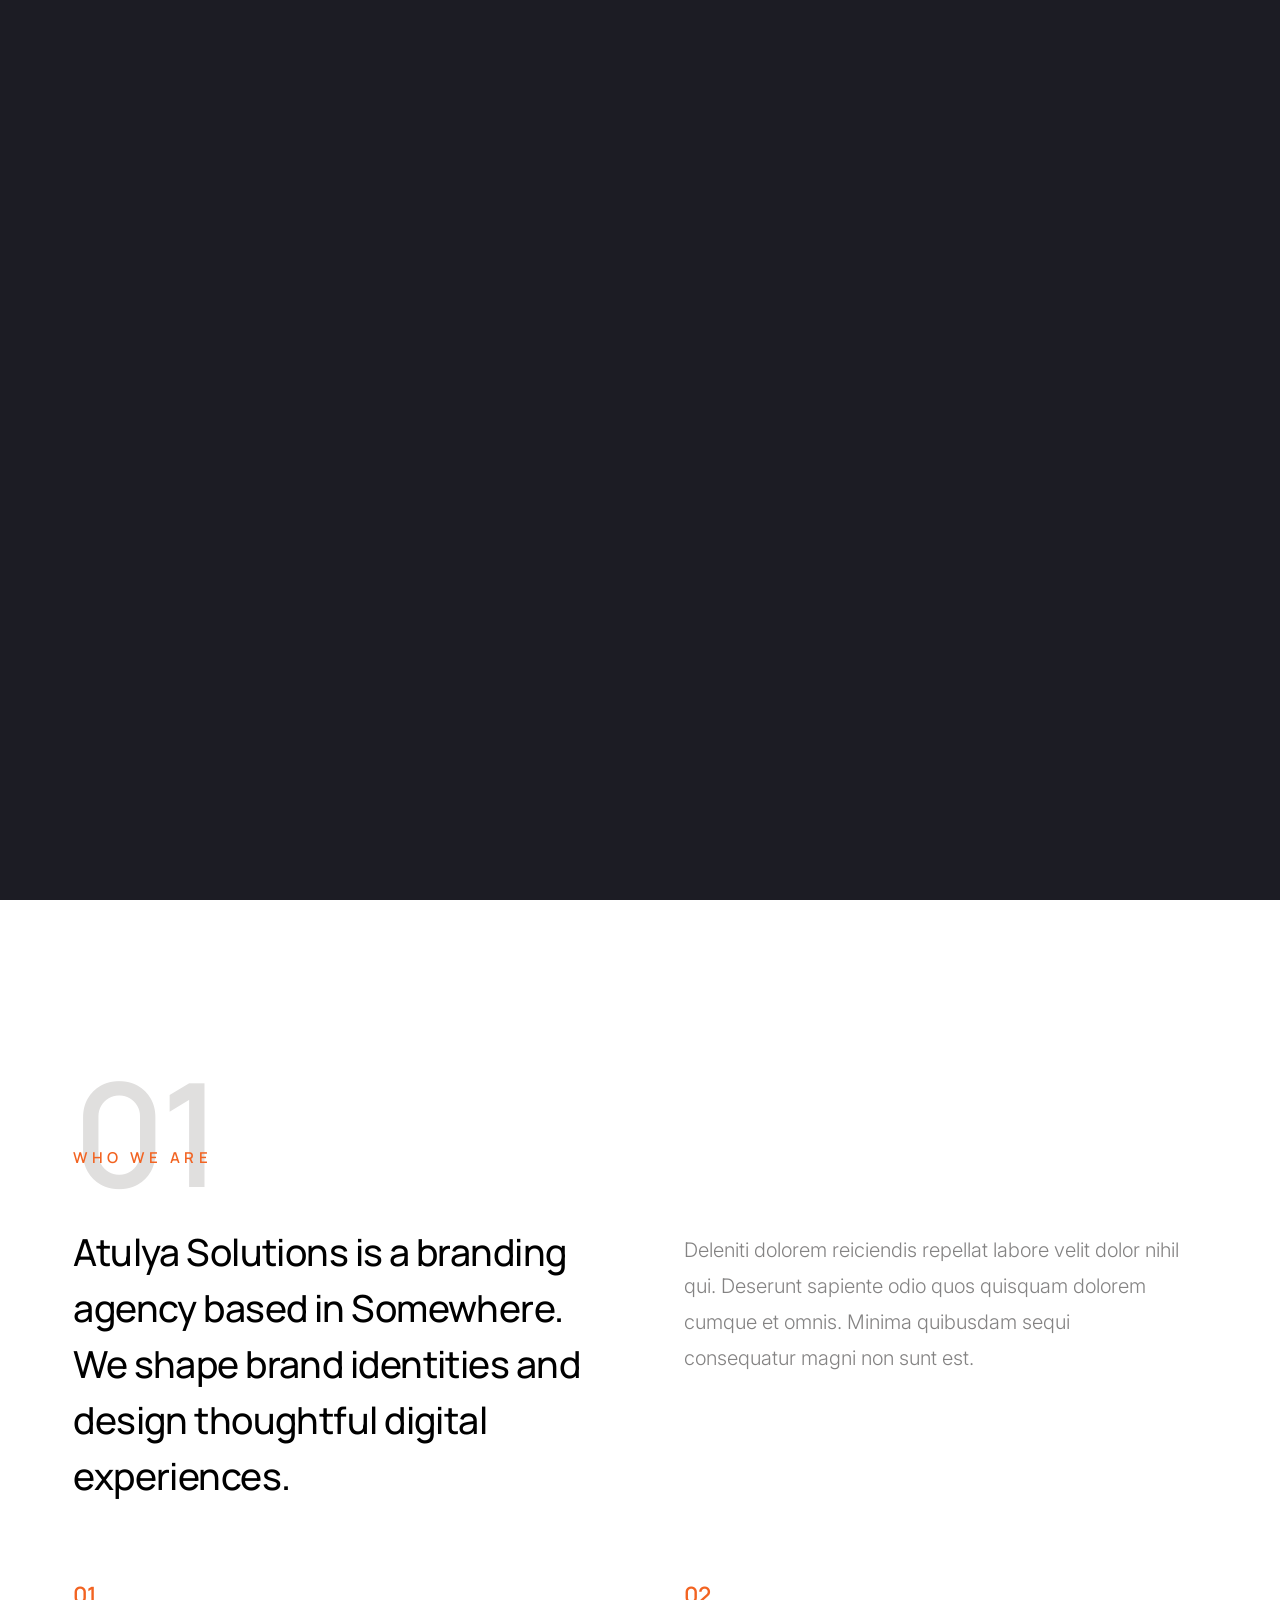
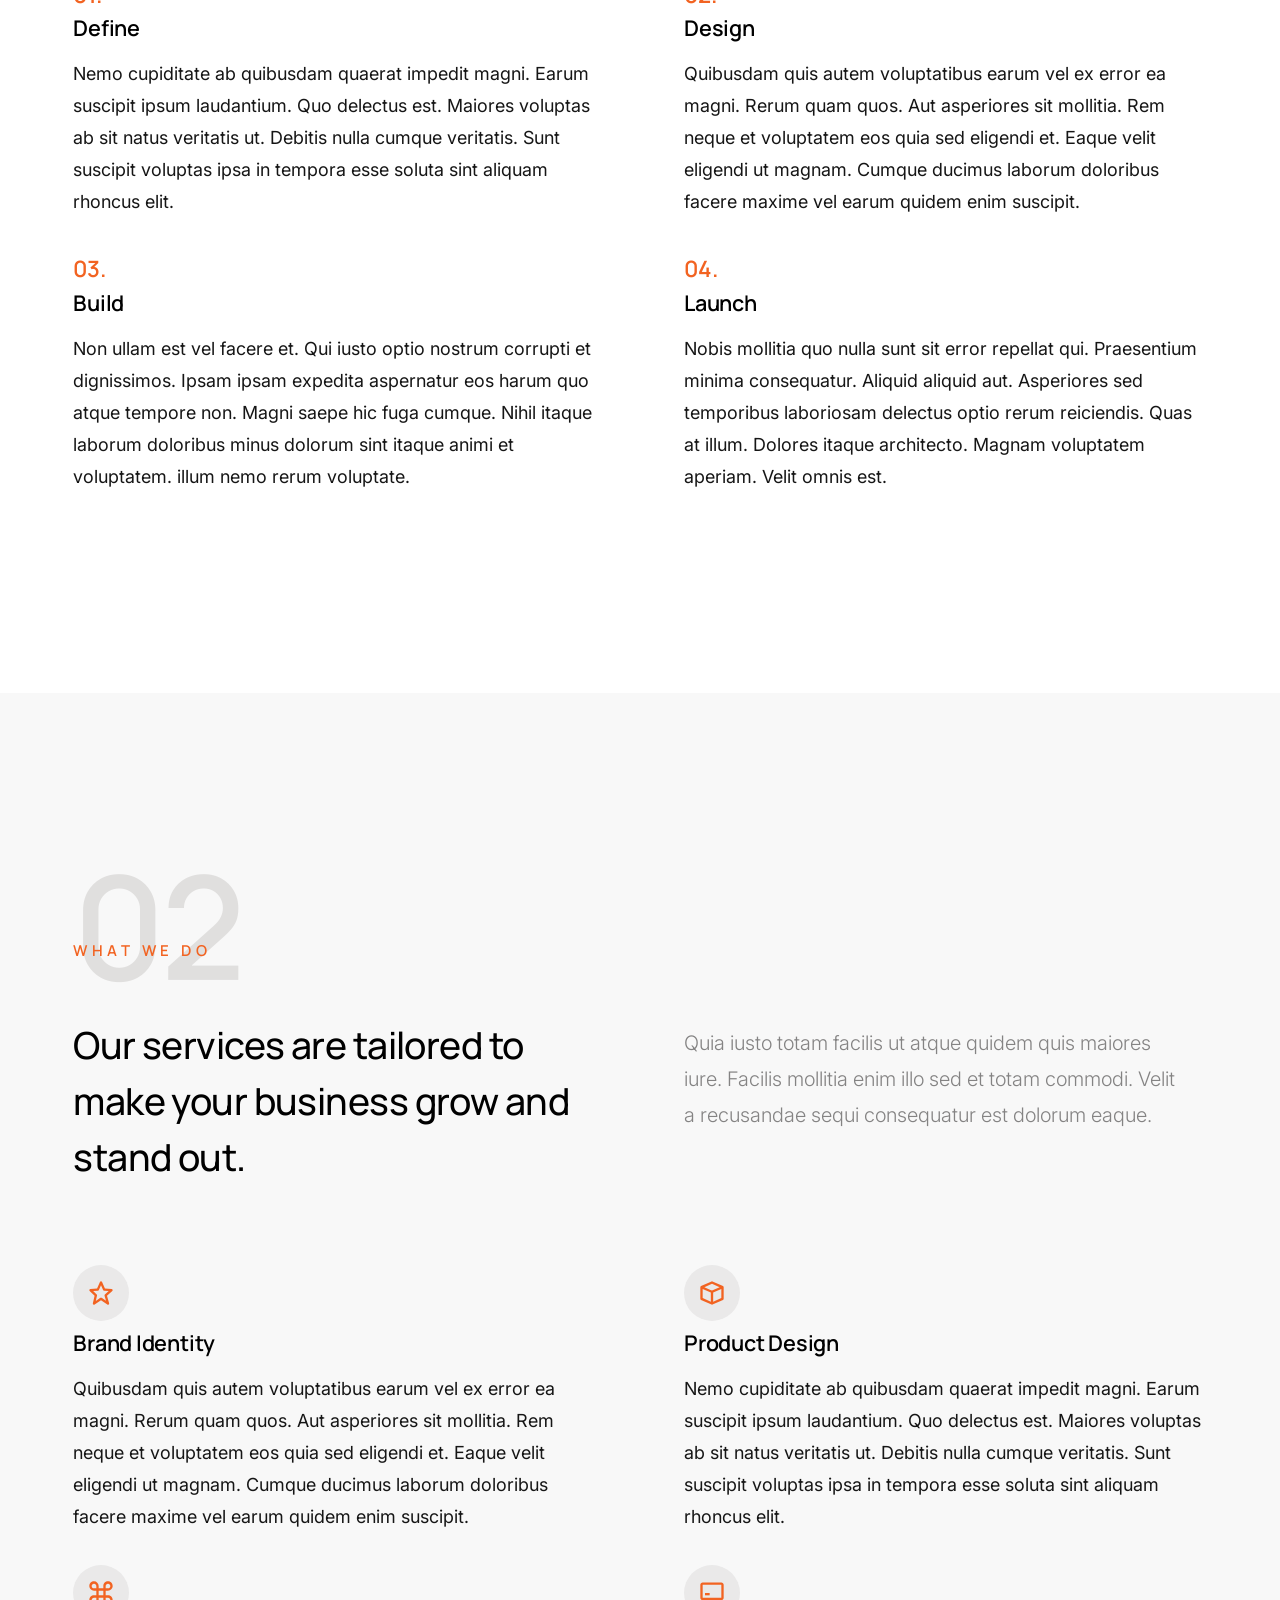
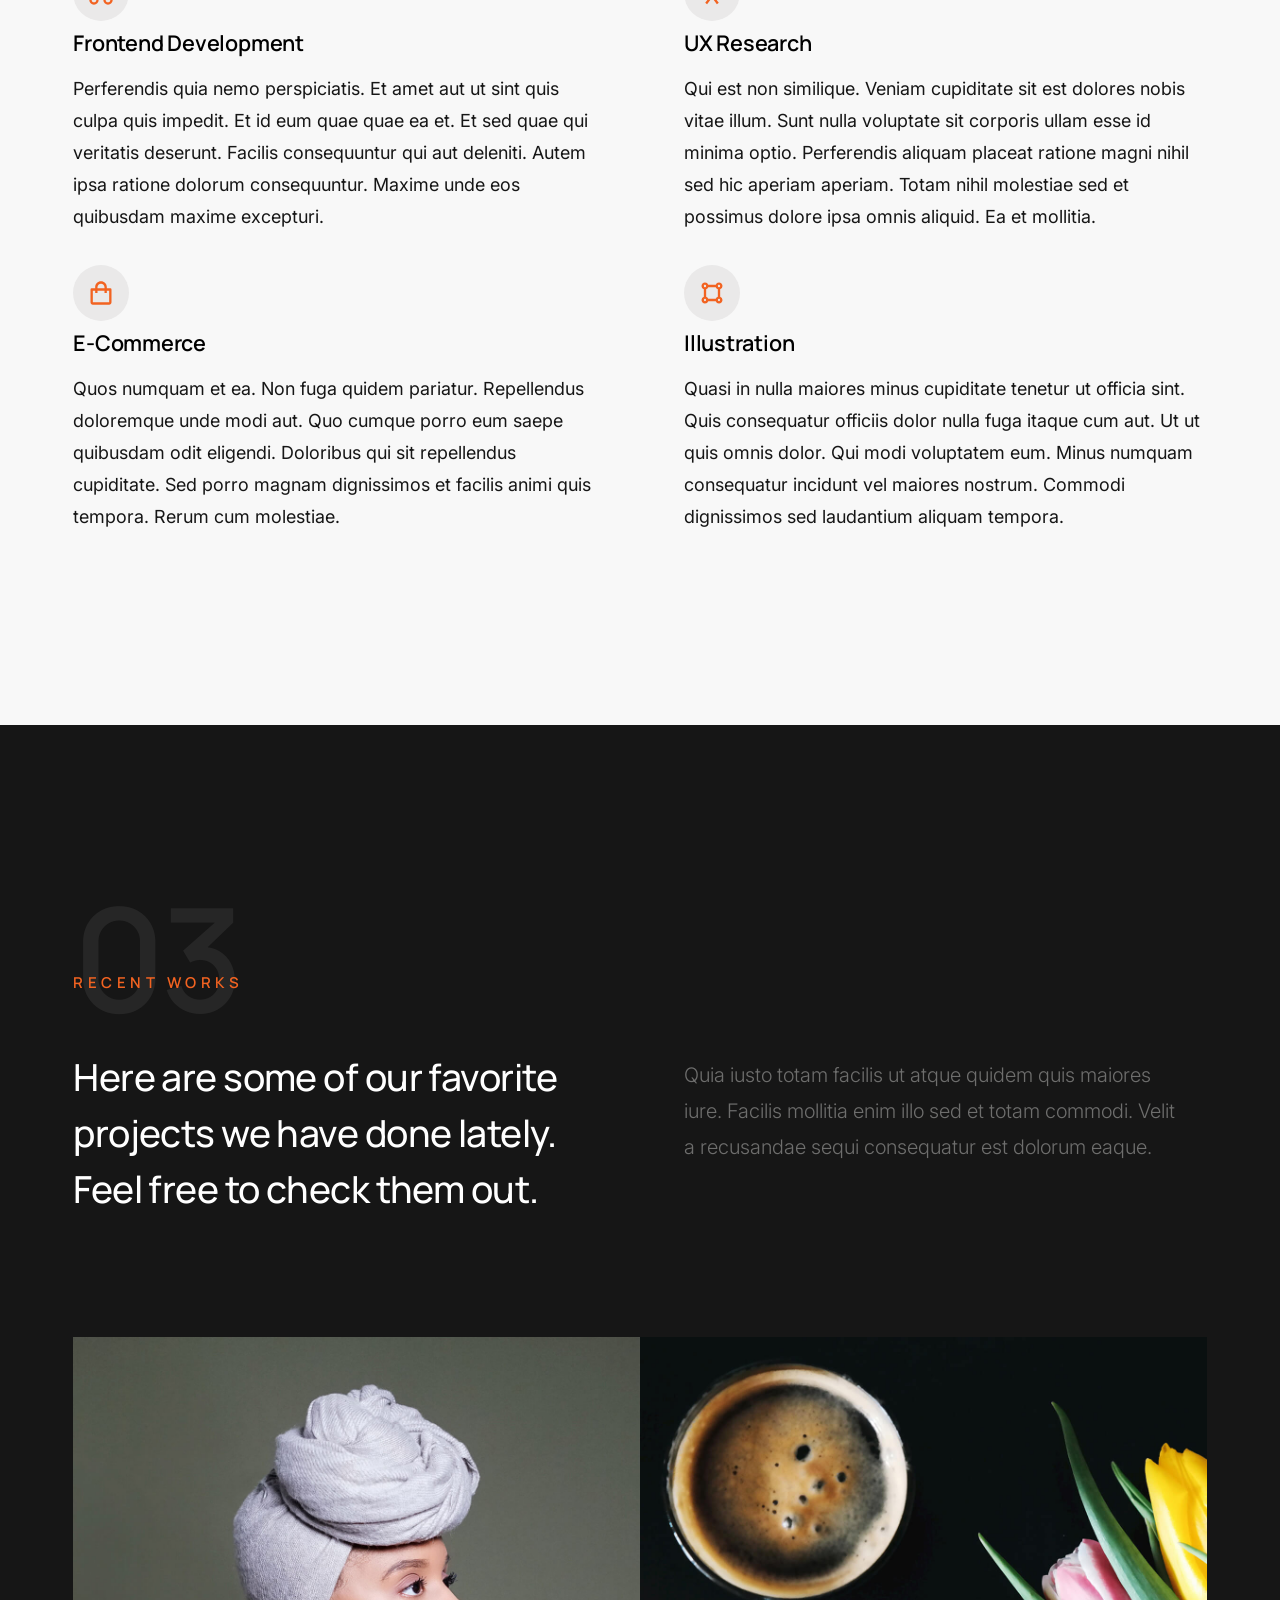
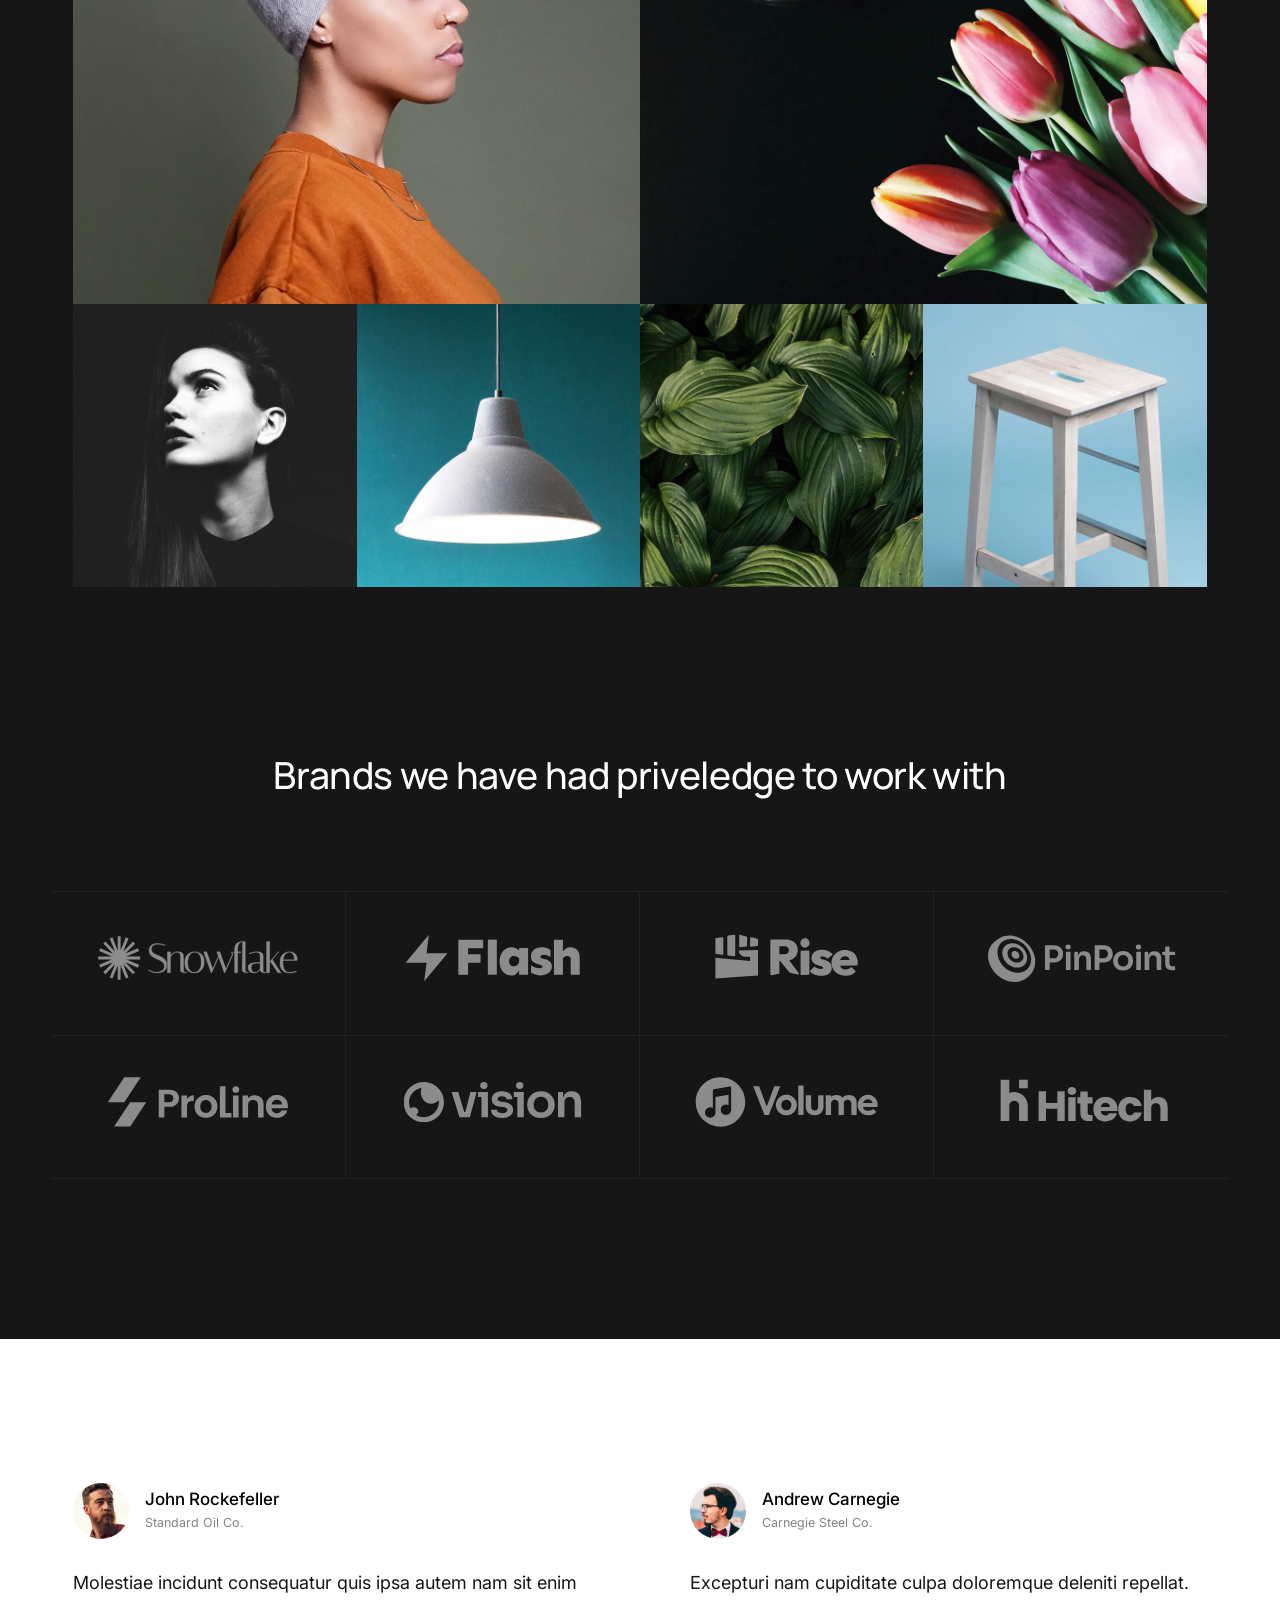
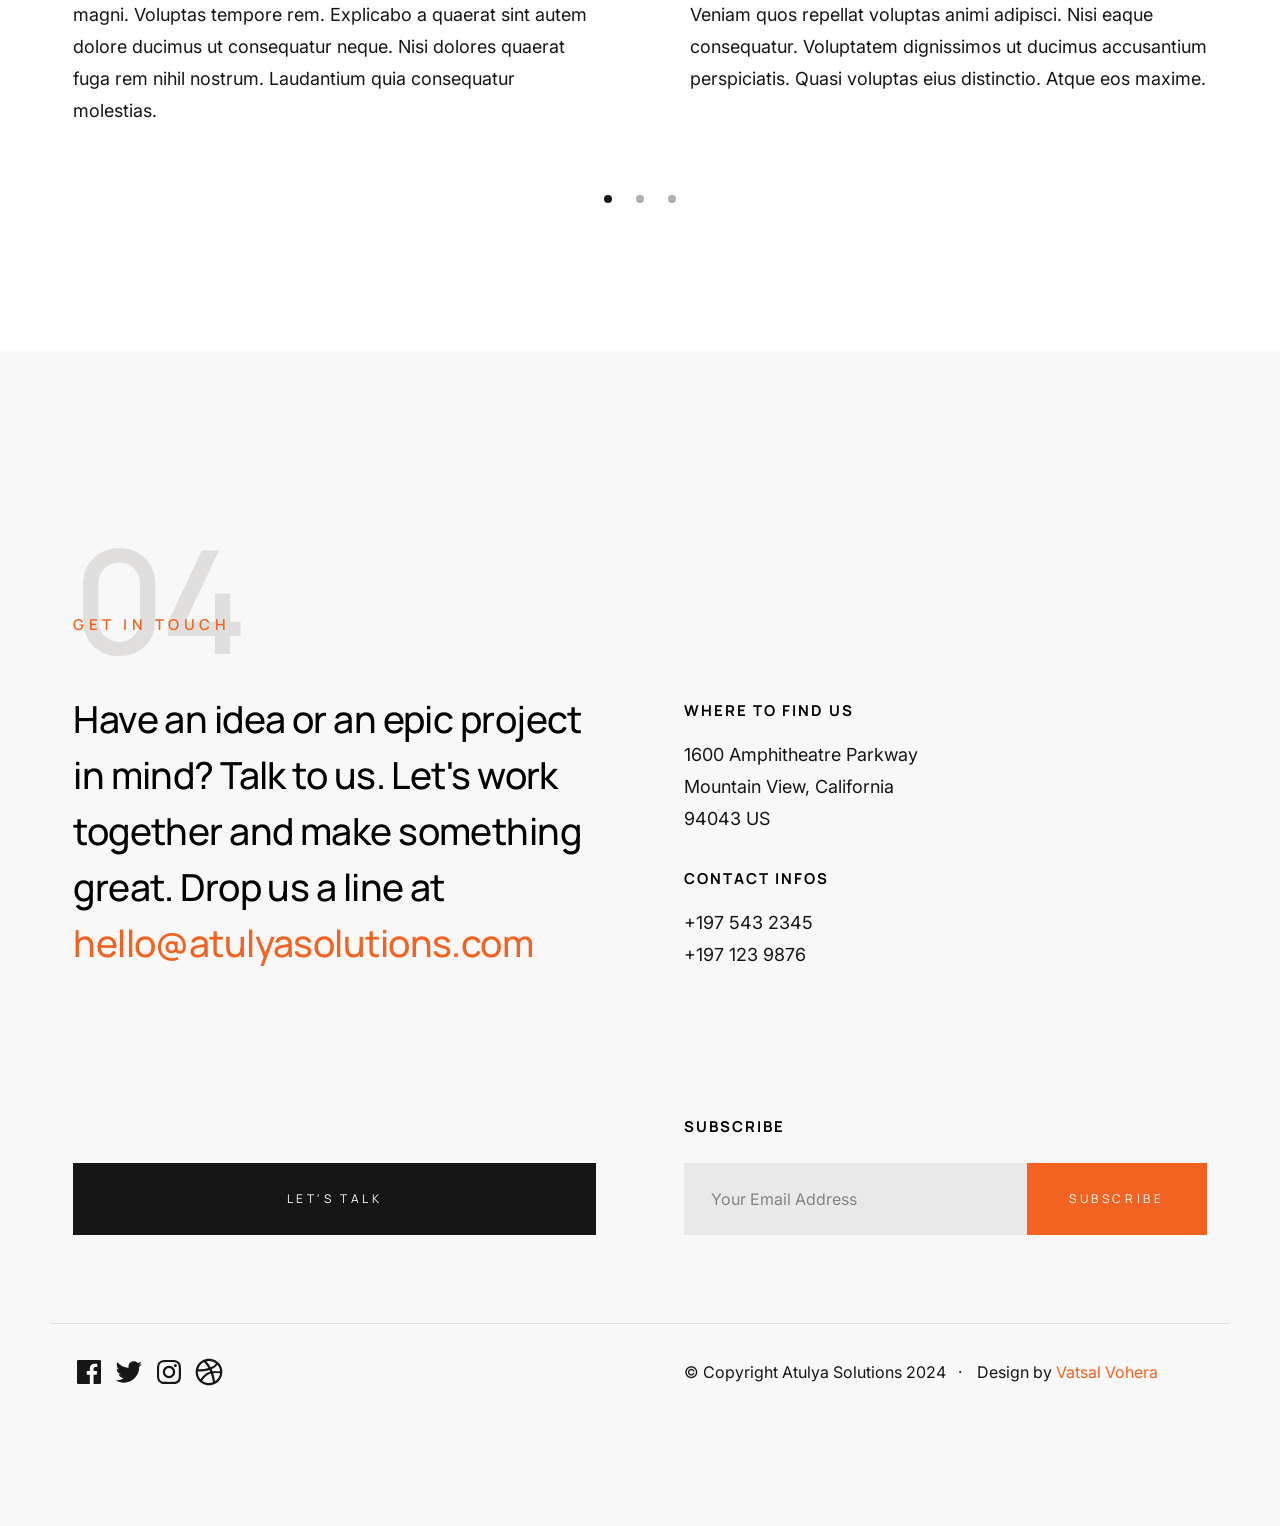
<file: index.html>
<!DOCTYPE html>
<html lang="en" class="no-js" >
<head>

    <!--- basic page needs
    ================================================== -->
    <meta charset="utf-8">
    <meta name="viewport" content="width=device-width, initial-scale=1">
    <title>Atulya Solutions</title>

    <script>
        document.documentElement.classList.remove('no-js');
        document.documentElement.classList.add('js');
    </script>

    <!-- CSS
    ================================================== -->
    <link rel="stylesheet" href="css/vendor.css">
    <link rel="stylesheet" href="css/styles.css">

    <!-- favicons
    ================================================== -->
    <link rel="apple-touch-icon" sizes="180x180" href="apple-touch-icon.png">
    <link rel="icon" type="image/png" sizes="32x32" href="favicon-32x32.png">
    <link rel="icon" type="image/png" sizes="16x16" href="favicon-16x16.png">
    <link rel="manifest" href="site.webmanifest">

</head>


<body id="top">


    <!-- preloader
    ================================================== -->
    <div id="preloader">
        <div id="loader"></div>
    </div>


    <!-- page wrap
    ================================================== -->
    <div id="page" class="s-pagewrap">


        <!-- # site header 
        ================================================== -->
        <header class="s-header">

            <div class="row s-header__inner">

                <div class="s-header__block">
                    <div class="s-header__logo">
                        <a class="logo" href="index.html">
                            <img src="images/logo.svg" alt="Homepage">
                        </a>
                    </div>

                    <a class="s-header__menu-toggle" href="#0"><span>Menu</span></a>
                </div> <!-- end s-header__block -->

                <nav class="s-header__nav">
    
                    <ul class="s-header__menu-links">
                        <li class="current"><a href="#intro" class="smoothscroll">Intro</a></li>
                        <li><a href="#about" class="smoothscroll">About</a></li>
                        <li><a href="#services" class="smoothscroll">Services</a></li>
                        <li><a href="#folio" class="smoothscroll">Work</a></li>
                        <li><a href="#footer" class="smoothscroll">Contact</a></li>
                    </ul> <!-- s-header__menu-links -->

                    <ul class="s-header__social">
                        <li>
                            <a href="">
                                <svg xmlns="http://www.w3.org/2000/svg" width="24" height="24" viewBox="0 0 24 24" style="fill:rgba(0, 0, 0, 1);transform:;-ms-filter:"><path d="M20,3H4C3.447,3,3,3.448,3,4v16c0,0.552,0.447,1,1,1h8.615v-6.96h-2.338v-2.725h2.338v-2c0-2.325,1.42-3.592,3.5-3.592 c0.699-0.002,1.399,0.034,2.095,0.107v2.42h-1.435c-1.128,0-1.348,0.538-1.348,1.325v1.735h2.697l-0.35,2.725h-2.348V21H20 c0.553,0,1-0.448,1-1V4C21,3.448,20.553,3,20,3z"></path></svg>
                                <span class="u-screen-reader-text">Facebook</span>
                            </a>
                        </li>
                        <li>
                            <a href="">
                                <svg xmlns="http://www.w3.org/2000/svg" width="24" height="24" viewBox="0 0 24 24" style="fill:rgba(0, 0, 0, 1);transform:;-ms-filter:"><path d="M19.633,7.997c0.013,0.175,0.013,0.349,0.013,0.523c0,5.325-4.053,11.461-11.46,11.461c-2.282,0-4.402-0.661-6.186-1.809 c0.324,0.037,0.636,0.05,0.973,0.05c1.883,0,3.616-0.636,5.001-1.721c-1.771-0.037-3.255-1.197-3.767-2.793 c0.249,0.037,0.499,0.062,0.761,0.062c0.361,0,0.724-0.05,1.061-0.137c-1.847-0.374-3.23-1.995-3.23-3.953v-0.05 c0.537,0.299,1.16,0.486,1.82,0.511C3.534,9.419,2.823,8.184,2.823,6.787c0-0.748,0.199-1.434,0.548-2.032 c1.983,2.443,4.964,4.04,8.306,4.215c-0.062-0.3-0.1-0.611-0.1-0.923c0-2.22,1.796-4.028,4.028-4.028 c1.16,0,2.207,0.486,2.943,1.272c0.91-0.175,1.782-0.512,2.556-0.973c-0.299,0.935-0.936,1.721-1.771,2.22 c0.811-0.088,1.597-0.312,2.319-0.624C21.104,6.712,20.419,7.423,19.633,7.997z"></path></svg>
                                <span class="u-screen-reader-text">Twitter</span>
                            </a>
                        </li>
                        <li>
                            <a href="">
                                <svg xmlns="http://www.w3.org/2000/svg" width="24" height="24" viewBox="0 0 24 24" style="fill:rgba(0, 0, 0, 1);transform:;-ms-filter:"><path d="M11.999,7.377c-2.554,0-4.623,2.07-4.623,4.623c0,2.554,2.069,4.624,4.623,4.624c2.552,0,4.623-2.07,4.623-4.624 C16.622,9.447,14.551,7.377,11.999,7.377L11.999,7.377z M11.999,15.004c-1.659,0-3.004-1.345-3.004-3.003 c0-1.659,1.345-3.003,3.004-3.003s3.002,1.344,3.002,3.003C15.001,13.659,13.658,15.004,11.999,15.004L11.999,15.004z"></path><circle cx="16.806" cy="7.207" r="1.078"></circle><path d="M20.533,6.111c-0.469-1.209-1.424-2.165-2.633-2.632c-0.699-0.263-1.438-0.404-2.186-0.42 c-0.963-0.042-1.268-0.054-3.71-0.054s-2.755,0-3.71,0.054C7.548,3.074,6.809,3.215,6.11,3.479C4.9,3.946,3.945,4.902,3.477,6.111 c-0.263,0.7-0.404,1.438-0.419,2.186c-0.043,0.962-0.056,1.267-0.056,3.71c0,2.442,0,2.753,0.056,3.71 c0.015,0.748,0.156,1.486,0.419,2.187c0.469,1.208,1.424,2.164,2.634,2.632c0.696,0.272,1.435,0.426,2.185,0.45 c0.963,0.042,1.268,0.055,3.71,0.055s2.755,0,3.71-0.055c0.747-0.015,1.486-0.157,2.186-0.419c1.209-0.469,2.164-1.424,2.633-2.633 c0.263-0.7,0.404-1.438,0.419-2.186c0.043-0.962,0.056-1.267,0.056-3.71s0-2.753-0.056-3.71C20.941,7.57,20.801,6.819,20.533,6.111z M19.315,15.643c-0.007,0.576-0.111,1.147-0.311,1.688c-0.305,0.787-0.926,1.409-1.712,1.711c-0.535,0.199-1.099,0.303-1.67,0.311 c-0.95,0.044-1.218,0.055-3.654,0.055c-2.438,0-2.687,0-3.655-0.055c-0.569-0.007-1.135-0.112-1.669-0.311 c-0.789-0.301-1.414-0.923-1.719-1.711c-0.196-0.534-0.302-1.099-0.311-1.669c-0.043-0.95-0.053-1.218-0.053-3.654 c0-2.437,0-2.686,0.053-3.655c0.007-0.576,0.111-1.146,0.311-1.687c0.305-0.789,0.93-1.41,1.719-1.712 c0.534-0.198,1.1-0.303,1.669-0.311c0.951-0.043,1.218-0.055,3.655-0.055c2.437,0,2.687,0,3.654,0.055 c0.571,0.007,1.135,0.112,1.67,0.311c0.786,0.303,1.407,0.925,1.712,1.712c0.196,0.534,0.302,1.099,0.311,1.669 c0.043,0.951,0.054,1.218,0.054,3.655c0,2.436,0,2.698-0.043,3.654H19.315z"></path></svg>
                                <span class="u-screen-reader-text">Instagram</span>
                            </a>
                        </li>
                        <li>
                            <a href="">
                                <svg xmlns="http://www.w3.org/2000/svg" width="24" height="24" viewBox="0 0 24 24" style="fill: rgba(0, 0, 0, 1);transform: ;msFilter:;"><path d="M20.66 6.98a9.932 9.932 0 0 0-3.641-3.64C15.486 2.447 13.813 2 12 2s-3.486.447-5.02 1.34c-1.533.893-2.747 2.107-3.64 3.64S2 10.187 2 12s.446 3.487 1.34 5.02a9.924 9.924 0 0 0 3.641 3.64C8.514 21.553 10.187 22 12 22s3.486-.447 5.02-1.34a9.932 9.932 0 0 0 3.641-3.64C21.554 15.487 22 13.813 22 12s-.446-3.487-1.34-5.02zM12 3.66c2 0 3.772.64 5.32 1.919-.92 1.174-2.286 2.14-4.1 2.9-1.002-1.813-2.088-3.327-3.261-4.54A7.715 7.715 0 0 1 12 3.66zM5.51 6.8a8.116 8.116 0 0 1 2.711-2.22c1.212 1.201 2.325 2.7 3.34 4.5-2 .6-4.114.9-6.341.9-.573 0-1.006-.013-1.3-.04A8.549 8.549 0 0 1 5.51 6.8zM3.66 12c0-.054.003-.12.01-.2.007-.08.01-.146.01-.2.254.014.641.02 1.161.02 2.666 0 5.146-.367 7.439-1.1.187.373.381.793.58 1.26-1.32.293-2.674 1.006-4.061 2.14S6.4 16.247 5.76 17.5c-1.4-1.587-2.1-3.42-2.1-5.5zM12 20.34c-1.894 0-3.594-.587-5.101-1.759.601-1.187 1.524-2.322 2.771-3.401 1.246-1.08 2.483-1.753 3.71-2.02a29.441 29.441 0 0 1 1.56 6.62 8.166 8.166 0 0 1-2.94.56zm7.08-3.96a8.351 8.351 0 0 1-2.58 2.621c-.24-2.08-.7-4.107-1.379-6.081.932-.066 1.765-.1 2.5-.1.799 0 1.686.034 2.659.1a8.098 8.098 0 0 1-1.2 3.46zm-1.24-5c-1.16 0-2.233.047-3.22.14a27.053 27.053 0 0 0-.68-1.62c2.066-.906 3.532-2.006 4.399-3.3 1.2 1.414 1.854 3.027 1.96 4.84-.812-.04-1.632-.06-2.459-.06z"></path></svg>
                                <span class="u-screen-reader-text">Dribbble</span>
                            </a>
                        </li>
                    </ul> <!-- s-header__social -->
    
                </nav> <!-- end s-header__nav -->

            </div> <!-- end s-header__inner -->

        </header> <!-- end s-header -->


        <!-- # site-content
        ================================================== -->
        <section id="content" class="s-content">


            <!-- intro
            ----------------------------------------------- -->
            <section id="intro" class="s-intro target-section">

                <div class="s-intro__bg"></div>

                <div class="row s-intro__content">

                    <div class="s-intro__content-bg"></div>

                    <div class="column lg-12 s-intro__content-inner">
                        
                        <h1 class="s-intro__content-title">
                        We provide creative <br>
                        solutions to turn your <br>
                        ideas into digital reality.
                        </h1>

                        <div class="s-intro__content-buttons">
                            <a href="#download" class="btn btn--stroke s-intro__content-btn smoothscroll">More About Us</a>
                            <!-- <a href="https://player.vimeo.com/video/14592941?color=f26522&title=0&byline=0&portrait=0" class="s-intro__content-video-btn">
                                <svg xmlns="http://www.w3.org/2000/svg" width="24" height="24" viewBox="0 0 24 24" style="fill: rgba(0, 0, 0, 1);transform: ;msFilter:;"><path d="M7 6v12l10-6z"></path></svg>
                            </a> -->
                        </div>
                        
                    </div> <!-- s-intro__content-inner -->

                </div>

            </section> <!-- end s-intro -->


            <!-- about
            ----------------------------------------------- -->
            <section id="about" class="s-about target-section">

                <div class="row section-header" data-num="01">
                    <h3 class="column lg-12 section-header__pretitle pretitle text-pretitle">Who We Are</h3>
                    <div class="column lg-6 stack-on-1100 section-header__primary">
                        <h2 class="title text-display-1">
                        Atulya Solutions is a branding agency based in Somewhere. 
                        We shape brand identities and design thoughtful 
                        digital experiences.
                        </h2>
                    </div>
                    <div class="column lg-6 stack-on-1100 section-header__secondary">
                        <p class="desc">
                        Deleniti dolorem reiciendis repellat labore velit dolor nihil qui. 
                        Deserunt sapiente odio quos quisquam dolorem cumque et omnis. 
                        Minima quibusdam sequi consequatur magni non sunt est.
                        </p>
                    </div>
                </div> <!-- end section-header -->

                <div class="row process-list list-block show-ctr block-lg-one-half block-tab-whole">
    
                    <div class="column list-block__item">
                        <div class="list-block__title">
                            <h3 class="h5">Define</h3>
                        </div>
                        <div class="list-block__text">
                            <p>
                            Nemo cupiditate ab quibusdam quaerat impedit magni. Earum suscipit ipsum laudantium. 
                            Quo delectus est. Maiores voluptas ab sit natus veritatis ut. Debitis nulla cumque veritatis.
                            Sunt suscipit voluptas ipsa in tempora esse soluta sint aliquam rhoncus elit.
                            </p>
                        </div>
                    </div> <!-- end list-block__item -->

                    <div class="column list-block__item">
                        <div class="list-block__title">
                            <h3 class="h5">Design</h3>
                        </div>
                        <div class="list-block__text">
                            <p>
                            Quibusdam quis autem voluptatibus earum vel ex error ea magni. Rerum quam quos. Aut asperiores 
                            sit mollitia. Rem neque et voluptatem eos quia sed eligendi et. Eaque velit eligendi ut 
                            magnam. Cumque ducimus laborum doloribus facere maxime vel earum quidem enim suscipit.
                            </p>
                        </div>
                    </div> <!-- end list-block__item -->
        
                    <div class="column list-block__item">
                        <div class="list-block__title">
                            <h3 class="h5">Build</h3>
                        </div>
                        <div class="list-block__text">
                            <p>
                            Non ullam est vel facere et. Qui iusto optio nostrum corrupti et dignissimos. Ipsam ipsam 
                            expedita aspernatur eos harum quo atque tempore non. Magni saepe hic fuga cumque. Nihil 
                            itaque laborum doloribus minus dolorum sint itaque animi et voluptatem.
                            illum nemo rerum voluptate. 
                            </p>
                        </div>
                    </div> <!-- end list-block__item -->
        
                    <div class="column list-block__item">
                        <div class="list-block__title">
                            <h3 class="h5">Launch</h3>
                        </div>
                        <div class="list-block__text">
                            <p>
                            Nobis mollitia quo nulla sunt sit error repellat qui. Praesentium minima consequatur. 
                            Aliquid aliquid aut. Asperiores sed temporibus laboriosam delectus optio rerum reiciendis.
                            Quas at illum. Dolores itaque architecto. Magnam voluptatem aperiam. Velit omnis est.
                            </p>
                        </div>
                    </div> <!-- end list-block__item -->

                </div> <!-- end process-list -->

            </section> <!-- end s-about -->


            <!-- services
            ----------------------------------------------- -->
            <section id="services" class="s-services target-section">

                <div class="row section-header" data-num="02">
                    <h3 class="column lg-12 section-header__pretitle text-pretitle">What We Do</h3>
                    <div class="column lg-6 stack-on-1100 section-header__primary">
                        <h2 class="title text-display-1">
                            Our services are tailored to make your business grow and stand out.
                        </h2>
                    </div>
                    <div class="column lg-6 stack-on-1100 section-header__secondary">
                        <p class="desc">
                        Quia iusto totam facilis ut atque quidem quis maiores iure. 
                        Facilis mollitia enim illo sed et totam commodi. Velit a 
                        recusandae sequi consequatur est dolorum eaque.
                        </p>
                    </div>
                </div> <!-- end section-header -->

                <div class="row services-list list-block block-lg-one-half block-tab-whole">
    
                    <div class="column list-block__item">
                        <div class="list-block__title">
                            <div class="list-block__icon">
                                <svg xmlns="http://www.w3.org/2000/svg" width="24" height="24" viewBox="0 0 24 24" style="fill: rgba(0, 0, 0, 1);transform: ;msFilter:;"><path d="m6.516 14.323-1.49 6.452a.998.998 0 0 0 1.529 1.057L12 18.202l5.445 3.63a1.001 1.001 0 0 0 1.517-1.106l-1.829-6.4 4.536-4.082a1 1 0 0 0-.59-1.74l-5.701-.454-2.467-5.461a.998.998 0 0 0-1.822 0L8.622 8.05l-5.701.453a1 1 0 0 0-.619 1.713l4.214 4.107zm2.853-4.326a.998.998 0 0 0 .832-.586L12 5.43l1.799 3.981a.998.998 0 0 0 .832.586l3.972.315-3.271 2.944c-.284.256-.397.65-.293 1.018l1.253 4.385-3.736-2.491a.995.995 0 0 0-1.109 0l-3.904 2.603 1.05-4.546a1 1 0 0 0-.276-.94l-3.038-2.962 4.09-.326z"></path></svg>
                            </div>
                            <h3 class="h5">Brand Identity</h3>
                        </div>
                        <div class="list-block__text">
                            <p>
                            Quibusdam quis autem voluptatibus earum vel ex error ea magni. Rerum quam quos. Aut asperiores 
                            sit mollitia. Rem neque et voluptatem eos quia sed eligendi et. Eaque velit eligendi ut 
                            magnam. Cumque ducimus laborum doloribus facere maxime vel earum quidem enim suscipit.
                            </p>
                        </div>
                    </div> <!-- end list-block__item -->
        
                    <div class="column list-block__item">
                        <div class="list-block__title">
                            <div class="list-block__icon">
                                <svg xmlns="http://www.w3.org/2000/svg" width="24" height="24" viewBox="0 0 24 24" style="fill: rgba(0, 0, 0, 1);transform: ;msFilter:;"><path d="m21.406 6.086-9-4a1.001 1.001 0 0 0-.813 0l-9 4c-.02.009-.034.024-.054.035-.028.014-.058.023-.084.04-.022.015-.039.034-.06.05a.87.87 0 0 0-.19.194c-.02.028-.041.053-.059.081a1.119 1.119 0 0 0-.076.165c-.009.027-.023.052-.031.079A1.013 1.013 0 0 0 2 7v10c0 .396.232.753.594.914l9 4c.13.058.268.086.406.086a.997.997 0 0 0 .402-.096l.004.01 9-4A.999.999 0 0 0 22 17V7a.999.999 0 0 0-.594-.914zM12 4.095 18.538 7 12 9.905l-1.308-.581L5.463 7 12 4.095zM4 16.351V8.539l7 3.111v7.811l-7-3.11zm9 3.11V11.65l7-3.111v7.812l-7 3.11z"></path></svg>
                            </div>
                            <h3 class="h5">Product Design</h3>
                        </div>
                        <div class="list-block__text">
                            <p>
                            Nemo cupiditate ab quibusdam quaerat impedit magni. Earum suscipit ipsum laudantium. 
                            Quo delectus est. Maiores voluptas ab sit natus veritatis ut. Debitis nulla cumque veritatis.
                            Sunt suscipit voluptas ipsa in tempora esse soluta sint aliquam rhoncus elit.
                            </p>
                        </div>
                    </div> <!-- end list-block__item -->
        
                    <div class="column list-block__item">
                        <div class="list-block__title">
                            <div class="list-block__icon">
                                <svg xmlns="http://www.w3.org/2000/svg" width="24" height="24" viewBox="0 0 24 24" style="fill: rgba(0, 0, 0, 1);transform: ;msFilter:;"><path d="M6 14c-2.206 0-4 1.794-4 4s1.794 4 4 4a4.003 4.003 0 0 0 3.998-3.98H10V16h4v2.039h.004A4.002 4.002 0 0 0 18 22c2.206 0 4-1.794 4-4s-1.794-4-4-4h-2v-4h2c2.206 0 4-1.794 4-4s-1.794-4-4-4-4 1.794-4 4v2h-4V5.98h-.002A4.003 4.003 0 0 0 6 2C3.794 2 2 3.794 2 6s1.794 4 4 4h2v4H6zm2 4c0 1.122-.879 2-2 2s-2-.878-2-2 .879-2 2-2h2v2zm10-2c1.121 0 2 .878 2 2s-.879 2-2 2-2-.878-2-2v-2h2zM16 6c0-1.122.879-2 2-2s2 .878 2 2-.879 2-2 2h-2V6zM6 8c-1.121 0-2-.878-2-2s.879-2 2-2 2 .878 2 2v2H6zm4 2h4v4h-4v-4z"></path></svg>
                            </div>
                            <h3 class="h5">Frontend Development</h3>
                        </div>
                        <div class="list-block__text">
                            <p>
                            Perferendis quia nemo perspiciatis. Et amet aut ut sint quis culpa quis impedit. 
                            Et id eum quae quae ea et. Et sed quae qui veritatis deserunt. Facilis consequuntur 
                            qui aut deleniti. Autem ipsa ratione dolorum consequuntur. Maxime unde eos quibusdam 
                            maxime excepturi.
                            </p>
                        </div>
                    </div> <!-- end list-block__item -->
        
                    <div class="column list-block__item">
                        <div class="list-block__title">
                            <div class="list-block__icon">
                                <svg xmlns="http://www.w3.org/2000/svg" width="24" height="24" viewBox="0 0 24 24" style="fill: rgba(0, 0, 0, 1);transform: ;msFilter:;"><path d="M20 3H4c-1.103 0-2 .897-2 2v11c0 1.103.897 2 2 2h4l-1.8 2.4 1.6 1.2 2.7-3.6h3l2.7 3.6 1.6-1.2L16 18h4c1.103 0 2-.897 2-2V5c0-1.103-.897-2-2-2zM4 16V5h16l.001 11H4z"></path><path d="M6 12h4v2H6z"></path></svg>
                            </div>
                            <h3 class="h5">UX Research</h3>
                        </div>
                        <div class="list-block__text">
                            <p>
                            Qui est non similique. Veniam cupiditate sit est dolores nobis vitae illum. 
                            Sunt nulla voluptate sit corporis ullam esse id minima optio. Perferendis aliquam placeat 
                            ratione magni nihil sed hic aperiam aperiam. Totam nihil molestiae sed et possimus 
                            dolore ipsa omnis aliquid. Ea et mollitia. 
                            </p>
                        </div>
                    </div> <!-- end list-block__item -->

                    <div class="column list-block__item">
                        <div class="list-block__title">
                            <div class="list-block__icon">
                                <svg xmlns="http://www.w3.org/2000/svg" width="24" height="24" viewBox="0 0 24 24" style="fill: rgba(0, 0, 0, 1);transform: ;msFilter:;"><path d="M5 22h14c1.103 0 2-.897 2-2V9a1 1 0 0 0-1-1h-3V7c0-2.757-2.243-5-5-5S7 4.243 7 7v1H4a1 1 0 0 0-1 1v11c0 1.103.897 2 2 2zM9 7c0-1.654 1.346-3 3-3s3 1.346 3 3v1H9V7zm-4 3h2v2h2v-2h6v2h2v-2h2l.002 10H5V10z"></path></svg>
                            </div>
                            <h3 class="h5">E-Commerce</h3>
                        </div>
                        <div class="list-block__text">
                            <p>
                            Quos numquam et ea. Non fuga quidem pariatur. Repellendus doloremque unde modi aut. 
                            Quo cumque porro eum saepe quibusdam odit eligendi. Doloribus qui sit repellendus cupiditate. 
                            Sed porro magnam dignissimos et facilis animi quis tempora. Rerum cum molestiae. 
                            </p>
                        </div>
                    </div> <!-- end list-block__item -->
        
                    <div class="column list-block__item">
                        <div class="list-block__title">
                            <div class="list-block__icon">
                                <svg xmlns="http://www.w3.org/2000/svg" width="24" height="24" viewBox="0 0 24 24" style="fill: rgba(0, 0, 0, 1);transform: ;msFilter:;"><path d="M21 6c0-1.654-1.346-3-3-3a2.993 2.993 0 0 0-2.815 2h-6.37A2.993 2.993 0 0 0 6 3C4.346 3 3 4.346 3 6c0 1.302.839 2.401 2 2.815v6.369A2.997 2.997 0 0 0 3 18c0 1.654 1.346 3 3 3a2.993 2.993 0 0 0 2.815-2h6.369a2.994 2.994 0 0 0 2.815 2c1.654 0 3-1.346 3-3a2.997 2.997 0 0 0-2-2.816V8.816A2.996 2.996 0 0 0 21 6zm-3-1a1.001 1.001 0 1 1-1 1c0-.551.448-1 1-1zm-2.815 12h-6.37A2.99 2.99 0 0 0 7 15.184V8.816A2.99 2.99 0 0 0 8.815 7h6.369A2.99 2.99 0 0 0 17 8.815v6.369A2.99 2.99 0 0 0 15.185 17zM6 5a1.001 1.001 0 1 1-1 1c0-.551.448-1 1-1zm0 14a1.001 1.001 0 0 1 0-2 1.001 1.001 0 0 1 0 2zm12 0a1.001 1.001 0 0 1 0-2 1.001 1.001 0 0 1 0 2z"></path></svg>
                            </div>
                            <h3 class="h5">Illustration</h3>
                        </div>
                        <div class="list-block__text">
                            <p>
                            Quasi in nulla maiores minus cupiditate tenetur ut officia sint. Quis consequatur 
                            officiis dolor nulla fuga itaque cum aut. Ut ut quis omnis dolor. Qui modi voluptatem eum.
                            Minus numquam consequatur incidunt vel maiores nostrum. Commodi dignissimos sed 
                            laudantium aliquam tempora.
                            </p>
                        </div>
                    </div> <!-- end list-block__item -->
        
                </div> <!-- end process-list -->

            </section> <!-- end s-services -->


            <!-- portfolio
            ----------------------------------------------- -->
            <section id="folio" class="s-folio target-section">

                <div class="row section-header light-on-dark" data-num="03">
                    <h3 class="column lg-12 section-header__pretitle text-pretitle">Recent Works</h3>
                    <div class="column lg-6 stack-on-1100 section-header__primary">
                        <h2 class="title text-display-1">
                            Here are some of our favorite projects we have done lately. Feel free to check them out.
                        </h2>
                    </div>
                    <div class="column lg-6 stack-on-1100 section-header__secondary">
                        <p class="desc">
                        Quia iusto totam facilis ut atque quidem quis maiores iure. 
                        Facilis mollitia enim illo sed et totam commodi. Velit a 
                        recusandae sequi consequatur est dolorum eaque.
                        </p>
                    </div>
                </div> <!-- end section-header -->

                <div id="bricks" class="row bricks">
                    <div class="column lg-12 masonry">
                        <div class="bricks-wrapper">

                            <div class="grid-sizer"></div>

                            <article class="brick brick--double entry">
                                <a href="#modal-01" class="entry__link">
                                    <div class="entry__thumb">
                                        <img src="images/folio/white_turban@2x.jpg" alt="">
                                    </div>
                                    <div class="entry__info">
                                        <div class="entry__cat">Frontend Design</div>
                                        <h4 class="entry__title">White Turban</h4>
                                    </div>
                                </a>
                            </article> <!-- entry -->

                            <article class="brick brick--double entry">
                                <a href="#modal-02" class="entry__link">
                                    <div class="entry__thumb">
                                        <img src="images/folio/caffeine_and_tulips@2x.jpg" alt="">
                                    </div>
                                    <div class="entry__info">
                                        <div class="entry__cat">Brand Identity</div>
                                        <h4 class="entry__title">Caffeine & Tulips</h4>
                                    </div>
                                </a>
                            </article> <!-- entry -->

                            <article class="brick entry">
                                <a href="#modal-03" class="entry__link">
                                    <div class="entry__thumb">
                                        <img src="images/folio/grayscale@2x.jpg" alt="">
                                    </div>
                                    <div class="entry__info">
                                        <div class="entry__cat">Product Design</div>
                                        <h4 class="entry__title">Grayscale</h4>
                                    </div>
                                </a>
                            </article> <!-- entry -->

                            <article class="brick entry">
                                <a href="#modal-04" class="entry__link">
                                    <div class="entry__thumb">
                                        <img src="images/folio/lamp@2x.jpg" alt="">
                                    </div>
                                    <div class="entry__info">
                                        <div class="entry__cat">E-Commerce</div>
                                        <h4 class="entry__title">Lamp</h4>
                                    </div>
                                </a>
                            </article> <!-- entry -->

                            <article class="brick entry">
                                <a href="#modal-05" class="entry__link">
                                    <div class="entry__thumb">
                                        <img src="images/folio/tropical@2x.jpg" alt="">
                                    </div>
                                    <div class="entry__info">
                                        <div class="entry__cat">Frontend Design</div>
                                        <h4 class="entry__title">Tropical</h4>
                                    </div>
                                </a>
                            </article> <!-- entry -->

                            <article class="brick entry">
                                <a href="#modal-06" class="entry__link">
                                    <div class="entry__thumb">
                                        <img src="images/folio/woodcraft@2x.jpg" alt="">
                                    </div>
                                    <div class="entry__info">
                                        <div class="entry__cat">E-Commerce</div>
                                        <h4 class="entry__title">Woodcraft</h4>
                                    </div>
                                </a>
                            </article> <!-- entry -->

                        </div> <!-- end bricks-wrapper -->
                    </div> <!-- end masonry -->
                </div> <!-- end bricks -->


                <!-- modal templates popup
                -------------------------------------------- -->
                <div id="modal-01" hidden>
                    <div class="modal-popup">
                        <img src="images/folio/gallery/g-turban.jpg" alt="">
            
                        <div class="modal-popup__desc">
                            <h5>White Turban</h5>
                            <p>Odio soluta enim quos sit asperiores rerum rerum repudiandae cum. Vel voluptatem alias qui assumenda iure et expedita voluptatem. Ratione officiis quae.</p>
                            <ul class="modal-popup__cat">
                                <li>UX Research</li>
                                <li>Frontend Design</li>
                            </ul>
                        </div>
            
                        <a href="https://www.behance.net/" class="modal-popup__details">Project link</a>
                    </div>
                </div> <!-- end modal -->

                <div id="modal-02" hidden>
                    <div class="modal-popup">
                        <img src="images/folio/gallery/g-tulips.jpg" alt="">
            
                        <div class="modal-popup__desc">
                            <h5>Caffeine & Tulips</h5>
                            <p>Proin gravida nibh vel velit auctor aliquet. Aenean sollicitudin, lorem quis bibendum auctor, nisi elit consequat ipsum, nec sagittis sem nibh id elit.</p>
                            <ul class="modal-popup__cat">
                                <li>Brand Identity</li>
                            </ul>
                        </div>
            
                        <a href="https://www.behance.net/" class="modal-popup__details">Project link</a>
                    </div>
                </div> <!-- end modal -->

                <div id="modal-03" hidden>
                    <div class="modal-popup">
                        <img src="images/folio/gallery/g-grayscale.jpg" alt="">
            
                        <div class="modal-popup__desc">
                            <h5>Grayscale</h5>
                            <p>Exercitationem reprehenderit quod explicabo consequatur aliquid ut magni ut. Deleniti quo corrupti illum velit eveniet ratione necessitatibus ipsam mollitia.</p>
                            <ul class="modal-popup__cat">
                                <li>Product Design</li>
                            </ul>
                        </div>
            
                        <a href="https://www.behance.net/" class="modal-popup__details">Project link</a>
                    </div>
                </div> <!-- end modal -->

                <div id="modal-04" hidden>
                    <div class="modal-popup">
                        <img src="images/folio/gallery/g-lamp.jpg" alt="">
            
                        <div class="modal-popup__desc">
                            <h5>The Lamp</h5>
                            <p>Dolores velit qui quos nobis. Aliquam delectus voluptas quos possimus non voluptatem voluptas voluptas. Est doloribus eligendi porro doloribus voluptatum.</p>
                            <ul class="modal-popup__cat">
                                <li>E-Commerce</li>
                            </ul>
                        </div>
            
                        <a href="https://www.behance.net/" class="modal-popup__details">Project link</a>
                    </div>
                </div> <!-- end modal -->

                <div id="modal-05" hidden>
                    <div class="modal-popup">

                        <img src="images/folio/gallery/g-tropical.jpg" alt="">
            
                        <div class="modal-popup__desc">
                            <h5>Tropical</h5>
                            <p>Proin gravida nibh vel velit auctor aliquet. Aenean sollicitudin, lorem quis bibendum auctor, nisi elit consequat ipsum, nec sagittis sem nibh id elit.</p>
                            <ul class="modal-popup__cat">
                                <li>Frontend Design</li>
                            </ul>
                        </div>
            
                        <a href="https://www.behance.net/" class="modal-popup__details">Project link</a>
                    </div>
                </div> <!-- end modal -->

                <div id="modal-06" hidden>
                    <div class="modal-popup">
                        <img src="images/folio/gallery/g-woodcraft.jpg" alt="">
            
                        <div class="modal-popup__desc">
                            <h5>Woodcraft</h5>
                            <p>Quisquam vel libero consequuntur autem voluptas. Qui aut vero. Omnis fugit mollitia cupiditate voluptas. Aenean sollicitudin, lorem quis bibendum auctor.</p>
                            <ul class="modal-popup__cat">
                                <li>E-Commerce</li>
                                <li>Product Design</li>
                            </ul>
                        </div>
            
                        <a href="https://www.behance.net/" class="modal-popup__details">Project link</a>
                    </div>
                </div> <!-- end modal -->


                <!-- clients
                -------------------------------------------- -->
                <div class="s-clients row">
                    <div class="column lg-12">

                        <div class="row section-header">
                            <div class="column lg-12">
                                <h3 class="title text-display-1">Brands we have had priveledge to work with</h3>
                            </div>
                        </div> <!-- end section-header -->
    
                        <div class="row clients-list block-lg-one-fourth block-md-one-third block-tab-one-half block-stack">
    
                            <div class="column clients-list__item">
                                <a href="#0">
                                    <img src="images/clients/snowflake.svg" alt="">
                                </a>
                            </div>
                            <div class="column clients-list__item">
                                <a href="#0">
                                    <img src="images/clients/flash.svg" alt="">
                                </a>
                            </div>
                            <div class="column clients-list__item">
                                <a href="#0">
                                    <img src="images/clients/rise.svg" alt="">
                                </a>
                            </div>
                            <div class="column clients-list__item">
                                <a href="#0">
                                    <img src="images/clients/pinpoint.svg" alt="">
                                </a>
                            </div>
                            <div class="column clients-list__item">
                                <a href="#0">
                                    <img src="images/clients/proline.svg" alt="">
                                </a>
                            </div>
                            <div class="column clients-list__item">
                                <a href="#0">
                                    <img src="images/clients/vision.svg" alt="">
                                </a>
                            </div>
                            <div class="column clients-list__item">
                                <a href="#0">
                                    <img src="images/clients/volume.svg" alt="">
                                </a>
                            </div>
                            <div class="column clients-list__item">
                                <a href="#0">
                                    <img src="images/clients/hitech.svg" alt="">
                                </a>
                            </div>

                        </div> <!-- clients-list -->
                    </div> <!-- end column lg-12 -->
                </div> <!-- end s-clients -->

            </section> <!-- end s-folio -->


            <!-- testimonials
            ----------------------------------------------- -->
            <section id="testimonials" class="s-testimonials">

                <div class="row s-testimonials__content">
                    <div class="column lg-12">
        
                        <div class="swiper-container s-testimonials__slider">
        
                            <div class="swiper-wrapper">
    
                                <div class="s-testimonials__slide swiper-slide">
                                    <div class="s-testimonials__author">
                                        <img src="images/avatars/user-02.jpg" alt="Author image" class="s-testimonials__avatar">
                                        <cite class="s-testimonials__cite">
                                            <strong>John Rockefeller</strong>
                                            <span>Standard Oil Co.</span>
                                        </cite>
                                    </div>
                                    <p>
                                    Molestiae incidunt consequatur quis ipsa autem nam sit enim magni. Voluptas tempore rem. 
                                    Explicabo a quaerat sint autem dolore ducimus ut consequatur neque. Nisi dolores quaerat fuga rem nihil nostrum.
                                    Laudantium quia consequatur molestias.
                                    </p>
                                </div> <!-- end s-testimonials__slide -->
                
                                <div class="s-testimonials__slide swiper-slide">
                                    <div class="s-testimonials__author">
                                        <img src="images/avatars/user-03.jpg" alt="Author image" class="s-testimonials__avatar">
                                        <cite class="s-testimonials__cite">
                                            <strong>Andrew Carnegie</strong>
                                            <span>Carnegie Steel Co.</span>
                                        </cite>
                                    </div>
                                    <p>
                                    Excepturi nam cupiditate culpa doloremque deleniti repellat. Veniam quos repellat voluptas animi adipisci.
                                    Nisi eaque consequatur. Voluptatem dignissimos ut ducimus accusantium perspiciatis.
                                    Quasi voluptas eius distinctio. Atque eos maxime.
                                    </p>
                                </div> <!-- end s-testimonials__slide -->
                
                                <div class="s-testimonials__slide swiper-slide">
                                    <div class="s-testimonials__author">
                                        <img src="images/avatars/user-01.jpg" alt="Author image" class="s-testimonials__avatar">
                                        <cite class="s-testimonials__cite">
                                            <strong>John Morgan</strong>
                                            <span>JP Morgan & Co.</span>
                                        </cite>
                                    </div>
                                    <p>
                                    Repellat dignissimos libero. Qui sed at corrupti expedita voluptas odit. Nihil ea quia nesciunt. Ducimus aut sed ipsam.  
                                    Autem eaque officia cum exercitationem sunt voluptatum accusamus. Quasi voluptas eius distinctio.
                                    Voluptatem dignissimos ut.
                                    </p>
                                </div> <!-- end s-testimonials__slide -->
        
                                <div class="s-testimonials__slide swiper-slide">
                                    <div class="s-testimonials__author">
                                        <img src="images/avatars/user-06.jpg" alt="Author image" class="s-testimonials__avatar">
                                        <cite class="s-testimonials__cite">
                                            <strong>Henry Ford</strong>
                                            <span>Ford Motor Co.</span>
                                        </cite>
                                    </div>
                                    <p>
                                    Nunc interdum lacus sit amet orci. Vestibulum dapibus nunc ac augue. Fusce vel dui. In ac felis 
                                    quis tortor malesuada pretium. Curabitur vestibulum aliquam leo. Qui sed at corrupti expedita voluptas odit. 
                                    Nihil ea quia nesciunt. Ducimus aut sed ipsam.
                                    </p>
                                </div> <!-- end s-testimonials__slide -->
            
                            </div> <!-- end swiper-wrapper -->
        
                            <div class="swiper-pagination"></div>
        
                        </div> <!-- end swiper-container -->
        
                    </div> <!-- end column -->
                </div> <!-- end s-testimonials__content -->

            </section> <!-- end testimonials -->

        </section>  <!-- end content -->


        <!-- # site-footer
        ================================================== -->
        <footer id="footer" class="s-footer target-section">

            <div class="row section-header" data-num="04">
                <h3 class="column lg-12 section-header__pretitle text-pretitle">Get In Touch</h3>
                <div class="column lg-6 stack-on-1100 section-header__primary">
                    <h2 class="title text-display-1">
                    Have an idea or an epic project in mind? Talk to us. 
                    Let's work together and make something great. 
                    Drop us a line at <a href="mailto:#0" title="">hello@atulyasolutions.com</a>
                    </h2>
                </div>    
                <div class="column lg-6 stack-on-1100 section-header__secondary">
                    
                    <div class="contact-block">
                        <h6>Where To Find Us</h6>
                        <p>
                        1600 Amphitheatre Parkway <br>
                        Mountain View, California <br>
                        94043  US
                        </p>
                    </div>

                    <div class="contact-block">
                        <h6>Contact Infos</h6>
                        <ul class="contact-list">
                            <li><a href="tel:197-543-2345">+197 543 2345</a></li>
                            <li><a href="tel:197-123-9876">+197 123 9876</a></li>
                        </ul>
                    </div>

                </div>
            </div> <!-- end section-header -->

            <div class="row list-block block-lg-one-half block-tab-whole block-stack-on-1000 s-footer__btns">
                <div class="column list-block__item">
                    <div class="s-footer__contact-btn">
                        <a href="mailto:#0" class="btn btn--primary u-fullwidth">
                            Let's Talk 
                        </a>
                    </div>
                </div>
                <div class="column list-block__item">
                    <div class="subscribe-form s-footer__subscribe">
                        <h6>Subscribe</h6>
                        <form id="mc-form" class="mc-form">
                            <input type="email" name="EMAIL" id="mce-EMAIL" class="u-fullwidth text-center" placeholder="Your Email Address" title="The domain portion of the email address is invalid (the portion after the @)." pattern="^([^\x00-\x20\x22\x28\x29\x2c\x2e\x3a-\x3c\x3e\x40\x5b-\x5d\x7f-\xff]+|\x22([^\x0d\x22\x5c\x80-\xff]|\x5c[\x00-\x7f])*\x22)(\x2e([^\x00-\x20\x22\x28\x29\x2c\x2e\x3a-\x3c\x3e\x40\x5b-\x5d\x7f-\xff]+|\x22([^\x0d\x22\x5c\x80-\xff]|\x5c[\x00-\x7f])*\x22))*\x40([^\x00-\x20\x22\x28\x29\x2c\x2e\x3a-\x3c\x3e\x40\x5b-\x5d\x7f-\xff]+|\x5b([^\x0d\x5b-\x5d\x80-\xff]|\x5c[\x00-\x7f])*\x5d)(\x2e([^\x00-\x20\x22\x28\x29\x2c\x2e\x3a-\x3c\x3e\x40\x5b-\x5d\x7f-\xff]+|\x5b([^\x0d\x5b-\x5d\x80-\xff]|\x5c[\x00-\x7f])*\x5d))*(\.\w{2,})+$" required>
                            <input type="submit" name="subscribe" value="Subscribe" class="btn btn--primary u-fullwidth">
                            <!-- <div style="position: absolute; left: -5000px;" aria-hidden="true"><input type="text" name="b_cdb7b577e41181934ed6a6a44_9a91cfe7b3" tabindex="-1" value=""></div> -->
                            <div class="mc-status"></div>
                        </form>
                    </div>
                </div>
            </div> <!-- end s-footer__btns -->

            <div class="row s-footer__bottom">

                <div class="column lg-6 tab-12 s-footer__bottom-left">
                    <ul class="s-footer__social">
                        <li>
                            <a href="">
                                <svg xmlns="http://www.w3.org/2000/svg" width="24" height="24" viewBox="0 0 24 24" style="fill:rgba(0, 0, 0, 1);transform:;-ms-filter:"><path d="M20,3H4C3.447,3,3,3.448,3,4v16c0,0.552,0.447,1,1,1h8.615v-6.96h-2.338v-2.725h2.338v-2c0-2.325,1.42-3.592,3.5-3.592 c0.699-0.002,1.399,0.034,2.095,0.107v2.42h-1.435c-1.128,0-1.348,0.538-1.348,1.325v1.735h2.697l-0.35,2.725h-2.348V21H20 c0.553,0,1-0.448,1-1V4C21,3.448,20.553,3,20,3z"></path></svg>
                                <span class="u-screen-reader-text">Facebook</span>
                            </a>
                        </li>
                        <li>
                            <a href="">
                                <svg xmlns="http://www.w3.org/2000/svg" width="24" height="24" viewBox="0 0 24 24" style="fill:rgba(0, 0, 0, 1);transform:;-ms-filter:"><path d="M19.633,7.997c0.013,0.175,0.013,0.349,0.013,0.523c0,5.325-4.053,11.461-11.46,11.461c-2.282,0-4.402-0.661-6.186-1.809 c0.324,0.037,0.636,0.05,0.973,0.05c1.883,0,3.616-0.636,5.001-1.721c-1.771-0.037-3.255-1.197-3.767-2.793 c0.249,0.037,0.499,0.062,0.761,0.062c0.361,0,0.724-0.05,1.061-0.137c-1.847-0.374-3.23-1.995-3.23-3.953v-0.05 c0.537,0.299,1.16,0.486,1.82,0.511C3.534,9.419,2.823,8.184,2.823,6.787c0-0.748,0.199-1.434,0.548-2.032 c1.983,2.443,4.964,4.04,8.306,4.215c-0.062-0.3-0.1-0.611-0.1-0.923c0-2.22,1.796-4.028,4.028-4.028 c1.16,0,2.207,0.486,2.943,1.272c0.91-0.175,1.782-0.512,2.556-0.973c-0.299,0.935-0.936,1.721-1.771,2.22 c0.811-0.088,1.597-0.312,2.319-0.624C21.104,6.712,20.419,7.423,19.633,7.997z"></path></svg>
                                <span class="u-screen-reader-text">Twitter</span>
                            </a>
                        </li>
                        <li>
                            <a href="">
                                <svg xmlns="http://www.w3.org/2000/svg" width="24" height="24" viewBox="0 0 24 24" style="fill:rgba(0, 0, 0, 1);transform:;-ms-filter:"><path d="M11.999,7.377c-2.554,0-4.623,2.07-4.623,4.623c0,2.554,2.069,4.624,4.623,4.624c2.552,0,4.623-2.07,4.623-4.624 C16.622,9.447,14.551,7.377,11.999,7.377L11.999,7.377z M11.999,15.004c-1.659,0-3.004-1.345-3.004-3.003 c0-1.659,1.345-3.003,3.004-3.003s3.002,1.344,3.002,3.003C15.001,13.659,13.658,15.004,11.999,15.004L11.999,15.004z"></path><circle cx="16.806" cy="7.207" r="1.078"></circle><path d="M20.533,6.111c-0.469-1.209-1.424-2.165-2.633-2.632c-0.699-0.263-1.438-0.404-2.186-0.42 c-0.963-0.042-1.268-0.054-3.71-0.054s-2.755,0-3.71,0.054C7.548,3.074,6.809,3.215,6.11,3.479C4.9,3.946,3.945,4.902,3.477,6.111 c-0.263,0.7-0.404,1.438-0.419,2.186c-0.043,0.962-0.056,1.267-0.056,3.71c0,2.442,0,2.753,0.056,3.71 c0.015,0.748,0.156,1.486,0.419,2.187c0.469,1.208,1.424,2.164,2.634,2.632c0.696,0.272,1.435,0.426,2.185,0.45 c0.963,0.042,1.268,0.055,3.71,0.055s2.755,0,3.71-0.055c0.747-0.015,1.486-0.157,2.186-0.419c1.209-0.469,2.164-1.424,2.633-2.633 c0.263-0.7,0.404-1.438,0.419-2.186c0.043-0.962,0.056-1.267,0.056-3.71s0-2.753-0.056-3.71C20.941,7.57,20.801,6.819,20.533,6.111z M19.315,15.643c-0.007,0.576-0.111,1.147-0.311,1.688c-0.305,0.787-0.926,1.409-1.712,1.711c-0.535,0.199-1.099,0.303-1.67,0.311 c-0.95,0.044-1.218,0.055-3.654,0.055c-2.438,0-2.687,0-3.655-0.055c-0.569-0.007-1.135-0.112-1.669-0.311 c-0.789-0.301-1.414-0.923-1.719-1.711c-0.196-0.534-0.302-1.099-0.311-1.669c-0.043-0.95-0.053-1.218-0.053-3.654 c0-2.437,0-2.686,0.053-3.655c0.007-0.576,0.111-1.146,0.311-1.687c0.305-0.789,0.93-1.41,1.719-1.712 c0.534-0.198,1.1-0.303,1.669-0.311c0.951-0.043,1.218-0.055,3.655-0.055c2.437,0,2.687,0,3.654,0.055 c0.571,0.007,1.135,0.112,1.67,0.311c0.786,0.303,1.407,0.925,1.712,1.712c0.196,0.534,0.302,1.099,0.311,1.669 c0.043,0.951,0.054,1.218,0.054,3.655c0,2.436,0,2.698-0.043,3.654H19.315z"></path></svg>
                                <span class="u-screen-reader-text">Instagram</span>
                            </a>
                        </li>
                        <li>
                            <a href="">
                                <svg xmlns="http://www.w3.org/2000/svg" width="24" height="24" viewBox="0 0 24 24" style="fill: rgba(0, 0, 0, 1);transform: ;msFilter:;"><path d="M20.66 6.98a9.932 9.932 0 0 0-3.641-3.64C15.486 2.447 13.813 2 12 2s-3.486.447-5.02 1.34c-1.533.893-2.747 2.107-3.64 3.64S2 10.187 2 12s.446 3.487 1.34 5.02a9.924 9.924 0 0 0 3.641 3.64C8.514 21.553 10.187 22 12 22s3.486-.447 5.02-1.34a9.932 9.932 0 0 0 3.641-3.64C21.554 15.487 22 13.813 22 12s-.446-3.487-1.34-5.02zM12 3.66c2 0 3.772.64 5.32 1.919-.92 1.174-2.286 2.14-4.1 2.9-1.002-1.813-2.088-3.327-3.261-4.54A7.715 7.715 0 0 1 12 3.66zM5.51 6.8a8.116 8.116 0 0 1 2.711-2.22c1.212 1.201 2.325 2.7 3.34 4.5-2 .6-4.114.9-6.341.9-.573 0-1.006-.013-1.3-.04A8.549 8.549 0 0 1 5.51 6.8zM3.66 12c0-.054.003-.12.01-.2.007-.08.01-.146.01-.2.254.014.641.02 1.161.02 2.666 0 5.146-.367 7.439-1.1.187.373.381.793.58 1.26-1.32.293-2.674 1.006-4.061 2.14S6.4 16.247 5.76 17.5c-1.4-1.587-2.1-3.42-2.1-5.5zM12 20.34c-1.894 0-3.594-.587-5.101-1.759.601-1.187 1.524-2.322 2.771-3.401 1.246-1.08 2.483-1.753 3.71-2.02a29.441 29.441 0 0 1 1.56 6.62 8.166 8.166 0 0 1-2.94.56zm7.08-3.96a8.351 8.351 0 0 1-2.58 2.621c-.24-2.08-.7-4.107-1.379-6.081.932-.066 1.765-.1 2.5-.1.799 0 1.686.034 2.659.1a8.098 8.098 0 0 1-1.2 3.46zm-1.24-5c-1.16 0-2.233.047-3.22.14a27.053 27.053 0 0 0-.68-1.62c2.066-.906 3.532-2.006 4.399-3.3 1.2 1.414 1.854 3.027 1.96 4.84-.812-.04-1.632-.06-2.459-.06z"></path></svg>
                                <span class="u-screen-reader-text">Dribbble</span>
                            </a>
                        </li>
                    </ul>
                </div>

                <div class="column lg-6 tab-12 s-footer__bottom-right">
                    <div class="ss-copyright">
                        <span>© Copyright Atulya Solutions 2024</span> 
                        <span>Design by <a href="https://www.vatsalvohera.in/">Vatsal Vohera</a>
                    </div>
                </div>

            </div> <!-- s-footer__bottom -->
    
            <div class="ss-go-top">
                <a class="smoothscroll" title="Back to Top" href="#top">
                    <svg xmlns="http://www.w3.org/2000/svg" width="24" height="24" viewBox="0 0 24 24" style="fill: rgba(0, 0, 0, 1);transform: ;msFilter:;"><path d="M6 4h12v2H6zm5 10v6h2v-6h5l-6-6-6 6z"></path></svg>
                </a>
            </div> <!-- end ss-go-top -->
    
        </footer> <!-- end footer -->


    <!-- Java Script
    ================================================== -->
    <script src="js/plugins.js"></script>
    <script src="js/main.js"></script>

</body>
</html>
</file>
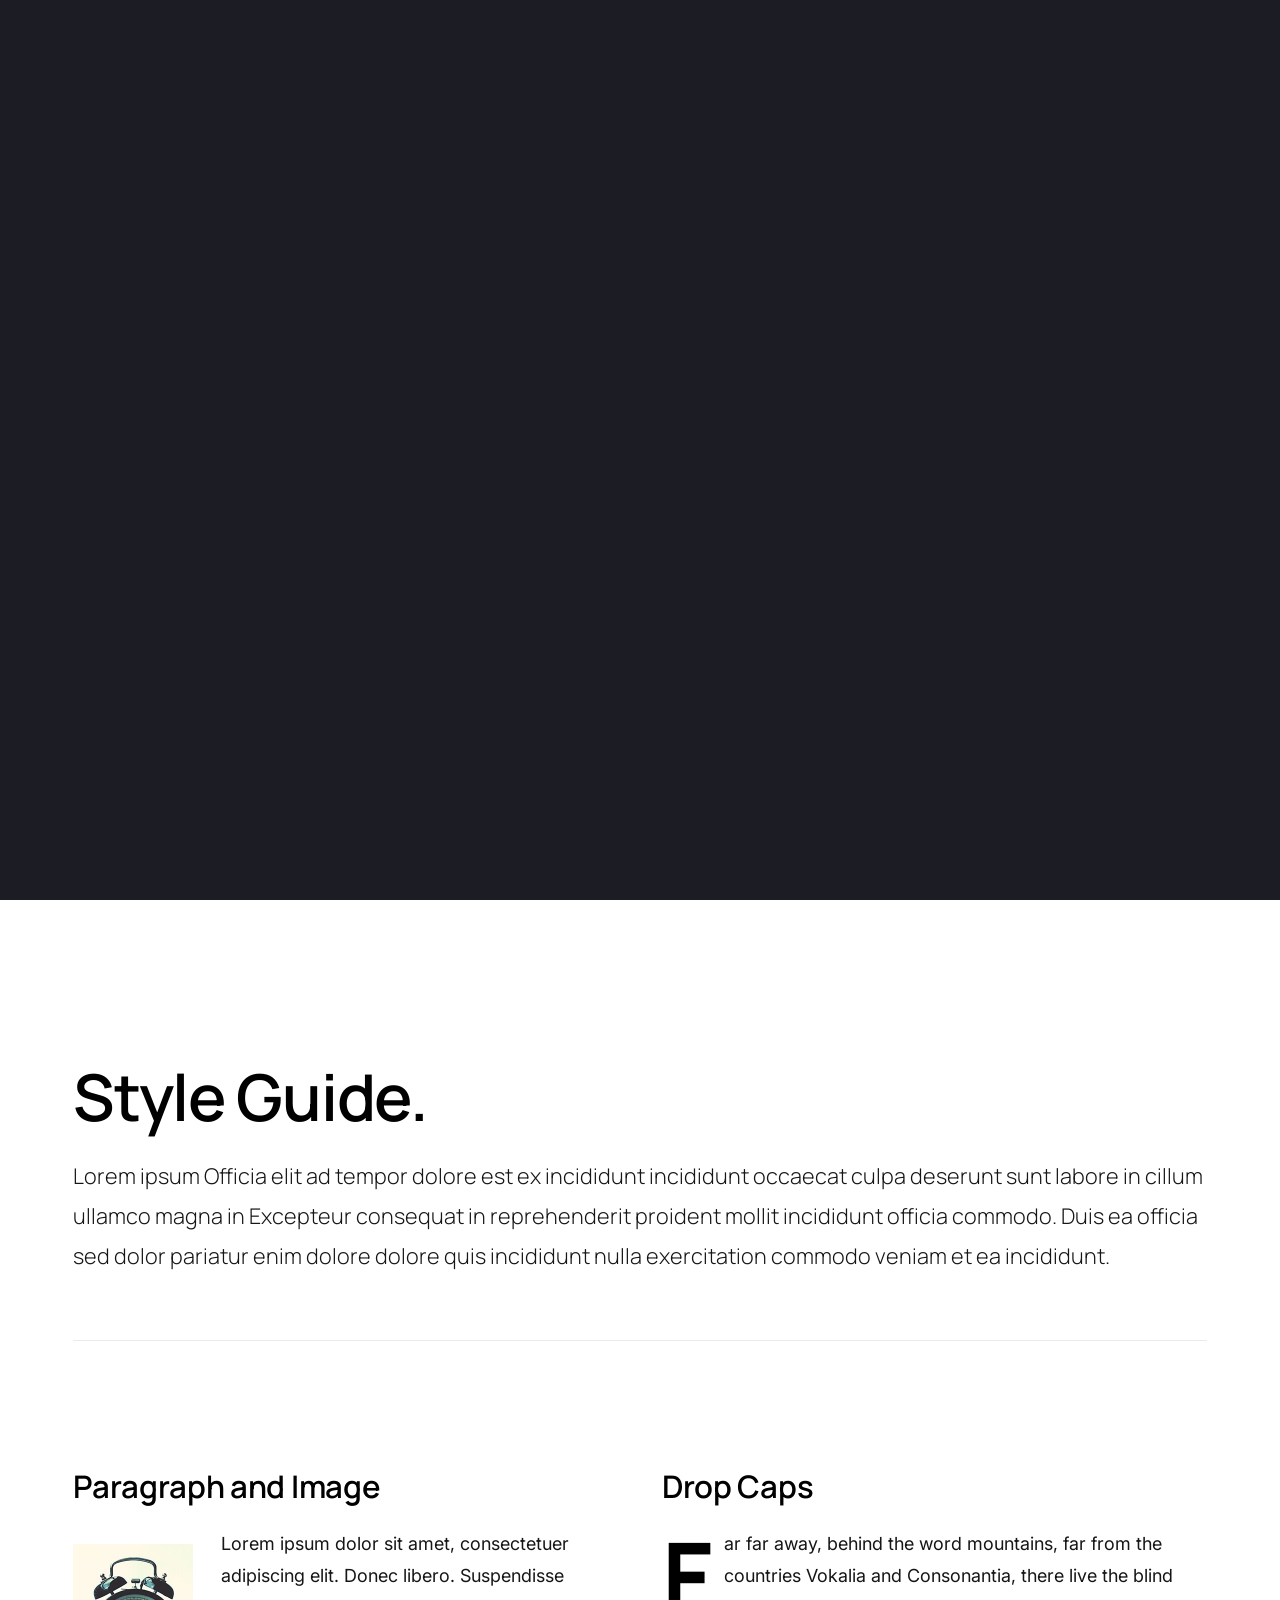
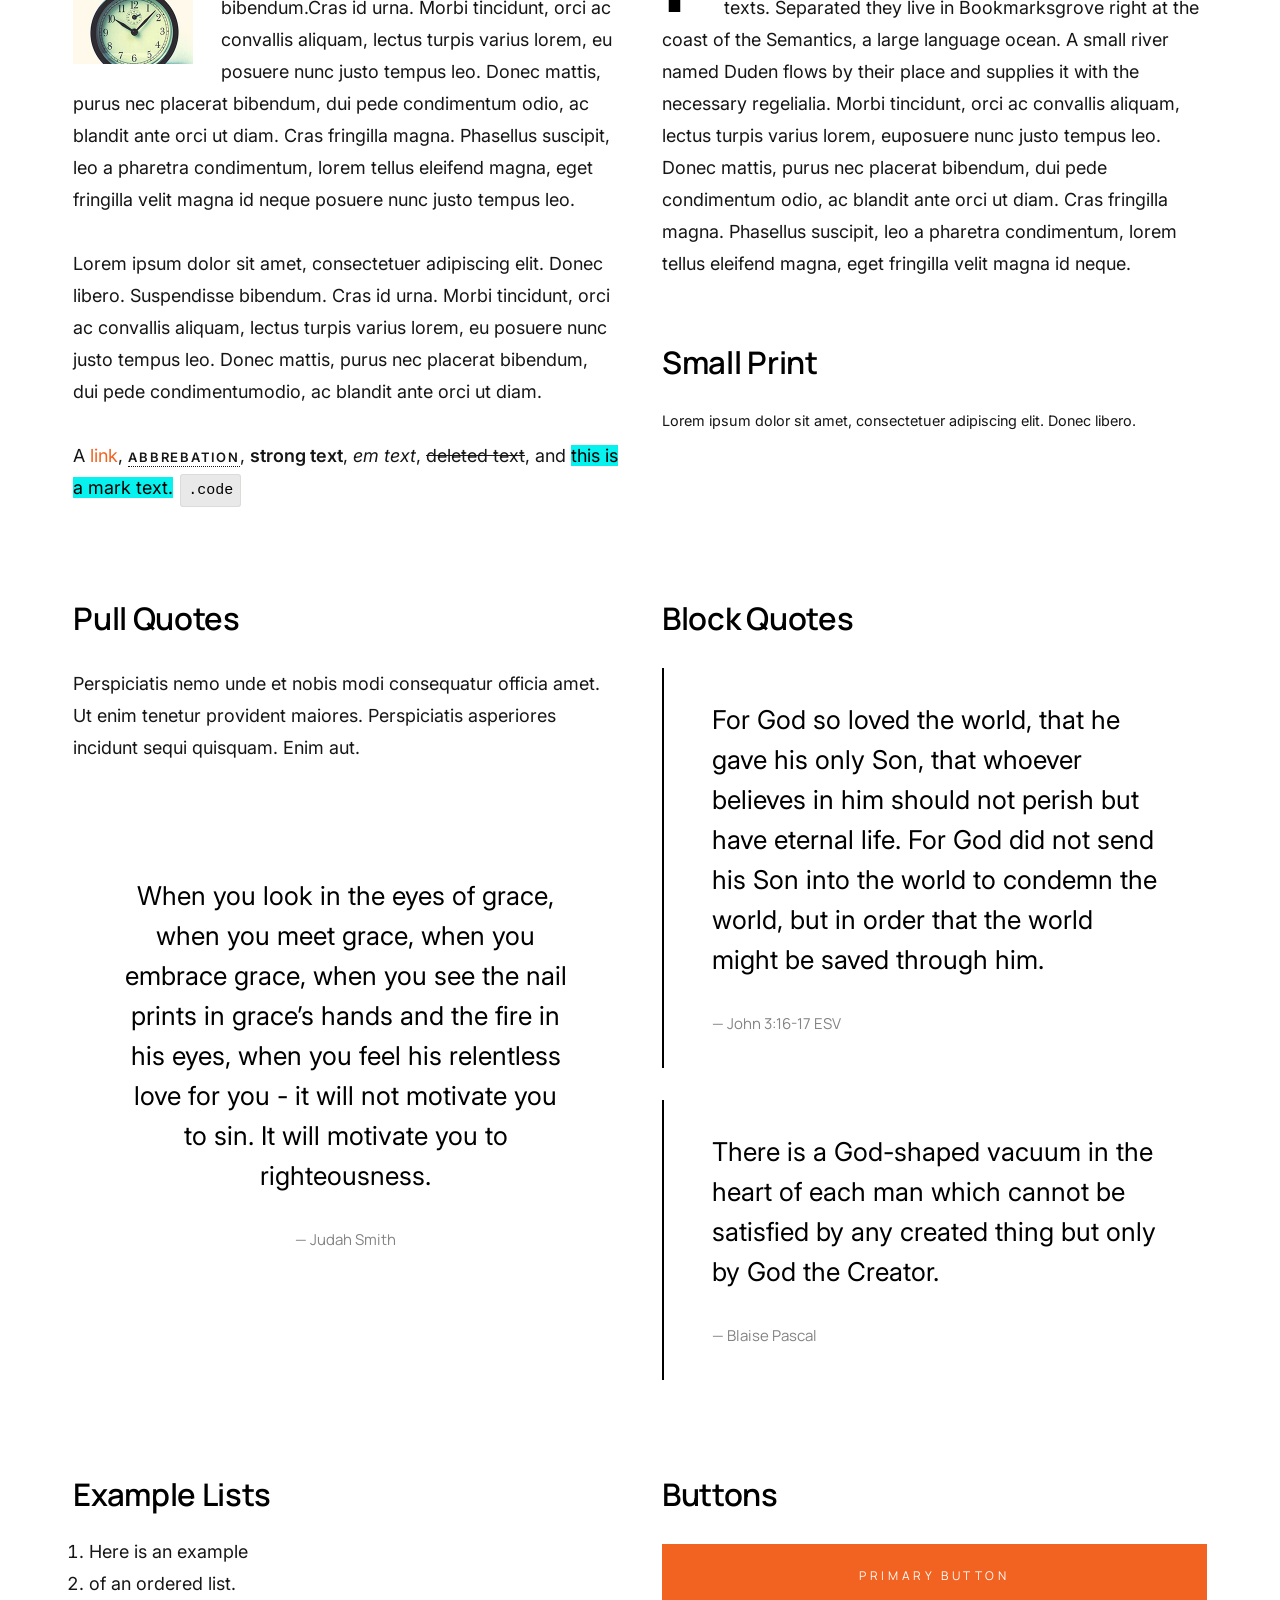
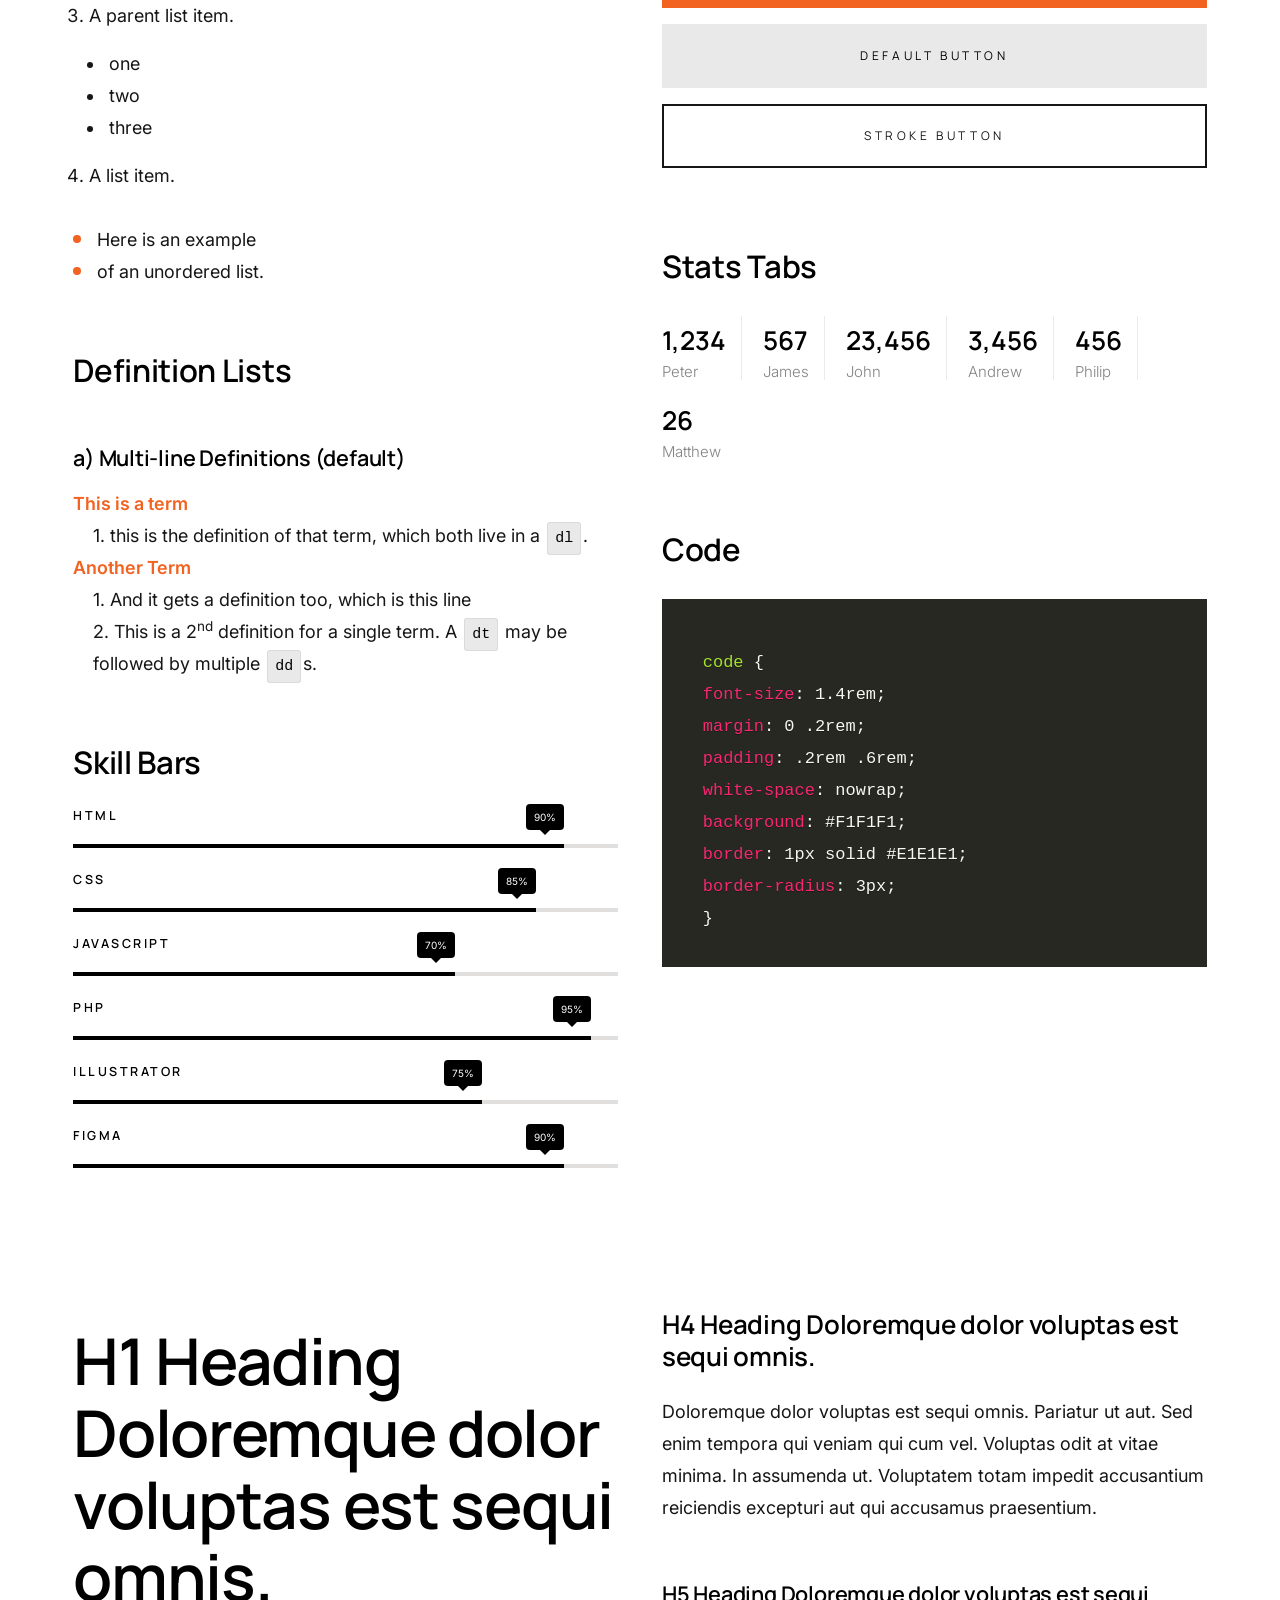
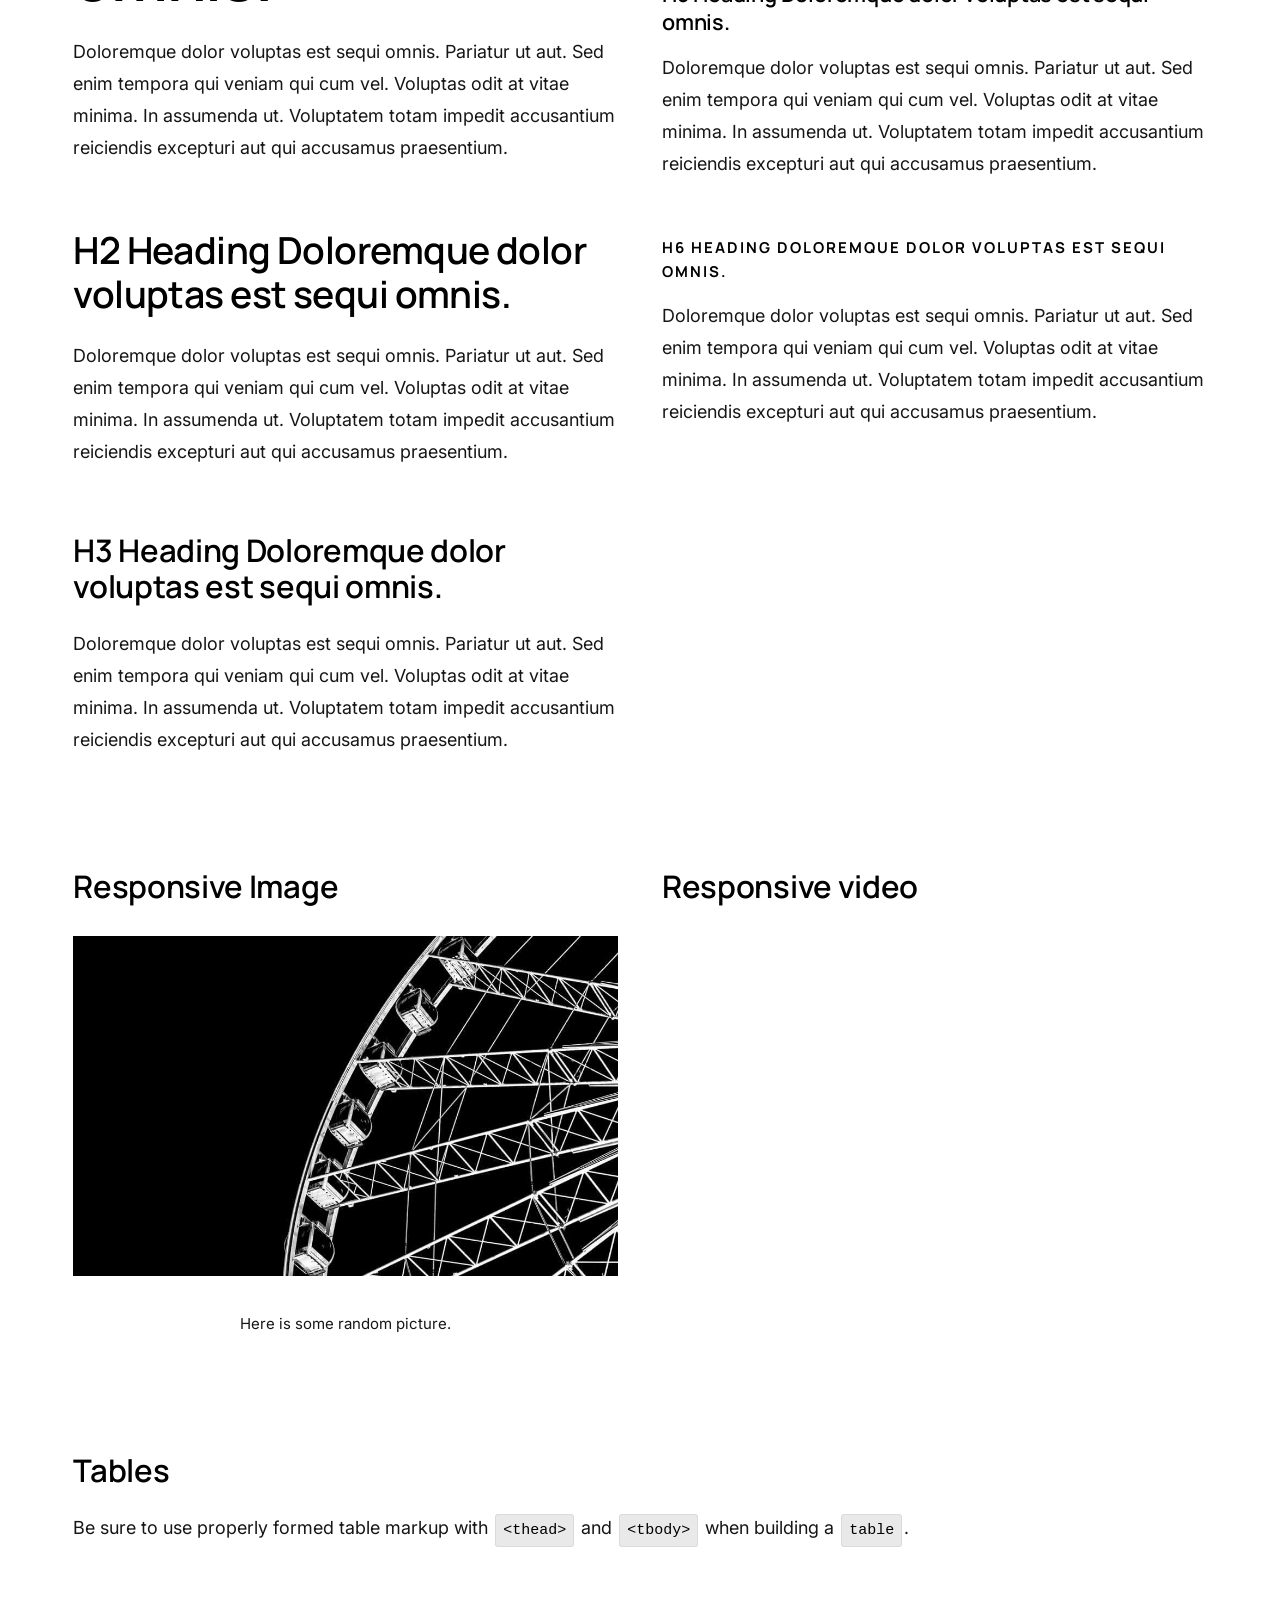
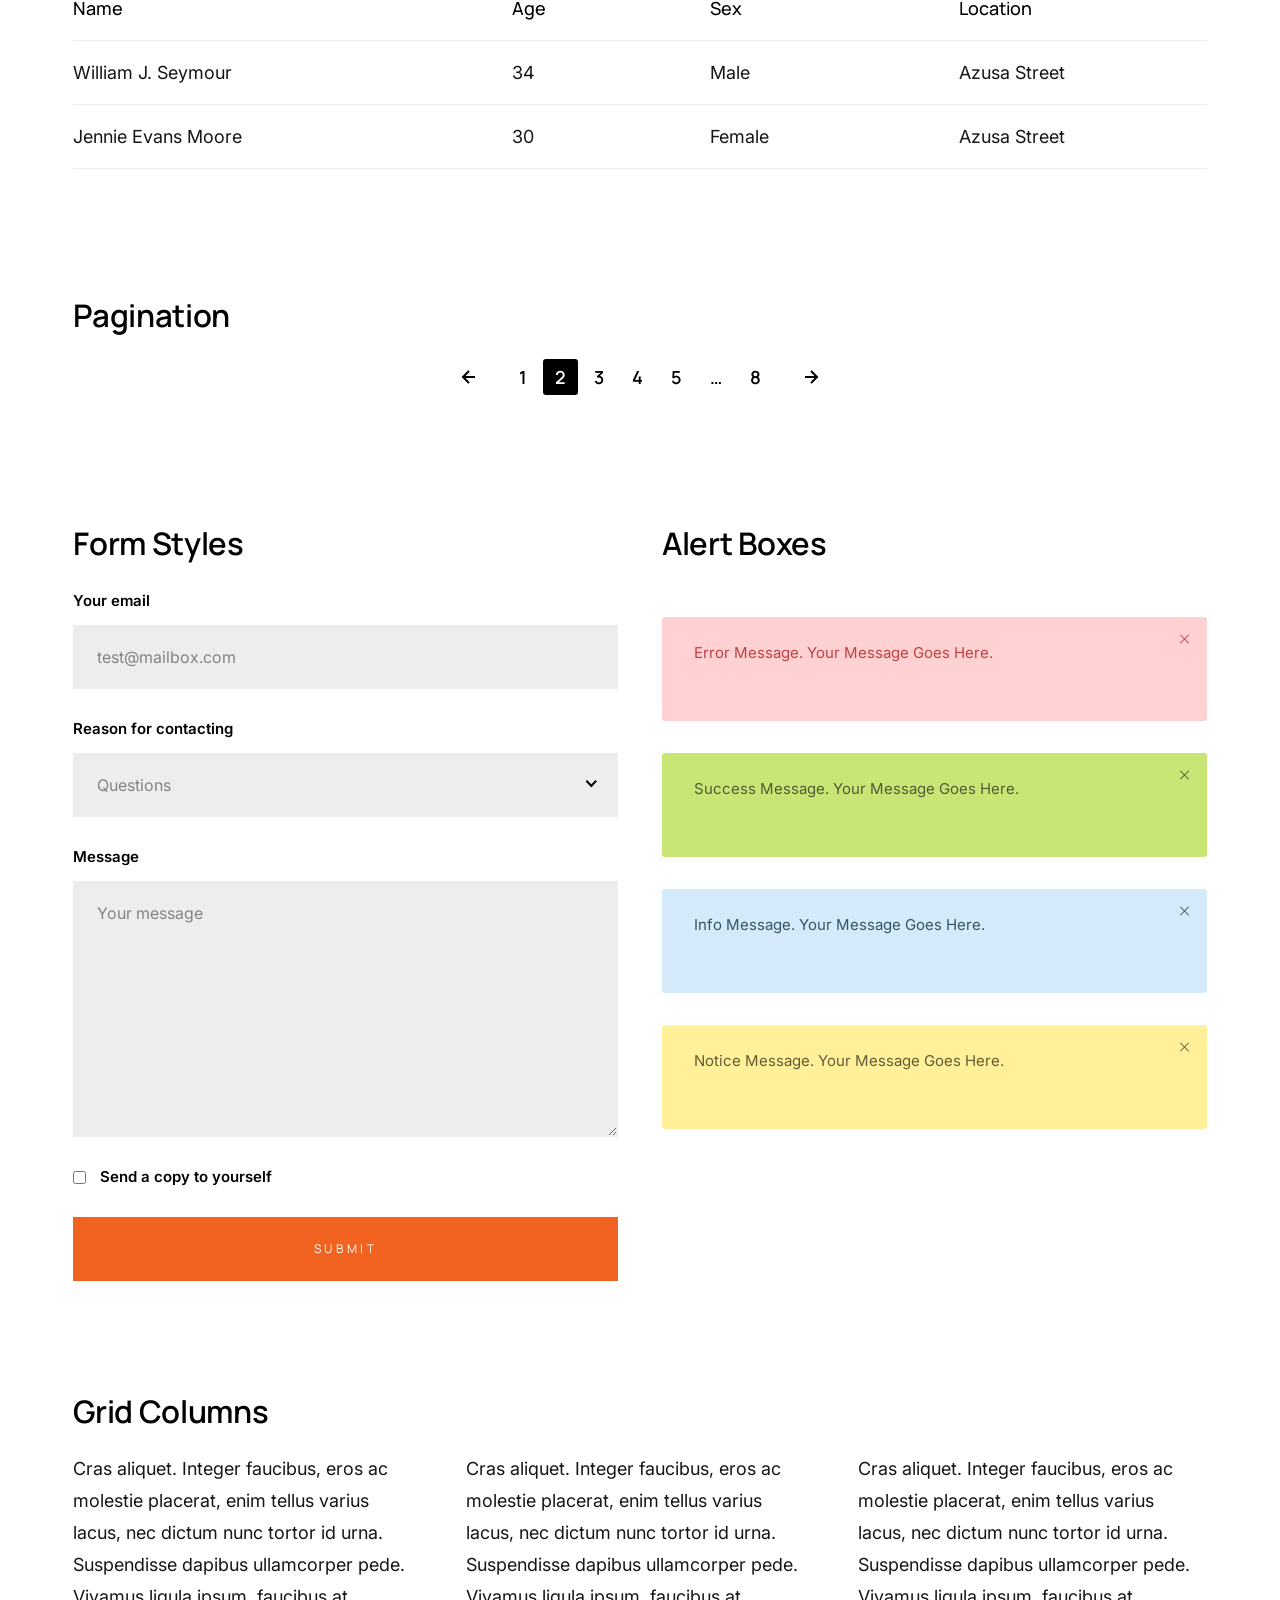
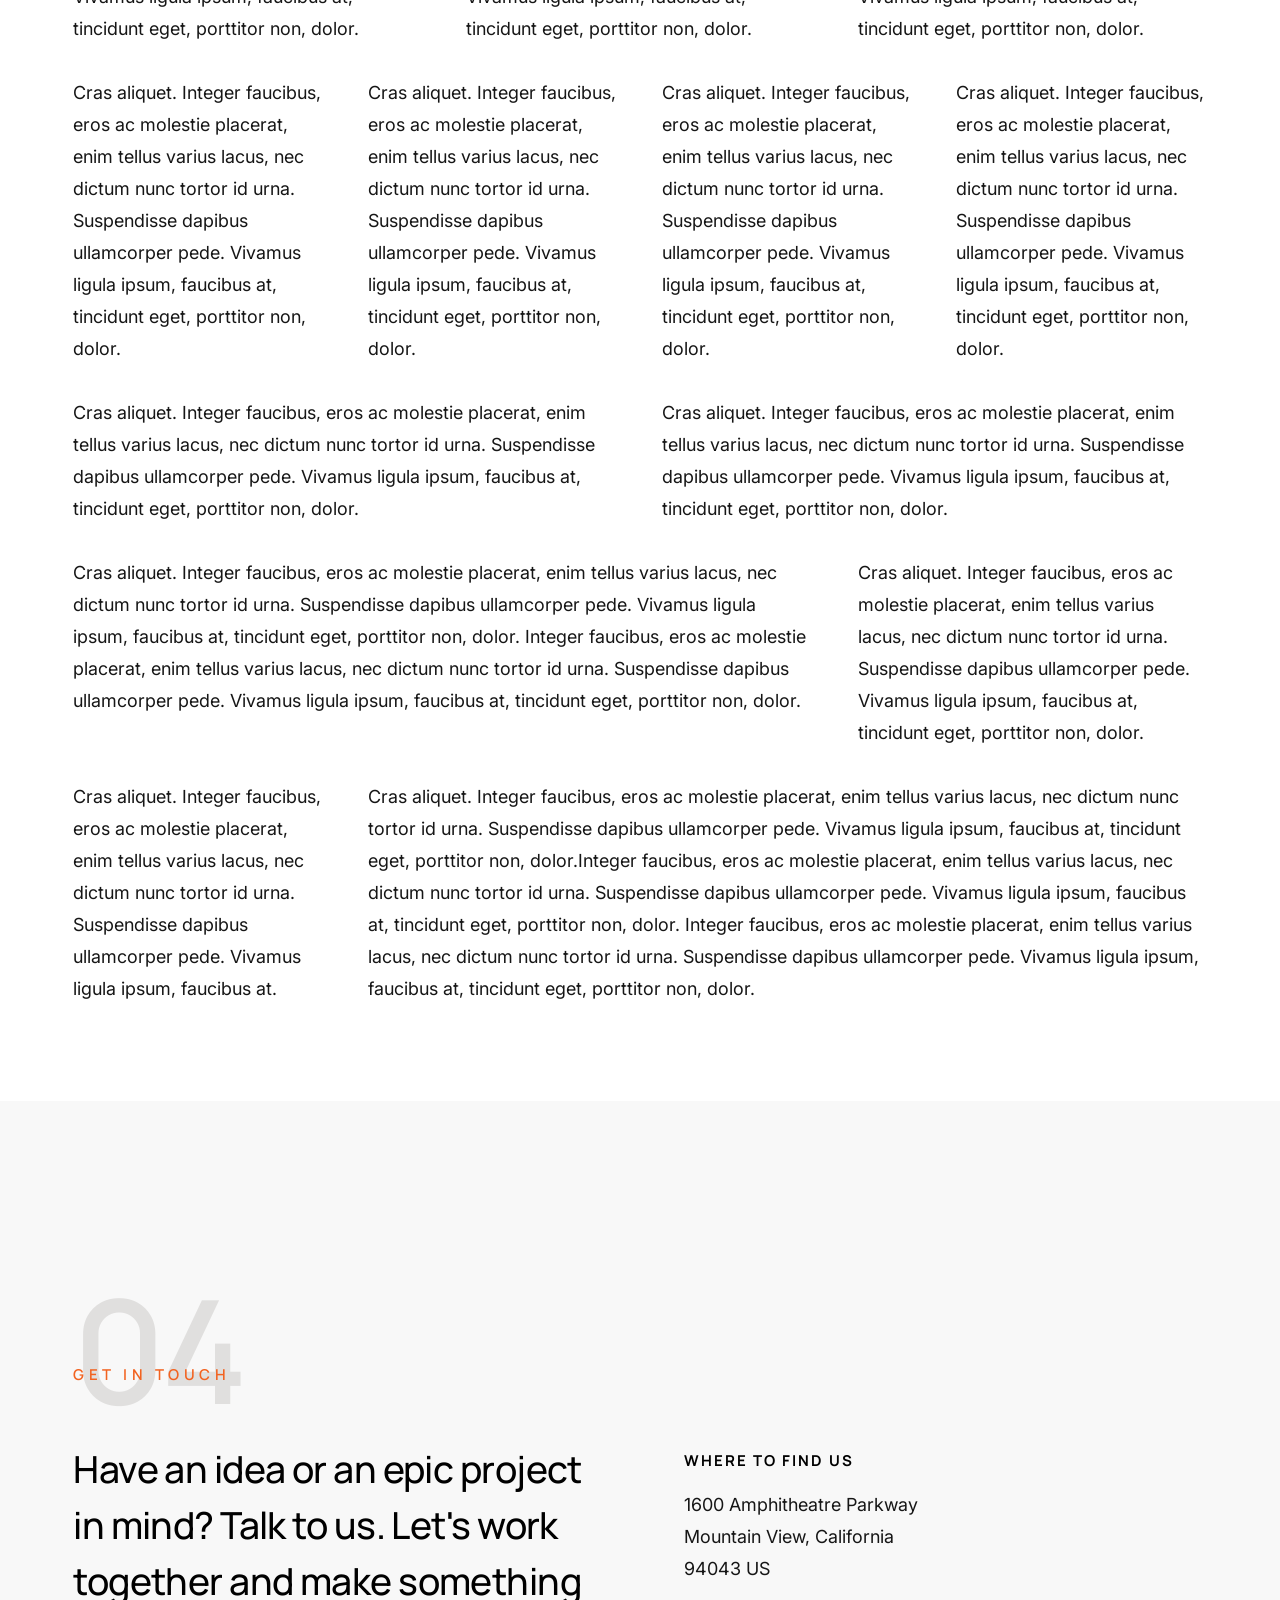
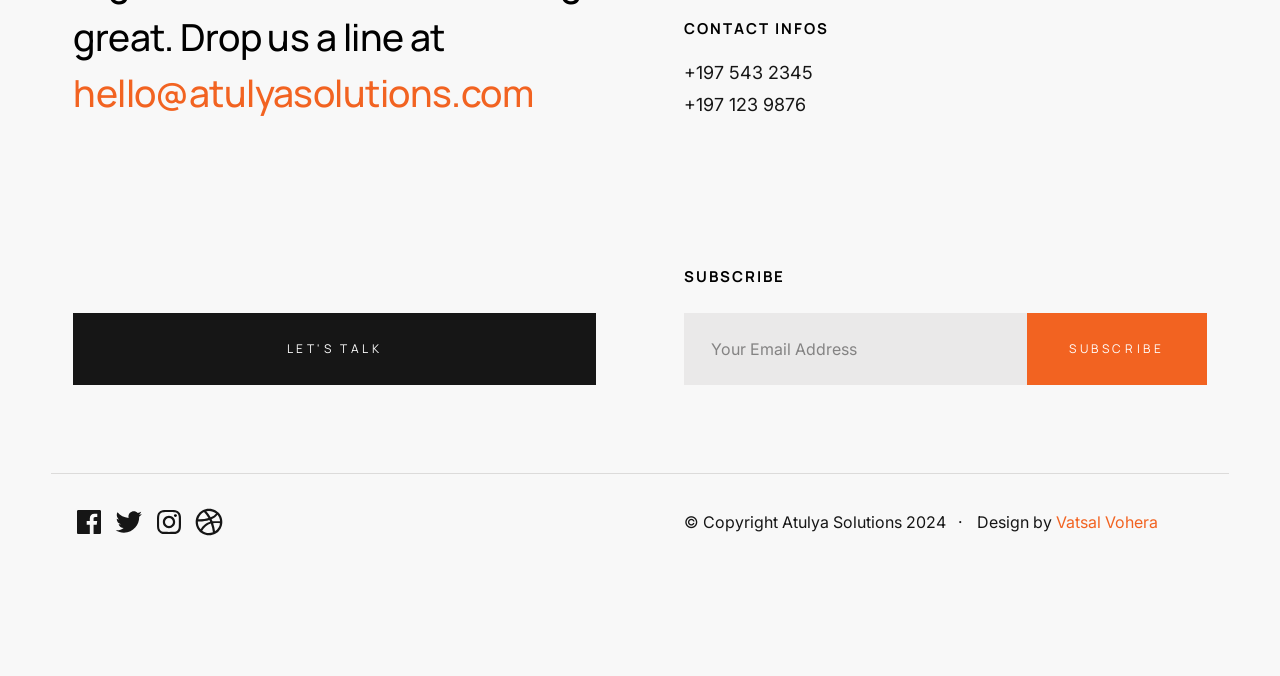
<file: styles.html>
<!DOCTYPE html>
<html lang="en" class="no-js" >
<head>

    <!--- basic page needs
    ================================================== -->
    <meta charset="utf-8">
    <meta name="viewport" content="width=device-width, initial-scale=1">
    <title>Atulya Solutions - Styles</title>

    <script>
        document.documentElement.classList.remove('no-js');
        document.documentElement.classList.add('js');
    </script>

    <!-- CSS
    ================================================== -->
    <link rel="stylesheet" href="css/vendor.css">
    <link rel="stylesheet" href="css/styles.css">

    <style type="text/css" media="screen">
        .s-styles {
            padding-top: var(--vspace-5);
            padding-bottom: var(--vspace-2);
            position: relative;
        }
        .s-styles .intro h1 {
            margin-top: 0;
        }
    </style>

    <!-- favicons
    ================================================== -->
    <link rel="apple-touch-icon" sizes="180x180" href="apple-touch-icon.png">
    <link rel="icon" type="image/png" sizes="32x32" href="favicon-32x32.png">
    <link rel="icon" type="image/png" sizes="16x16" href="favicon-16x16.png">
    <link rel="manifest" href="site.webmanifest">

</head>


<body id="top">


    <!-- preloader
    ================================================== -->
    <div id="preloader">
        <div id="loader"></div>
    </div>


    <!-- page wrap
    ================================================== -->
    <div id="page" class="s-pagewrap">


        <!-- # site header 
        ================================================== -->
        <header class="s-header">

            <div class="row s-header__inner">

                <div class="s-header__block">
                    <div class="s-header__logo">
                        <a class="logo" href="index.html">
                            <img src="images/logo.svg" alt="Homepage">
                        </a>
                    </div>

                    <a class="s-header__menu-toggle" href="#0"><span>Menu</span></a>
                </div> <!-- end s-header__block -->

                <nav class="s-header__nav">
    
                    <ul class="s-header__menu-links">
                        <li class="current"><a href="#intro" class="smoothscroll">Intro</a></li>
                        <li><a href="index.html#about">About</a></li>
                        <li><a href="index.html#services">Services</a></li>
                        <li><a href="index.html#folio">Work</a></li>
                        <li><a href="#footer" class="smoothscroll">Contact</a></li>
                    </ul> <!-- s-header__menu-links -->

                    <ul class="s-header__social">
                        <li>
                            <a href="">
                                <svg xmlns="http://www.w3.org/2000/svg" width="24" height="24" viewBox="0 0 24 24" style="fill:rgba(0, 0, 0, 1);transform:;-ms-filter:"><path d="M20,3H4C3.447,3,3,3.448,3,4v16c0,0.552,0.447,1,1,1h8.615v-6.96h-2.338v-2.725h2.338v-2c0-2.325,1.42-3.592,3.5-3.592 c0.699-0.002,1.399,0.034,2.095,0.107v2.42h-1.435c-1.128,0-1.348,0.538-1.348,1.325v1.735h2.697l-0.35,2.725h-2.348V21H20 c0.553,0,1-0.448,1-1V4C21,3.448,20.553,3,20,3z"></path></svg>
                                <span class="u-screen-reader-text">Facebook</span>
                            </a>
                        </li>
                        <li>
                            <a href="">
                                <svg xmlns="http://www.w3.org/2000/svg" width="24" height="24" viewBox="0 0 24 24" style="fill:rgba(0, 0, 0, 1);transform:;-ms-filter:"><path d="M19.633,7.997c0.013,0.175,0.013,0.349,0.013,0.523c0,5.325-4.053,11.461-11.46,11.461c-2.282,0-4.402-0.661-6.186-1.809 c0.324,0.037,0.636,0.05,0.973,0.05c1.883,0,3.616-0.636,5.001-1.721c-1.771-0.037-3.255-1.197-3.767-2.793 c0.249,0.037,0.499,0.062,0.761,0.062c0.361,0,0.724-0.05,1.061-0.137c-1.847-0.374-3.23-1.995-3.23-3.953v-0.05 c0.537,0.299,1.16,0.486,1.82,0.511C3.534,9.419,2.823,8.184,2.823,6.787c0-0.748,0.199-1.434,0.548-2.032 c1.983,2.443,4.964,4.04,8.306,4.215c-0.062-0.3-0.1-0.611-0.1-0.923c0-2.22,1.796-4.028,4.028-4.028 c1.16,0,2.207,0.486,2.943,1.272c0.91-0.175,1.782-0.512,2.556-0.973c-0.299,0.935-0.936,1.721-1.771,2.22 c0.811-0.088,1.597-0.312,2.319-0.624C21.104,6.712,20.419,7.423,19.633,7.997z"></path></svg>
                                <span class="u-screen-reader-text">Twitter</span>
                            </a>
                        </li>
                        <li>
                            <a href="">
                                <svg xmlns="http://www.w3.org/2000/svg" width="24" height="24" viewBox="0 0 24 24" style="fill:rgba(0, 0, 0, 1);transform:;-ms-filter:"><path d="M11.999,7.377c-2.554,0-4.623,2.07-4.623,4.623c0,2.554,2.069,4.624,4.623,4.624c2.552,0,4.623-2.07,4.623-4.624 C16.622,9.447,14.551,7.377,11.999,7.377L11.999,7.377z M11.999,15.004c-1.659,0-3.004-1.345-3.004-3.003 c0-1.659,1.345-3.003,3.004-3.003s3.002,1.344,3.002,3.003C15.001,13.659,13.658,15.004,11.999,15.004L11.999,15.004z"></path><circle cx="16.806" cy="7.207" r="1.078"></circle><path d="M20.533,6.111c-0.469-1.209-1.424-2.165-2.633-2.632c-0.699-0.263-1.438-0.404-2.186-0.42 c-0.963-0.042-1.268-0.054-3.71-0.054s-2.755,0-3.71,0.054C7.548,3.074,6.809,3.215,6.11,3.479C4.9,3.946,3.945,4.902,3.477,6.111 c-0.263,0.7-0.404,1.438-0.419,2.186c-0.043,0.962-0.056,1.267-0.056,3.71c0,2.442,0,2.753,0.056,3.71 c0.015,0.748,0.156,1.486,0.419,2.187c0.469,1.208,1.424,2.164,2.634,2.632c0.696,0.272,1.435,0.426,2.185,0.45 c0.963,0.042,1.268,0.055,3.71,0.055s2.755,0,3.71-0.055c0.747-0.015,1.486-0.157,2.186-0.419c1.209-0.469,2.164-1.424,2.633-2.633 c0.263-0.7,0.404-1.438,0.419-2.186c0.043-0.962,0.056-1.267,0.056-3.71s0-2.753-0.056-3.71C20.941,7.57,20.801,6.819,20.533,6.111z M19.315,15.643c-0.007,0.576-0.111,1.147-0.311,1.688c-0.305,0.787-0.926,1.409-1.712,1.711c-0.535,0.199-1.099,0.303-1.67,0.311 c-0.95,0.044-1.218,0.055-3.654,0.055c-2.438,0-2.687,0-3.655-0.055c-0.569-0.007-1.135-0.112-1.669-0.311 c-0.789-0.301-1.414-0.923-1.719-1.711c-0.196-0.534-0.302-1.099-0.311-1.669c-0.043-0.95-0.053-1.218-0.053-3.654 c0-2.437,0-2.686,0.053-3.655c0.007-0.576,0.111-1.146,0.311-1.687c0.305-0.789,0.93-1.41,1.719-1.712 c0.534-0.198,1.1-0.303,1.669-0.311c0.951-0.043,1.218-0.055,3.655-0.055c2.437,0,2.687,0,3.654,0.055 c0.571,0.007,1.135,0.112,1.67,0.311c0.786,0.303,1.407,0.925,1.712,1.712c0.196,0.534,0.302,1.099,0.311,1.669 c0.043,0.951,0.054,1.218,0.054,3.655c0,2.436,0,2.698-0.043,3.654H19.315z"></path></svg>
                                <span class="u-screen-reader-text">Instagram</span>
                            </a>
                        </li>
                        <li>
                            <a href="">
                                <svg xmlns="http://www.w3.org/2000/svg" width="24" height="24" viewBox="0 0 24 24" style="fill: rgba(0, 0, 0, 1);transform: ;msFilter:;"><path d="M20.66 6.98a9.932 9.932 0 0 0-3.641-3.64C15.486 2.447 13.813 2 12 2s-3.486.447-5.02 1.34c-1.533.893-2.747 2.107-3.64 3.64S2 10.187 2 12s.446 3.487 1.34 5.02a9.924 9.924 0 0 0 3.641 3.64C8.514 21.553 10.187 22 12 22s3.486-.447 5.02-1.34a9.932 9.932 0 0 0 3.641-3.64C21.554 15.487 22 13.813 22 12s-.446-3.487-1.34-5.02zM12 3.66c2 0 3.772.64 5.32 1.919-.92 1.174-2.286 2.14-4.1 2.9-1.002-1.813-2.088-3.327-3.261-4.54A7.715 7.715 0 0 1 12 3.66zM5.51 6.8a8.116 8.116 0 0 1 2.711-2.22c1.212 1.201 2.325 2.7 3.34 4.5-2 .6-4.114.9-6.341.9-.573 0-1.006-.013-1.3-.04A8.549 8.549 0 0 1 5.51 6.8zM3.66 12c0-.054.003-.12.01-.2.007-.08.01-.146.01-.2.254.014.641.02 1.161.02 2.666 0 5.146-.367 7.439-1.1.187.373.381.793.58 1.26-1.32.293-2.674 1.006-4.061 2.14S6.4 16.247 5.76 17.5c-1.4-1.587-2.1-3.42-2.1-5.5zM12 20.34c-1.894 0-3.594-.587-5.101-1.759.601-1.187 1.524-2.322 2.771-3.401 1.246-1.08 2.483-1.753 3.71-2.02a29.441 29.441 0 0 1 1.56 6.62 8.166 8.166 0 0 1-2.94.56zm7.08-3.96a8.351 8.351 0 0 1-2.58 2.621c-.24-2.08-.7-4.107-1.379-6.081.932-.066 1.765-.1 2.5-.1.799 0 1.686.034 2.659.1a8.098 8.098 0 0 1-1.2 3.46zm-1.24-5c-1.16 0-2.233.047-3.22.14a27.053 27.053 0 0 0-.68-1.62c2.066-.906 3.532-2.006 4.399-3.3 1.2 1.414 1.854 3.027 1.96 4.84-.812-.04-1.632-.06-2.459-.06z"></path></svg>
                                <span class="u-screen-reader-text">Dribbble</span>
                            </a>
                        </li>
                    </ul> <!-- s-header__social -->
    
                </nav> <!-- end s-header__nav -->

            </div> <!-- end s-header__inner -->

        </header> <!-- end s-header -->


        <!-- # site-content
        ================================================== -->
        <section id="content" class="s-content">


            <!-- intro
            ----------------------------------------------- -->
            <section id="intro" class="s-intro target-section">

                <div class="s-intro__bg"></div>

                <div class="row s-intro__content">

                    <div class="s-intro__content-bg"></div>

                    <div class="column lg-12 s-intro__content-inner">
                        
                        <h1 class="s-intro__content-title">
                        We provide creative <br>
                        solutions to turn your <br>
                        ideas into digital reality.
                        </h1>

                        <div class="s-intro__content-buttons">
                            <a href="#download" class="btn btn--stroke s-intro__content-btn smoothscroll">More About Us</a>
                            <a href="https://player.vimeo.com/video/14592941?color=f26522&title=0&byline=0&portrait=0" class="s-intro__content-video-btn">
                                <svg xmlns="http://www.w3.org/2000/svg" width="24" height="24" viewBox="0 0 24 24" style="fill: rgba(0, 0, 0, 1);transform: ;msFilter:;"><path d="M7 6v12l10-6z"></path></svg>
                            </a>
                        </div>
                        
                    </div> <!-- s-intro__content-inner -->

                </div> <!-- s-intro__content -->

                <div class="s-intro__scroll-down">
                    <a href="#styles" class="smoothscroll">
                        <span>Scroll Down</span>
                    </a>
                </div> <!-- s-intro__scroll-down -->

            </section> <!-- end s-intro -->


            <!-- styles
            ----------------------------------------------- -->
            <div id="styles" class="s-styles">

                <div class="row">

                    <div class="column lg-12 intro">

                        <h1>Style Guide.</h1>

                        <p class="lead">Lorem ipsum Officia elit ad tempor dolore est ex incididunt incididunt occaecat culpa deserunt 
                        sunt labore in cillum ullamco magna in Excepteur consequat in reprehenderit proident mollit incididunt officia commodo.
                        Duis ea officia sed dolor pariatur enim dolore dolore quis incididunt nulla exercitation commodo veniam et ea incididunt.
                        </p>

                        <hr>
                    </div>

                </div> <!-- end row -->

                <div class="row">

                    <div class="column lg-6 tab-12">

                        <h3>Paragraph and Image</h3>

                        <p><a href="#"><img width="120" height="120" class="u-pull-left" alt="sample-image" src="images/sample-image.jpg"></a>
                        Lorem ipsum dolor sit amet, consectetuer adipiscing elit. Donec libero. Suspendisse bibendum.Cras id urna. Morbi 
                        tincidunt, orci ac convallis aliquam, lectus turpis varius lorem, eu posuere nunc justo tempus leo. Donec mattis, 
                        purus nec placerat bibendum, dui pede condimentum odio, ac blandit ante orci ut diam. Cras fringilla magna. 
                        Phasellus suscipit, leo a pharetra condimentum, lorem tellus eleifend magna, eget fringilla velit magna id 
                        neque posuere nunc justo tempus leo. </p>

                        <p>
                        Lorem ipsum dolor sit amet, consectetuer adipiscing elit. Donec libero. Suspendisse bibendum. Cras id urna. 
                        Morbi tincidunt, orci ac convallis aliquam, lectus turpis varius lorem, eu posuere nunc justo tempus leo. 
                        Donec mattis, purus nec placerat bibendum, dui pede condimentumodio, ac blandit ante orci ut diam.	
                        </p>

                        <p>A <a href="#">link</a>,
                        <abbr title="this really isn't a very good description">abbrebation</abbr>,
                        <strong>strong text</strong>,
                        <em>em text</em>,
                        <del>deleted text</del>, and
                        <mark>this is a mark text.</mark>
                        <code>.code</code>
                        </p>

                    </div>

                    <div class="column lg-6 tab-12">

                        <h3>Drop Caps</h3>

                        <p class="drop-cap">Far far away, behind the word mountains, far from the countries Vokalia and Consonantia,
                        there live the blind texts. Separated they live in Bookmarksgrove right at the coast of the
                        Semantics, a large language ocean. A small river named Duden flows by their place and supplies it with the 
                        necessary regelialia. Morbi tincidunt, orci ac convallis aliquam, lectus turpis varius lorem, 
                        euposuere nunc justo tempus leo. Donec mattis, purus nec placerat bibendum, dui pede condimentum odio, 
                        ac blandit ante orci ut diam. Cras fringilla magna. Phasellus suscipit, leo a pharetra condimentum, 
                        lorem tellus eleifend magna, eget fringilla velit magna id neque.
                        </p>

                        <h3>Small Print</h3>

                        <p><small>Lorem ipsum dolor sit amet, consectetuer adipiscing elit. Donec libero.</small></p>

                    </div>

                </div> <!-- end row -->

                <div class="row">

                    <div class="column lg-6 tab-12">

                        <h3 class="u-add-bottom">Pull Quotes</h3>

                        <p>
                        Perspiciatis nemo unde et nobis modi consequatur officia amet. Ut enim 
                        tenetur provident maiores. Perspiciatis asperiores incidunt sequi 
                        quisquam. Enim aut. 
                        </p>

                        <figure class="pull-quote">
                            <blockquote>
                                <p>
                                When you look in the eyes of grace, when you meet grace, 
                                when you embrace grace, when you see the nail prints in 
                                grace’s hands and the fire in his eyes, when you feel his 
                                relentless love for you - it will not motivate you to sin. 
                                It will motivate you to righteousness.
                                </p>

                                <footer>
                                    <cite>Judah Smith</cite>
                                </footer>
                            </blockquote>
                        </figure>


                    </div>

                    <div class="column lg-6 tab-12">

                        <h3 class="u-add-bottom">Block Quotes</h3>

                        <blockquote cite="http://where-i-got-my-info-from.com">
                            <p>
                            For God so loved the world, that he gave his only Son, that whoever believes in 
                            him should not perish but have eternal life. For God did not send his Son into 
                            the world to condemn the world, but in order that the world might be 
                            saved through him.
                            </p>

                            <footer>
                                <cite>
                                    <a href="#0">John 3:16-17 ESV</a>
                                </cite>
                            </footer>

                        </blockquote>

                        <blockquote>
                            <p>There is a God-shaped vacuum in the heart of each man which cannot be satisfied 
                            by any created thing but only by God the Creator.</p>

                            <footer>
                                <cite>Blaise Pascal</cite>
                            </footer>

                        </blockquote>

                    </div>

                </div> <!-- end row -->

                <div class="row u-add-half-bottom">

                    <div class="column lg-6 tab-12">

                        <h3>Example Lists</h3>

                        <ol>
                            <li>Here is an example</li>
                            <li>of an ordered list.</li>
                            <li>A parent list item.
                                <ul>
                                    <li>one</li>
                                    <li>two</li>
                                    <li>three</li>
                                </ul>
                                </li>
                                <li>A list item.</li>
                            </ol>

                        <ul class="disc">
                            <li>Here is an example</li>
                            <li>of an unordered list.</li>
                        </ul>

                        <h3>Definition Lists</h3>

                        <h5>a) Multi-line Definitions (default) </h5>

                        <dl class="dictionary-style">
                            <dt><strong>This is a term</strong></dt>
                                <dd>this is the definition of that term, which both live in a <code>dl</code>.</dd>
                            <dt><strong>Another Term</strong></dt>
                                <dd>And it gets a definition too, which is this line</dd>
                                <dd>This is a 2<sup>nd</sup> definition for a single term. A <code>dt</code> may be followed by multiple <code>dd</code>s.</dd>
                        </dl>

                        <h3 class="u-add-bottom">Skill Bars</h3>

                        <ul class="skill-bars">
                            <li>
                            <div class="progress percent90"><span>90%</span></div>
                            <strong>HTML</strong>
                            </li>
                            <li>
                            <div class="progress percent85"><span>85%</span></div>
                            <strong>CSS</strong>
                            </li>
                            <li>
                            <div class="progress percent70"><span>70%</span></div>
                            <strong>Javascript</strong>
                            </li>
                            <li>
                            <div class="progress percent95"><span>95%</span></div>
                            <strong>PHP</strong>
                            </li>
                            <li>
                            <div class="progress percent75"><span>75%</span></div>
                            <strong>Illustrator</strong>
                            </li>
                            <li>
                            <div class="progress percent90"><span>90%</span></div>
                            <strong>Figma</strong>
                            </li>
                        </ul>

                    </div>

                    <div class="column lg-6 tab-12">

                        <h3 class="u-add-bottom">Buttons</h3>

                        <p>
                            <a class="btn btn--primary u-fullwidth" href="#0">Primary Button</a>
                            <a class="btn u-fullwidth" href="#0">Default Button</a>
                            <a class="btn btn--stroke u-fullwidth" href="#0">Stroke Button</a>
                        </p>

                        <h3>Stats Tabs</h3>

                        <ul class="stats-tabs">
                            <li><a href="#0">1,234 <em>Peter</em></a></li>
                            <li><a href="#0">567 <em>James</em></a></li>
                            <li><a href="#0">23,456 <em>John</em></a></li>
                            <li><a href="#0">3,456 <em>Andrew</em></a></li>
                            <li><a href="#0">456 <em>Philip</em></a></li>
                            <li><a href="#0">26 <em>Matthew</em></a></li>
                        </ul>

                        <h3 class="u-add-bottom">Code</h3>

<pre><code class="language-css">
    code {
    font-size: 1.4rem;
    margin: 0 .2rem;
    padding: .2rem .6rem;
    white-space: nowrap;
    background: #F1F1F1;
    border: 1px solid #E1E1E1;	
    border-radius: 3px;
    }
</code></pre>

                    </div>

                </div> <!-- end row -->

                <div class="row u-add-half-bottom">

                    <div class="column lg-6 tab-12">
                            
                        <h1>H1 Heading Doloremque dolor voluptas est sequi omnis.</h1>
                        <p>Doloremque dolor voluptas est sequi omnis. Pariatur ut aut. Sed enim tempora qui veniam qui cum vel. 
                        Voluptas odit at vitae minima. In assumenda ut. Voluptatem totam impedit accusantium reiciendis excepturi aut qui accusamus praesentium.</p>

                        <h2>H2 Heading Doloremque dolor voluptas est sequi omnis.</h2>
                        <p>Doloremque dolor voluptas est sequi omnis. Pariatur ut aut. Sed enim tempora qui veniam qui cum vel. 
                        Voluptas odit at vitae minima. In assumenda ut. Voluptatem totam impedit accusantium reiciendis excepturi aut qui accusamus praesentium.</p>

                        <h3>H3 Heading Doloremque dolor voluptas est sequi omnis.</h3>
                        <p>Doloremque dolor voluptas est sequi omnis. Pariatur ut aut. Sed enim tempora qui veniam qui cum vel. 
                        Voluptas odit at vitae minima. In assumenda ut. Voluptatem totam impedit accusantium reiciendis excepturi aut qui accusamus praesentium.</p>

                        
                    </div>

                    <div class="column lg-6 tab-12">
                        <h4>H4 Heading Doloremque dolor voluptas est sequi omnis.</h4>
                        <p>Doloremque dolor voluptas est sequi omnis. Pariatur ut aut. Sed enim tempora qui veniam qui cum vel. 
                        Voluptas odit at vitae minima. In assumenda ut. Voluptatem totam impedit accusantium reiciendis excepturi aut qui accusamus praesentium.</p>

                        <h5>H5 Heading Doloremque dolor voluptas est sequi omnis.</h5>
                        <p>Doloremque dolor voluptas est sequi omnis. Pariatur ut aut. Sed enim tempora qui veniam qui cum vel. 
                        Voluptas odit at vitae minima. In assumenda ut. Voluptatem totam impedit accusantium reiciendis excepturi aut qui accusamus praesentium.</p>

                        <h6>H6 Heading Doloremque dolor voluptas est sequi omnis.</h6>
                        <p>Doloremque dolor voluptas est sequi omnis. Pariatur ut aut. Sed enim tempora qui veniam qui cum vel. 
                        Voluptas odit at vitae minima. In assumenda ut. Voluptatem totam impedit accusantium reiciendis excepturi aut qui accusamus praesentium.</p>
            
                        
                    </div>

                </div> <!-- end row -->

                <div class="row u-add-half-bottom">

                    <div class="column lg-6 tab-12">

                        <h3 class="u-add-bottom">Responsive Image</h3>

                        <figure>
                            <img src="images/wheel-500.jpg" 
                            srcset="images/wheel-1000.jpg 1000w, 
                            images/wheel-500.jpg 500w" 
                            sizes="(max-width: 1000px) 100vw, 1000px" alt="">

                            <figcaption>
                                Here is some random picture.
                            </figcaption>
                        </figure>

                    </div>

                    <div class="column lg-6 tab-12">

                        <h3 class="u-add-bottom">Responsive video</h3>

                        <div class="video-container">
                        <iframe src="https://player.vimeo.com/video/14592941?color=00a650&title=0&byline=0&portrait=0" width="500" height="281" frameborder="0" webkitallowfullscreen mozallowfullscreen allowfullscreen></iframe> 
                        </div>

                    </div>
                    
                </div> <!-- end row -->

                <div class="row u-add-bottom">

                    <div class="column lg-12">

                        <h3>Tables</h3>
                        <p>Be sure to use properly formed table markup with <code>&lt;thead&gt;</code> and <code>&lt;tbody&gt;</code> when building a <code>table</code>.</p>

                        <div class="table-responsive">

                            <table>
                                    <thead>
                                    <tr>
                                        <th>Name</th>
                                        <th>Age</th>
                                        <th>Sex</th>
                                        <th>Location</th>
                                    </tr>
                                    </thead>
                                    <tbody>
                                    <tr>
                                        <td>William J. Seymour</td>
                                        <td>34</td>
                                        <td>Male</td>
                                        <td>Azusa Street</td>
                                    </tr>
                                    <tr>
                                        <td>Jennie Evans Moore</td>
                                        <td>30</td>
                                        <td>Female</td>
                                        <td>Azusa Street</td>
                                    </tr>
                                    </tbody>
                            </table>

                        </div>

                    </div>
                    
                </div> <!-- end row -->

                <div class="row">

                    <div class="column lg-12">
                        <h3>Pagination</h3>

                        <nav class="pgn">
                            <ul>
                                <li>
                                    <a class="pgn__prev" href="#0">
                                        <svg xmlns="http://www.w3.org/2000/svg" width="24" height="24" viewBox="0 0 24 24"><path d="M12.707 17.293L8.414 13H18v-2H8.414l4.293-4.293-1.414-1.414L4.586 12l6.707 6.707z"/></svg>
                                    </a>
                                </li>
                                <li><a class="pgn__num" href="#0">1</a></li>
                                <li><span class="pgn__num current">2</span></li>
                                <li><a class="pgn__num" href="#0">3</a></li>
                                <li><a class="pgn__num" href="#0">4</a></li>
                                <li><a class="pgn__num" href="#0">5</a></li>
                                <li><span class="pgn__num dots">…</span></li>
                                <li><a class="pgn__num" href="#0">8</a></li>
                                <li>
                                    <a class="pgn__next" href="#0">
                                        <svg xmlns="http://www.w3.org/2000/svg" width="24" height="24" viewBox="0 0 24 24"><path d="M11.293 17.293l1.414 1.414L19.414 12l-6.707-6.707-1.414 1.414L15.586 11H6v2h9.586z"/></svg>
                                    </a>
                                </li>
                            </ul>
                        </nav>

                    </div>

                </div> <!-- end row -->

                <div class="row">

                    <div class="column lg-6 tab-12">

                        <h3 class="u-add-bottom">Form Styles</h3>

                        <form>
                            <div>
                                <label for="sampleInput">Your email</label>
                                <input class="u-fullwidth" type="email" placeholder="test@mailbox.com" id="sampleInput">
                            </div>
                            <div>
                                <label for="sampleRecipientInput">Reason for contacting</label>
                                <div class="ss-custom-select">
                                    <select class="u-fullwidth" id="sampleRecipientInput">
                                        <option value="Option 1">Questions</option>
                                        <option value="Option 2">Report</option>
                                        <option value="Option 3">Others</option>
                                    </select>
                                </div>
                            </div>
                            
                            <label for="exampleMessage">Message</label>
                            <textarea class="u-fullwidth" placeholder="Your message" id="exampleMessage"></textarea>

                            <label class="u-add-bottom">
                                <input type="checkbox">
                                <span class="label-text">Send a copy to yourself</span>
                            </label>
                        
                            <input class="btn--primary u-fullwidth" type="submit" value="Submit">
                        </form>

                    </div>

                    <div class="column lg-6 tab-12">

                        <h3>Alert Boxes</h3>

                        <br>
                        
                        <div class="alert-box alert-box--error">
                            <p>Error Message. Your Message Goes Here.</p>
                            <span class="alert-box__close"></span>
                        </div><!-- end error -->
                                
                        <div class="alert-box alert-box--success">
                            <p>Success Message. Your Message Goes Here.</p>
                            <span class="alert-box__close"></span>
                        </div><!-- end success -->
                                
                        <div class="alert-box alert-box--info">
                            <p>Info Message. Your Message Goes Here.</p>
                            <span class="alert-box__close"></span>
                        </div><!-- end info -->
                                
                        <div class="alert-box alert-box--notice">
                            <p>Notice Message. Your Message Goes Here.</p>
                            <span class="alert-box__close"></span>
                        </div><!-- end notice -->
                    
                    </div>

                </div> <!-- end row -->

                <div class="row">

                    <div class="lg-12 column">
                        <h3>Grid Columns</h3>
                    </div>
        
                </div> <!-- Row End-->
        
                <!--<h4>1/3 Columns</h4>  -->
        
                <div class="row">
        
                    <div class="lg-4 mob-12 column">
                        <p>
                        Cras aliquet. Integer faucibus, eros ac molestie placerat, enim tellus varius lacus,
                        nec dictum nunc tortor id urna. Suspendisse dapibus ullamcorper pede. Vivamus ligula ipsum,
                        faucibus at, tincidunt eget, porttitor non, dolor. 
                        </p>
                    </div>
        
                    <div class="lg-4 mob-12 column">
                        <p>
                        Cras aliquet. Integer faucibus, eros ac molestie placerat, enim tellus varius lacus,
                        nec dictum nunc tortor id urna. Suspendisse dapibus ullamcorper pede. Vivamus ligula ipsum,
                        faucibus at, tincidunt eget, porttitor non, dolor. 
                        </p>
                    </div>
        
                    <div class="lg-4 mob-12 column">
                        <p>
                        Cras aliquet. Integer faucibus, eros ac molestie placerat, enim tellus varius lacus,
                        nec dictum nunc tortor id urna. Suspendisse dapibus ullamcorper pede. Vivamus ligula ipsum,
                        faucibus at, tincidunt eget, porttitor non, dolor. 
                        </p>
                    </div>
        
                </div>
        
                <!--<h4>1/4 Columns</h4>  -->
        
                <div class="row">
        
                    <div class="lg-3 tab-6 mob-12 column">
                        <p>
                        Cras aliquet. Integer faucibus, eros ac molestie placerat, enim tellus varius lacus,
                        nec dictum nunc tortor id urna. Suspendisse dapibus ullamcorper pede. Vivamus ligula ipsum,
                        faucibus at, tincidunt eget, porttitor non, dolor. 
                        </p>
                    </div>
        
                    <div class="lg-3 tab-6 mob-12 column">
                        <p>
                        Cras aliquet. Integer faucibus, eros ac molestie placerat, enim tellus varius lacus,
                        nec dictum nunc tortor id urna. Suspendisse dapibus ullamcorper pede. Vivamus ligula ipsum,
                        faucibus at, tincidunt eget, porttitor non, dolor. 
                        </p>
                    </div>
        
                    <div class="lg-3 tab-6 mob-12 column">
                        <p>
                        Cras aliquet. Integer faucibus, eros ac molestie placerat, enim tellus varius lacus,
                        nec dictum nunc tortor id urna. Suspendisse dapibus ullamcorper pede. Vivamus ligula ipsum,
                        faucibus at, tincidunt eget, porttitor non, dolor. 
                        </p>
                    </div>
        
                    <div class="lg-3 tab-6 mob-12 column">
                        <p>
                        Cras aliquet. Integer faucibus, eros ac molestie placerat, enim tellus varius lacus,
                        nec dictum nunc tortor id urna. Suspendisse dapibus ullamcorper pede. Vivamus ligula ipsum,
                        faucibus at, tincidunt eget, porttitor non, dolor. 
                        </p>
                    </div>
        
                </div>
        
                <!--<h4>1/2 Columns</h4>  -->
        
                <div class="row">
        
                    <div class="lg-6 mob-12 column">
                        <p>
                        Cras aliquet. Integer faucibus, eros ac molestie placerat, enim tellus varius lacus,
                        nec dictum nunc tortor id urna. Suspendisse dapibus ullamcorper pede. Vivamus ligula ipsum,
                        faucibus at, tincidunt eget, porttitor non, dolor. 
                        </p>
                    </div>
        
                    <div class="lg-6 mob-12 column">
                        <p>
                        Cras aliquet. Integer faucibus, eros ac molestie placerat, enim tellus varius lacus,
                        nec dictum nunc tortor id urna. Suspendisse dapibus ullamcorper pede. Vivamus ligula ipsum,
                        faucibus at, tincidunt eget, porttitor non, dolor. 
                        </p>
                    </div>
        
                </div>
        
                <!--<h4>2/3 Columns</h4>  -->
        
                <div class="row">
        
                    <div class="lg-8 tab-7 mob-12 column">
                        <p>
                        Cras aliquet. Integer faucibus, eros ac molestie placerat, enim tellus varius lacus,
                        nec dictum nunc tortor id urna. Suspendisse dapibus ullamcorper pede. Vivamus ligula ipsum,
                        faucibus at, tincidunt eget, porttitor non, dolor. Integer faucibus, eros ac molestie placerat, enim tellus varius lacus,
                        nec dictum nunc tortor id urna. Suspendisse dapibus ullamcorper pede. Vivamus ligula ipsum,
                        faucibus at, tincidunt eget, porttitor non, dolor.
                        </p>
                    </div>
        
                    <div class="lg-4 tab-5 mob-12 column">
                        <p>
                        Cras aliquet. Integer faucibus, eros ac molestie placerat, enim tellus varius lacus,
                        nec dictum nunc tortor id urna. Suspendisse dapibus ullamcorper pede. Vivamus ligula ipsum,
                        faucibus at, tincidunt eget, porttitor non, dolor. 
                        </p>
                    </div>
        
                </div>
        
                <!--<h4>3/4 Columns</h4>  -->
        
                <div class="row">
        
                    <div class="lg-3 tab-5 mob-12 column">
                        <p>
                        Cras aliquet. Integer faucibus, eros ac molestie placerat, enim tellus varius lacus,
                        nec dictum nunc tortor id urna. Suspendisse dapibus ullamcorper pede. Vivamus ligula ipsum,
                        faucibus at. 
                        </p>
                    </div>
        
                    <div class="lg-9 tab-7 mob-12 column">
                        <p>
                        Cras aliquet. Integer faucibus, eros ac molestie placerat, enim tellus varius lacus,
                        nec dictum nunc tortor id urna. Suspendisse dapibus ullamcorper pede. Vivamus ligula ipsum,
                        faucibus at, tincidunt eget, porttitor non, dolor.Integer faucibus, eros ac molestie placerat, enim tellus varius lacus,
                        nec dictum nunc tortor id urna. Suspendisse dapibus ullamcorper pede. Vivamus ligula ipsum,
                        faucibus at, tincidunt eget, porttitor non, dolor. Integer faucibus, eros ac molestie placerat, enim tellus varius lacus,
                        nec dictum nunc tortor id urna. Suspendisse dapibus ullamcorper pede. Vivamus ligula ipsum,
                        faucibus at, tincidunt eget, porttitor non, dolor.
                        </p>
                    </div>
        
                </div>

            </div> <!-- end styles -->

        </section>  <!-- end content -->


        <!-- # site-footer
        ================================================== -->
        <footer id="footer" class="s-footer target-section">

            <div class="row section-header" data-num="04">
                <h3 class="column lg-12 section-header__pretitle text-pretitle">GET IN TOUCH</h3>
                <div class="column lg-6 stack-on-1100 section-header__primary">
                    <h2 class="title text-display-1">
                    Have an idea or an epic project in mind? Talk to us. 
                    Let's work together and make something great. 
                    Drop us a line at <a href="mailto:#0" title="">hello@atulyasolutions.com</a>
                    </h2>
                </div>    
                <div class="column lg-6 stack-on-1100 section-header__secondary">
                    
                    <div class="contact-block">
                        <h6>Where To Find Us</h6>
                        <p>
                        1600 Amphitheatre Parkway <br>
                        Mountain View, California <br>
                        94043  US
                        </p>
                    </div>

                    <div class="contact-block">
                        <h6>Contact Infos</h6>
                        <ul class="contact-list">
                            <li><a href="tel:197-543-2345">+197 543 2345</a></li>
                            <li><a href="tel:197-123-9876">+197 123 9876</a></li>
                        </ul>
                    </div>

                </div>
            </div> <!-- end section-header -->

            <div class="row list-block block-lg-one-half block-tab-whole block-stack-on-1000 s-footer__btns">
                <div class="column list-block__item">
                    <div class="s-footer__contact-btn">
                        <a href="mailto:#0" class="btn btn--primary u-fullwidth">
                            Let's Talk 
                        </a>
                    </div>
                </div>
                <div class="column list-block__item">
                    <div class="subscribe-form s-footer__subscribe">
                        <h6>Subscribe</h6>
                        <form id="mc-form" class="mc-form">
                            <input type="email" name="EMAIL" id="mce-EMAIL" class="u-fullwidth text-center" placeholder="Your Email Address" title="The domain portion of the email address is invalid (the portion after the @)." pattern="^([^\x00-\x20\x22\x28\x29\x2c\x2e\x3a-\x3c\x3e\x40\x5b-\x5d\x7f-\xff]+|\x22([^\x0d\x22\x5c\x80-\xff]|\x5c[\x00-\x7f])*\x22)(\x2e([^\x00-\x20\x22\x28\x29\x2c\x2e\x3a-\x3c\x3e\x40\x5b-\x5d\x7f-\xff]+|\x22([^\x0d\x22\x5c\x80-\xff]|\x5c[\x00-\x7f])*\x22))*\x40([^\x00-\x20\x22\x28\x29\x2c\x2e\x3a-\x3c\x3e\x40\x5b-\x5d\x7f-\xff]+|\x5b([^\x0d\x5b-\x5d\x80-\xff]|\x5c[\x00-\x7f])*\x5d)(\x2e([^\x00-\x20\x22\x28\x29\x2c\x2e\x3a-\x3c\x3e\x40\x5b-\x5d\x7f-\xff]+|\x5b([^\x0d\x5b-\x5d\x80-\xff]|\x5c[\x00-\x7f])*\x5d))*(\.\w{2,})+$" required>
                            <input type="submit" name="subscribe" value="Subscribe" class="btn btn--primary u-fullwidth">
                            <!-- <div style="position: absolute; left: -5000px;" aria-hidden="true"><input type="text" name="b_cdb7b577e41181934ed6a6a44_9a91cfe7b3" tabindex="-1" value=""></div> -->
                            <div class="mc-status"></div>
                        </form>
                    </div>
                </div>
            </div> <!-- end s-footer__btns -->

            <div class="row s-footer__bottom">

                <div class="column lg-6 tab-12 s-footer__bottom-left">
                    <ul class="s-footer__social">
                        <li>
                            <a href="">
                                <svg xmlns="http://www.w3.org/2000/svg" width="24" height="24" viewBox="0 0 24 24" style="fill:rgba(0, 0, 0, 1);transform:;-ms-filter:"><path d="M20,3H4C3.447,3,3,3.448,3,4v16c0,0.552,0.447,1,1,1h8.615v-6.96h-2.338v-2.725h2.338v-2c0-2.325,1.42-3.592,3.5-3.592 c0.699-0.002,1.399,0.034,2.095,0.107v2.42h-1.435c-1.128,0-1.348,0.538-1.348,1.325v1.735h2.697l-0.35,2.725h-2.348V21H20 c0.553,0,1-0.448,1-1V4C21,3.448,20.553,3,20,3z"></path></svg>
                                <span class="u-screen-reader-text">Facebook</span>
                            </a>
                        </li>
                        <li>
                            <a href="">
                                <svg xmlns="http://www.w3.org/2000/svg" width="24" height="24" viewBox="0 0 24 24" style="fill:rgba(0, 0, 0, 1);transform:;-ms-filter:"><path d="M19.633,7.997c0.013,0.175,0.013,0.349,0.013,0.523c0,5.325-4.053,11.461-11.46,11.461c-2.282,0-4.402-0.661-6.186-1.809 c0.324,0.037,0.636,0.05,0.973,0.05c1.883,0,3.616-0.636,5.001-1.721c-1.771-0.037-3.255-1.197-3.767-2.793 c0.249,0.037,0.499,0.062,0.761,0.062c0.361,0,0.724-0.05,1.061-0.137c-1.847-0.374-3.23-1.995-3.23-3.953v-0.05 c0.537,0.299,1.16,0.486,1.82,0.511C3.534,9.419,2.823,8.184,2.823,6.787c0-0.748,0.199-1.434,0.548-2.032 c1.983,2.443,4.964,4.04,8.306,4.215c-0.062-0.3-0.1-0.611-0.1-0.923c0-2.22,1.796-4.028,4.028-4.028 c1.16,0,2.207,0.486,2.943,1.272c0.91-0.175,1.782-0.512,2.556-0.973c-0.299,0.935-0.936,1.721-1.771,2.22 c0.811-0.088,1.597-0.312,2.319-0.624C21.104,6.712,20.419,7.423,19.633,7.997z"></path></svg>
                                <span class="u-screen-reader-text">Twitter</span>
                            </a>
                        </li>
                        <li>
                            <a href="">
                                <svg xmlns="http://www.w3.org/2000/svg" width="24" height="24" viewBox="0 0 24 24" style="fill:rgba(0, 0, 0, 1);transform:;-ms-filter:"><path d="M11.999,7.377c-2.554,0-4.623,2.07-4.623,4.623c0,2.554,2.069,4.624,4.623,4.624c2.552,0,4.623-2.07,4.623-4.624 C16.622,9.447,14.551,7.377,11.999,7.377L11.999,7.377z M11.999,15.004c-1.659,0-3.004-1.345-3.004-3.003 c0-1.659,1.345-3.003,3.004-3.003s3.002,1.344,3.002,3.003C15.001,13.659,13.658,15.004,11.999,15.004L11.999,15.004z"></path><circle cx="16.806" cy="7.207" r="1.078"></circle><path d="M20.533,6.111c-0.469-1.209-1.424-2.165-2.633-2.632c-0.699-0.263-1.438-0.404-2.186-0.42 c-0.963-0.042-1.268-0.054-3.71-0.054s-2.755,0-3.71,0.054C7.548,3.074,6.809,3.215,6.11,3.479C4.9,3.946,3.945,4.902,3.477,6.111 c-0.263,0.7-0.404,1.438-0.419,2.186c-0.043,0.962-0.056,1.267-0.056,3.71c0,2.442,0,2.753,0.056,3.71 c0.015,0.748,0.156,1.486,0.419,2.187c0.469,1.208,1.424,2.164,2.634,2.632c0.696,0.272,1.435,0.426,2.185,0.45 c0.963,0.042,1.268,0.055,3.71,0.055s2.755,0,3.71-0.055c0.747-0.015,1.486-0.157,2.186-0.419c1.209-0.469,2.164-1.424,2.633-2.633 c0.263-0.7,0.404-1.438,0.419-2.186c0.043-0.962,0.056-1.267,0.056-3.71s0-2.753-0.056-3.71C20.941,7.57,20.801,6.819,20.533,6.111z M19.315,15.643c-0.007,0.576-0.111,1.147-0.311,1.688c-0.305,0.787-0.926,1.409-1.712,1.711c-0.535,0.199-1.099,0.303-1.67,0.311 c-0.95,0.044-1.218,0.055-3.654,0.055c-2.438,0-2.687,0-3.655-0.055c-0.569-0.007-1.135-0.112-1.669-0.311 c-0.789-0.301-1.414-0.923-1.719-1.711c-0.196-0.534-0.302-1.099-0.311-1.669c-0.043-0.95-0.053-1.218-0.053-3.654 c0-2.437,0-2.686,0.053-3.655c0.007-0.576,0.111-1.146,0.311-1.687c0.305-0.789,0.93-1.41,1.719-1.712 c0.534-0.198,1.1-0.303,1.669-0.311c0.951-0.043,1.218-0.055,3.655-0.055c2.437,0,2.687,0,3.654,0.055 c0.571,0.007,1.135,0.112,1.67,0.311c0.786,0.303,1.407,0.925,1.712,1.712c0.196,0.534,0.302,1.099,0.311,1.669 c0.043,0.951,0.054,1.218,0.054,3.655c0,2.436,0,2.698-0.043,3.654H19.315z"></path></svg>
                                <span class="u-screen-reader-text">Instagram</span>
                            </a>
                        </li>
                        <li>
                            <a href="">
                                <svg xmlns="http://www.w3.org/2000/svg" width="24" height="24" viewBox="0 0 24 24" style="fill: rgba(0, 0, 0, 1);transform: ;msFilter:;"><path d="M20.66 6.98a9.932 9.932 0 0 0-3.641-3.64C15.486 2.447 13.813 2 12 2s-3.486.447-5.02 1.34c-1.533.893-2.747 2.107-3.64 3.64S2 10.187 2 12s.446 3.487 1.34 5.02a9.924 9.924 0 0 0 3.641 3.64C8.514 21.553 10.187 22 12 22s3.486-.447 5.02-1.34a9.932 9.932 0 0 0 3.641-3.64C21.554 15.487 22 13.813 22 12s-.446-3.487-1.34-5.02zM12 3.66c2 0 3.772.64 5.32 1.919-.92 1.174-2.286 2.14-4.1 2.9-1.002-1.813-2.088-3.327-3.261-4.54A7.715 7.715 0 0 1 12 3.66zM5.51 6.8a8.116 8.116 0 0 1 2.711-2.22c1.212 1.201 2.325 2.7 3.34 4.5-2 .6-4.114.9-6.341.9-.573 0-1.006-.013-1.3-.04A8.549 8.549 0 0 1 5.51 6.8zM3.66 12c0-.054.003-.12.01-.2.007-.08.01-.146.01-.2.254.014.641.02 1.161.02 2.666 0 5.146-.367 7.439-1.1.187.373.381.793.58 1.26-1.32.293-2.674 1.006-4.061 2.14S6.4 16.247 5.76 17.5c-1.4-1.587-2.1-3.42-2.1-5.5zM12 20.34c-1.894 0-3.594-.587-5.101-1.759.601-1.187 1.524-2.322 2.771-3.401 1.246-1.08 2.483-1.753 3.71-2.02a29.441 29.441 0 0 1 1.56 6.62 8.166 8.166 0 0 1-2.94.56zm7.08-3.96a8.351 8.351 0 0 1-2.58 2.621c-.24-2.08-.7-4.107-1.379-6.081.932-.066 1.765-.1 2.5-.1.799 0 1.686.034 2.659.1a8.098 8.098 0 0 1-1.2 3.46zm-1.24-5c-1.16 0-2.233.047-3.22.14a27.053 27.053 0 0 0-.68-1.62c2.066-.906 3.532-2.006 4.399-3.3 1.2 1.414 1.854 3.027 1.96 4.84-.812-.04-1.632-.06-2.459-.06z"></path></svg>
                                <span class="u-screen-reader-text">Dribbble</span>
                            </a>
                        </li>
                    </ul>
                </div>

                <div class="column lg-6 tab-12 s-footer__bottom-right">
                    <div class="ss-copyright">
                        <span>© Copyright Atulya Solutions 2024</span> 
                        <span>Design by <a href="https://www.vatsalvohera.in/">Vatsal Vohera</a>
                    </div>
                </div>

            </div> <!-- s-footer__bottom -->
    
            <div class="ss-go-top">
                <a class="smoothscroll" title="Back to Top" href="#top">
                    <svg xmlns="http://www.w3.org/2000/svg" width="24" height="24" viewBox="0 0 24 24" style="fill: rgba(0, 0, 0, 1);transform: ;msFilter:;"><path d="M6 4h12v2H6zm5 10v6h2v-6h5l-6-6-6 6z"></path></svg>
                </a>
            </div> <!-- end ss-go-top -->
    
        </footer> <!-- end footer -->


    <!-- Java Script
    ================================================== -->
    <script src="js/plugins.js"></script>
    <script src="js/main.js"></script>

</body>
</html>
</file>
<file: css/vendor.css>
/* ===================================================================
 * Atulya Solutions Third-party Stylesheets
 * Template Ver. 1.0.0
 * 06-21-2022
 * -------------------------------------------------------------------
 *
 * TOC:
 * 
 * # PrismJS
 * # Swiper
 * # Basiclightbox
 *
 * ------------------------------------------------------------------- */

/* ===================================================================
 * # PrismJS 1.20.0
 *   https://prismjs.com/download.html#themes=prism-okaidia&languages=markup+css+clike+javascript+markup-templating+php 
 *   
 *   okaidia theme for JavaScript, CSS and HTML
 *   Loosely based on Monokai textmate theme by http://www.monokai.nl/
 *   @author ocodia
 * ------------------------------------------------------------------- */
code[class*="language-"],
pre[class*="language-"] {
    color           : #f8f8f2;
    background      : none;
    text-shadow     : 0 1px rgba(0, 0, 0, 0.3);
    font-family     : var(--font-mono);
    font-size       : calc(var(--text-size) * 0.9444);
    text-align      : left;
    white-space     : pre;
    word-spacing    : normal;
    word-break      : normal;
    word-wrap       : normal;
    line-height     : var(--vspace-1);
    -moz-tab-size   : 4;
    -o-tab-size     : 4;
    tab-size        : 4;
    -webkit-hyphens : none;
    -moz-hyphens    : none;
    -ms-hyphens     : none;
    hyphens         : none;
}

/* Code blocks */
pre[class*="language-"] {
    padding  : var(--vspace-0_5) 0 var(--vspace-1);
    margin   : var(--vspace-1) 0;
    overflow : auto;
}

:not(pre)>code[class*="language-"],
pre[class*="language-"] {
    background : #272822;
}

/* Inline code */
:not(pre)>code[class*="language-"] {
    padding     : .1em;
    white-space : normal;
}

.token.comment,
.token.prolog,
.token.doctype,
.token.cdata {
    color : slategray;
}

.token.punctuation {
    color : #f8f8f2;
}

.token.namespace {
    opacity : .7;
}

.token.property,
.token.tag,
.token.constant,
.token.symbol,
.token.deleted {
    color : #f92672;
}

.token.boolean,
.token.number {
    color : #ae81ff;
}

.token.selector,
.token.attr-name,
.token.string,
.token.char,
.token.builtin,
.token.inserted {
    color : #a6e22e;
}

.token.operator,
.token.entity,
.token.url,
.language-css .token.string,
.style .token.string,
.token.variable {
    color : #f8f8f2;
}

.token.atrule,
.token.attr-value,
.token.function,
.token.class-name {
    color : #e6db74;
}

.token.keyword {
    color : #66d9ef;
}

.token.regex,
.token.important {
    color : #fd971f;
}

.token.important,
.token.bold {
    font-weight : bold;
}

.token.italic {
    font-style : italic;
}

.token.entity {
    cursor : help;
}


/* ===================================================================
 * # Swiper 6.4.5
 *   Most modern mobile touch slider and framework with hardware accelerated transitions
 *   https://swiperjs.com
 *
 *   Copyright 2014-2020 Vladimir Kharlampidi
 *
 *   Released under the MIT License
 *
 *   Released on: December 18, 2020
 * ------------------------------------------------------------------- */
@font-face {
    font-family : "swiper-icons";
    src         : url("data:application/font-woff;charset=utf-8;base64, [base64]//wADZ2x5ZgAAAywAAADMAAAD2MHtryVoZWFkAAABbAAAADAAAAA2E2+eoWhoZWEAAAGcAAAAHwAAACQC9gDzaG10eAAAAigAAAAZAAAArgJkABFsb2NhAAAC0AAAAFoAAABaFQAUGG1heHAAAAG8AAAAHwAAACAAcABAbmFtZQAAA/gAAAE5AAACXvFdBwlwb3N0AAAFNAAAAGIAAACE5s74hXjaY2BkYGAAYpf5Hu/j+W2+MnAzMYDAzaX6QjD6/4//Bxj5GA8AuRwMYGkAPywL13jaY2BkYGA88P8Agx4j+/8fQDYfA1AEBWgDAIB2BOoAeNpjYGRgYNBh4GdgYgABEMnIABJzYNADCQAACWgAsQB42mNgYfzCOIGBlYGB0YcxjYGBwR1Kf2WQZGhhYGBiYGVmgAFGBiQQkOaawtDAoMBQxXjg/wEGPcYDDA4wNUA2CCgwsAAAO4EL6gAAeNpj2M0gyAACqxgGNWBkZ2D4/wMA+xkDdgAAAHjaY2BgYGaAYBkGRgYQiAHyGMF8FgYHIM3DwMHABGQrMOgyWDLEM1T9/w8UBfEMgLzE////P/5//f/V/xv+r4eaAAeMbAxwIUYmIMHEgKYAYjUcsDAwsLKxc3BycfPw8jEQA/[base64]/uznmfPFBNODM2K7MTQ45YEAZqGP81AmGGcF3iPqOop0r1SPTaTbVkfUe4HXj97wYE+yNwWYxwWu4v1ugWHgo3S1XdZEVqWM7ET0cfnLGxWfkgR42o2PvWrDMBSFj/IHLaF0zKjRgdiVMwScNRAoWUoH78Y2icB/yIY09An6AH2Bdu/UB+yxopYshQiEvnvu0dURgDt8QeC8PDw7Fpji3fEA4z/PEJ6YOB5hKh4dj3EvXhxPqH/SKUY3rJ7srZ4FZnh1PMAtPhwP6fl2PMJMPDgeQ4rY8YT6Gzao0eAEA409DuggmTnFnOcSCiEiLMgxCiTI6Cq5DZUd3Qmp10vO0LaLTd2cjN4fOumlc7lUYbSQcZFkutRG7g6JKZKy0RmdLY680CDnEJ+UMkpFFe1RN7nxdVpXrC4aTtnaurOnYercZg2YVmLN/d/gczfEimrE/fs/bOuq29Zmn8tloORaXgZgGa78yO9/cnXm2BpaGvq25Dv9S4E9+5SIc9PqupJKhYFSSl47+Qcr1mYNAAAAeNptw0cKwkAAAMDZJA8Q7OUJvkLsPfZ6zFVERPy8qHh2YER+3i/BP83vIBLLySsoKimrqKqpa2hp6+jq6RsYGhmbmJqZSy0sraxtbO3sHRydnEMU4uR6yx7JJXveP7WrDycAAAAAAAH//wACeNpjYGRgYOABYhkgZgJCZgZNBkYGLQZtIJsFLMYAAAw3ALgAeNolizEKgDAQBCchRbC2sFER0YD6qVQiBCv/H9ezGI6Z5XBAw8CBK/m5iQQVauVbXLnOrMZv2oLdKFa8Pjuru2hJzGabmOSLzNMzvutpB3N42mNgZGBg4GKQYzBhYMxJLMlj4GBgAYow/P/PAJJhLM6sSoWKfWCAAwDAjgbRAAB42mNgYGBkAIIbCZo5IPrmUn0hGA0AO8EFTQAA") format("woff");
    font-weight : 400;
    font-style  : normal;
}

:root {
    --swiper-theme-color : #007aff;
}

.swiper-container {
    margin-left  : auto;
    margin-right : auto;
    position     : relative;
    overflow     : hidden;
    list-style   : none;
    padding      : 0;
    /* Fix of Webkit flickering */
    z-index      : 1;
}

.swiper-container-vertical>.swiper-wrapper {
    flex-direction : column;
}

.swiper-wrapper {
    position            : relative;
    width               : 100%;
    height              : 100%;
    z-index             : 1;
    display             : flex;
    transition-property : transform;
    box-sizing          : content-box;
}

.swiper-container-android .swiper-slide,
.swiper-wrapper {
    transform : translate3d(0px, 0, 0);
}

.swiper-container-multirow>.swiper-wrapper {
    flex-wrap : wrap;
}

.swiper-container-multirow-column>.swiper-wrapper {
    flex-wrap      : wrap;
    flex-direction : column;
}

.swiper-container-free-mode>.swiper-wrapper {
    transition-timing-function : ease-out;
    margin                     : 0 auto;
}

.swiper-slide {
    flex-shrink         : 0;
    width               : 100%;
    height              : 100%;
    position            : relative;
    transition-property : transform;
}

.swiper-slide-invisible-blank {
    visibility : hidden;
}

/* Auto Height */
.swiper-container-autoheight,
.swiper-container-autoheight .swiper-slide {
    height : auto;
}

.swiper-container-autoheight .swiper-wrapper {
    align-items         : flex-start;
    transition-property : transform, height;
}

/* 3D Effects */
.swiper-container-3d {
    perspective : 1200px;
}

.swiper-container-3d .swiper-wrapper,
.swiper-container-3d .swiper-slide,
.swiper-container-3d .swiper-slide-shadow-left,
.swiper-container-3d .swiper-slide-shadow-right,
.swiper-container-3d .swiper-slide-shadow-top,
.swiper-container-3d .swiper-slide-shadow-bottom,
.swiper-container-3d .swiper-cube-shadow {
    transform-style : preserve-3d;
}

.swiper-container-3d .swiper-slide-shadow-left,
.swiper-container-3d .swiper-slide-shadow-right,
.swiper-container-3d .swiper-slide-shadow-top,
.swiper-container-3d .swiper-slide-shadow-bottom {
    position       : absolute;
    left           : 0;
    top            : 0;
    width          : 100%;
    height         : 100%;
    pointer-events : none;
    z-index        : 10;
}

.swiper-container-3d .swiper-slide-shadow-left {
    background-image : linear-gradient(to left, rgba(0, 0, 0, 0.5), rgba(0, 0, 0, 0));
}

.swiper-container-3d .swiper-slide-shadow-right {
    background-image : linear-gradient(to right, rgba(0, 0, 0, 0.5), rgba(0, 0, 0, 0));
}

.swiper-container-3d .swiper-slide-shadow-top {
    background-image : linear-gradient(to top, rgba(0, 0, 0, 0.5), rgba(0, 0, 0, 0));
}

.swiper-container-3d .swiper-slide-shadow-bottom {
    background-image : linear-gradient(to bottom, rgba(0, 0, 0, 0.5), rgba(0, 0, 0, 0));
}

/* CSS Mode */
.swiper-container-css-mode>.swiper-wrapper {
    overflow           : auto;
    scrollbar-width    : none;
    /* For Firefox */
    -ms-overflow-style : none;
    /* For Internet Explorer and Edge */
}

.swiper-container-css-mode>.swiper-wrapper::-webkit-scrollbar {
    display : none;
}

.swiper-container-css-mode>.swiper-wrapper>.swiper-slide {
    scroll-snap-align : start start;
}

.swiper-container-horizontal.swiper-container-css-mode>.swiper-wrapper {
    scroll-snap-type : x mandatory;
}

.swiper-container-vertical.swiper-container-css-mode>.swiper-wrapper {
    scroll-snap-type : y mandatory;
}

:root {
    --swiper-navigation-size  : 44px;
    /*
    --swiper-navigation-color : var(--swiper-theme-color);
    */
}

.swiper-button-prev,
.swiper-button-next {
    position        : absolute;
    top             : 50%;
    width           : calc(var(--swiper-navigation-size) / 44 * 27);
    height          : var(--swiper-navigation-size);
    margin-top      : calc(-1 * var(--swiper-navigation-size) / 2);
    z-index         : 10;
    cursor          : pointer;
    display         : flex;
    align-items     : center;
    justify-content : center;
    color           : var(--swiper-navigation-color, var(--swiper-theme-color));
}

.swiper-button-prev.swiper-button-disabled,
.swiper-button-next.swiper-button-disabled {
    opacity        : 0.35;
    cursor         : auto;
    pointer-events : none;
}

.swiper-button-prev:after,
.swiper-button-next:after {
    font-family    : swiper-icons;
    font-size      : var(--swiper-navigation-size);
    text-transform : none !important;
    letter-spacing : 0;
    text-transform : none;
    font-variant   : initial;
    line-height    : 1;
}

.swiper-button-prev,
.swiper-container-rtl .swiper-button-next {
    left  : 10px;
    right : auto;
}

.swiper-button-prev:after,
.swiper-container-rtl .swiper-button-next:after {
    content : "prev";
}

.swiper-button-next,
.swiper-container-rtl .swiper-button-prev {
    right : 10px;
    left  : auto;
}

.swiper-button-next:after,
.swiper-container-rtl .swiper-button-prev:after {
    content : "next";
}

.swiper-button-prev.swiper-button-white,
.swiper-button-next.swiper-button-white {
    --swiper-navigation-color : #ffffff;
}

.swiper-button-prev.swiper-button-black,
.swiper-button-next.swiper-button-black {
    --swiper-navigation-color : #000000;
}

.swiper-button-lock {
    display : none;
}

:root {
    /*
    --swiper-pagination-color: var(--swiper-theme-color);
    */
}

.swiper-pagination {
    position   : absolute;
    text-align : center;
    transition : 300ms opacity;
    transform  : translate3d(0, 0, 0);
    z-index    : 10;
}

.swiper-pagination.swiper-pagination-hidden {
    opacity : 0;
}

/* Common Styles */
.swiper-pagination-fraction,
.swiper-pagination-custom,
.swiper-container-horizontal>.swiper-pagination-bullets {
    bottom : 10px;
    left   : 0;
    width  : 100%;
}

/* Bullets */
.swiper-pagination-bullets-dynamic {
    overflow  : hidden;
    font-size : 0;
}

.swiper-pagination-bullets-dynamic .swiper-pagination-bullet {
    transform : scale(0.33);
    position  : relative;
}

.swiper-pagination-bullets-dynamic .swiper-pagination-bullet-active {
    transform : scale(1);
}

.swiper-pagination-bullets-dynamic .swiper-pagination-bullet-active-main {
    transform : scale(1);
}

.swiper-pagination-bullets-dynamic .swiper-pagination-bullet-active-prev {
    transform : scale(0.66);
}

.swiper-pagination-bullets-dynamic .swiper-pagination-bullet-active-prev-prev {
    transform : scale(0.33);
}

.swiper-pagination-bullets-dynamic .swiper-pagination-bullet-active-next {
    transform : scale(0.66);
}

.swiper-pagination-bullets-dynamic .swiper-pagination-bullet-active-next-next {
    transform : scale(0.33);
}

.swiper-pagination-bullet {
    width         : 8px;
    height        : 8px;
    display       : inline-block;
    border-radius : 100%;
    background    : #000;
    opacity       : 0.2;
}

button.swiper-pagination-bullet {
    border             : none;
    margin             : 0;
    padding            : 0;
    box-shadow         : none;
    -webkit-appearance : none;
    -moz-appearance    : none;
    appearance         : none;
}

.swiper-pagination-clickable .swiper-pagination-bullet {
    cursor : pointer;
}

.swiper-pagination-bullet-active {
    opacity    : 1;
    background : var(--swiper-pagination-color, var(--swiper-theme-color));
}

.swiper-container-vertical>.swiper-pagination-bullets {
    right     : 10px;
    top       : 50%;
    transform : translate3d(0px, -50%, 0);
}

.swiper-container-vertical>.swiper-pagination-bullets .swiper-pagination-bullet {
    margin  : 6px 0;
    display : block;
}

.swiper-container-vertical>.swiper-pagination-bullets.swiper-pagination-bullets-dynamic {
    top       : 50%;
    transform : translateY(-50%);
    width     : 8px;
}

.swiper-container-vertical>.swiper-pagination-bullets.swiper-pagination-bullets-dynamic .swiper-pagination-bullet {
    display    : inline-block;
    transition : 200ms transform, 200ms top;
}

.swiper-container-horizontal>.swiper-pagination-bullets .swiper-pagination-bullet {
    margin : 0 4px;
}

.swiper-container-horizontal>.swiper-pagination-bullets.swiper-pagination-bullets-dynamic {
    left        : 50%;
    transform   : translateX(-50%);
    white-space : nowrap;
}

.swiper-container-horizontal>.swiper-pagination-bullets.swiper-pagination-bullets-dynamic .swiper-pagination-bullet {
    transition : 200ms transform, 200ms left;
}

.swiper-container-horizontal.swiper-container-rtl>.swiper-pagination-bullets-dynamic .swiper-pagination-bullet {
    transition : 200ms transform, 200ms right;
}

/* Progress */
.swiper-pagination-progressbar {
    background : rgba(0, 0, 0, 0.25);
    position   : absolute;
}

.swiper-pagination-progressbar .swiper-pagination-progressbar-fill {
    background       : var(--swiper-pagination-color, var(--swiper-theme-color));
    position         : absolute;
    left             : 0;
    top              : 0;
    width            : 100%;
    height           : 100%;
    transform        : scale(0);
    transform-origin : left top;
}

.swiper-container-rtl .swiper-pagination-progressbar .swiper-pagination-progressbar-fill {
    transform-origin : right top;
}

.swiper-container-horizontal>.swiper-pagination-progressbar,
.swiper-container-vertical>.swiper-pagination-progressbar.swiper-pagination-progressbar-opposite {
    width  : 100%;
    height : 4px;
    left   : 0;
    top    : 0;
}

.swiper-container-vertical>.swiper-pagination-progressbar,
.swiper-container-horizontal>.swiper-pagination-progressbar.swiper-pagination-progressbar-opposite {
    width  : 4px;
    height : 100%;
    left   : 0;
    top    : 0;
}

.swiper-pagination-white {
    --swiper-pagination-color : #ffffff;
}

.swiper-pagination-black {
    --swiper-pagination-color : #000000;
}

.swiper-pagination-lock {
    display : none;
}

/* Scrollbar */
.swiper-scrollbar {
    border-radius    : 10px;
    position         : relative;
    -ms-touch-action : none;
    background       : rgba(0, 0, 0, 0.1);
}

.swiper-container-horizontal>.swiper-scrollbar {
    position : absolute;
    left     : 1%;
    bottom   : 3px;
    z-index  : 50;
    height   : 5px;
    width    : 98%;
}

.swiper-container-vertical>.swiper-scrollbar {
    position : absolute;
    right    : 3px;
    top      : 1%;
    z-index  : 50;
    width    : 5px;
    height   : 98%;
}

.swiper-scrollbar-drag {
    height        : 100%;
    width         : 100%;
    position      : relative;
    background    : rgba(0, 0, 0, 0.5);
    border-radius : 10px;
    left          : 0;
    top           : 0;
}

.swiper-scrollbar-cursor-drag {
    cursor : move;
}

.swiper-scrollbar-lock {
    display : none;
}

.swiper-zoom-container {
    width           : 100%;
    height          : 100%;
    display         : flex;
    justify-content : center;
    align-items     : center;
    text-align      : center;
}

.swiper-zoom-container>img,
.swiper-zoom-container>svg,
.swiper-zoom-container>canvas {
    max-width  : 100%;
    max-height : 100%;
    object-fit : contain;
}

.swiper-slide-zoomed {
    cursor : move;
}

/* Preloader */
:root {
    /*
    --swiper-preloader-color: var(--swiper-theme-color);
    */
}

.swiper-lazy-preloader {
    width            : 42px;
    height           : 42px;
    position         : absolute;
    left             : 50%;
    top              : 50%;
    margin-left      : -21px;
    margin-top       : -21px;
    z-index          : 10;
    transform-origin : 50%;
    animation        : swiper-preloader-spin 1s infinite linear;
    box-sizing       : border-box;
    border           : 4px solid var(--swiper-preloader-color, var(--swiper-theme-color));
    border-radius    : 50%;
    border-top-color : transparent;
}

.swiper-lazy-preloader-white {
    --swiper-preloader-color : #fff;
}

.swiper-lazy-preloader-black {
    --swiper-preloader-color : #000;
}

@keyframes swiper-preloader-spin {
    100% {
        transform : rotate(360deg);
    }
}

/* a11y */
.swiper-container .swiper-notification {
    position       : absolute;
    left           : 0;
    top            : 0;
    pointer-events : none;
    opacity        : 0;
    z-index        : -1000;
}

.swiper-container-fade.swiper-container-free-mode .swiper-slide {
    transition-timing-function : ease-out;
}

.swiper-container-fade .swiper-slide {
    pointer-events      : none;
    transition-property : opacity;
}

.swiper-container-fade .swiper-slide .swiper-slide {
    pointer-events : none;
}

.swiper-container-fade .swiper-slide-active,
.swiper-container-fade .swiper-slide-active .swiper-slide-active {
    pointer-events : auto;
}

.swiper-container-cube {
    overflow : visible;
}

.swiper-container-cube .swiper-slide {
    pointer-events              : none;
    -webkit-backface-visibility : hidden;
    backface-visibility         : hidden;
    z-index                     : 1;
    visibility                  : hidden;
    transform-origin            : 0 0;
    width                       : 100%;
    height                      : 100%;
}

.swiper-container-cube .swiper-slide .swiper-slide {
    pointer-events : none;
}

.swiper-container-cube.swiper-container-rtl .swiper-slide {
    transform-origin : 100% 0;
}

.swiper-container-cube .swiper-slide-active,
.swiper-container-cube .swiper-slide-active .swiper-slide-active {
    pointer-events : auto;
}

.swiper-container-cube .swiper-slide-active,
.swiper-container-cube .swiper-slide-next,
.swiper-container-cube .swiper-slide-prev,
.swiper-container-cube .swiper-slide-next+.swiper-slide {
    pointer-events : auto;
    visibility     : visible;
}

.swiper-container-cube .swiper-slide-shadow-top,
.swiper-container-cube .swiper-slide-shadow-bottom,
.swiper-container-cube .swiper-slide-shadow-left,
.swiper-container-cube .swiper-slide-shadow-right {
    z-index                     : 0;
    -webkit-backface-visibility : hidden;
    backface-visibility         : hidden;
}

.swiper-container-cube .swiper-cube-shadow {
    position       : absolute;
    left           : 0;
    bottom         : 0px;
    width          : 100%;
    height         : 100%;
    background     : #000;
    opacity        : 0.6;
    -webkit-filter : blur(50px);
    filter         : blur(50px);
    z-index        : 0;
}

.swiper-container-flip {
    overflow : visible;
}

.swiper-container-flip .swiper-slide {
    pointer-events              : none;
    -webkit-backface-visibility : hidden;
    backface-visibility         : hidden;
    z-index                     : 1;
}

.swiper-container-flip .swiper-slide .swiper-slide {
    pointer-events : none;
}

.swiper-container-flip .swiper-slide-active,
.swiper-container-flip .swiper-slide-active .swiper-slide-active {
    pointer-events : auto;
}

.swiper-container-flip .swiper-slide-shadow-top,
.swiper-container-flip .swiper-slide-shadow-bottom,
.swiper-container-flip .swiper-slide-shadow-left,
.swiper-container-flip .swiper-slide-shadow-right {
    z-index                     : 0;
    -webkit-backface-visibility : hidden;
    backface-visibility         : hidden;
}


/* ===================================================================
 * # Basiclightbox
 *
 *
 * ------------------------------------------------------------------- */
.basicLightbox {
    position        : fixed;
    display         : flex;
    justify-content : center;
    align-items     : center;
    top             : 0;
    left            : 0;
    width           : 100%;
    height          : 100vh;
    background      : var(--color-gray-19);
    opacity         : 0.01;
    transition      : opacity 0.4s ease;
    z-index         : 1000;
    will-change     : opacity;
}

.basicLightbox::after {
    content             : "";
    position            : absolute;
    top                 : 1.6rem;
    right               : 1.8rem;
    width               : 2em;
    height              : 2em;
    background          : url(../images/icons/icon-close-2.svg);
    background-position : center;
    background-size     : 1.6rem 1.6rem;
    background-repeat   : no-repeat;
    cursor              : pointer;
}

.basicLightbox--visible {
    opacity : 1;
}

.basicLightbox__placeholder {
    max-width   : 100%;
    transform   : scale(0.9);
    transition  : all 0.4s ease;
    z-index     : 1;
    will-change : transform;
    opacity     : 0;
}

.basicLightbox__placeholder>iframe:first-child:last-child,
.basicLightbox__placeholder>img:first-child:last-child,
.basicLightbox__placeholder>video:first-child:last-child {
    display    : block;
    position   : absolute;
    top        : 0;
    right      : 0;
    bottom     : 0;
    left       : 0;
    margin     : auto;
    max-width  : 95%;
    max-height : 95%;
}

.basicLightbox__placeholder>iframe:first-child:last-child,
.basicLightbox__placeholder>video:first-child:last-child {
    pointer-events : auto;
}

.basicLightbox__placeholder>img:first-child:last-child,
.basicLightbox__placeholder>video:first-child:last-child {
    width  : auto;
    height : auto;
}

.basicLightbox--iframe .basicLightbox__placeholder,
.basicLightbox--img .basicLightbox__placeholder,
.basicLightbox--video .basicLightbox__placeholder {
    width          : 100%;
    height         : 100%;
    pointer-events : none;
}

.basicLightbox--visible .basicLightbox__placeholder {
    transform : scale(1);
    opacity   : 1;
}
</file>
<file: css/styles.css>
@charset "UTF-8";
/* =================================================================== 
 * Atulya Solutions Main Stylesheet
 * Template Ver. 1.0.0
 * 06-21-2022
 * ------------------------------------------------------------------
 *
 * TOC:
 *
 * # SETTINGS
 *      ## fonts 
 *      ## colors
 *      ## spacing and typescale
 *      ## grid variables
 * # NORMALIZE
 * # BASE SETUP
 * # GRID
 *      ## large screen devices
 *      ## medium screen devices 
 *      ## tablet devices 
 *      ## mobile devices 
 *      ## small screen devices
 *      ## additional column stackpoints
 * # UTILITY CLASSES
 * # TYPOGRAPHY
 *      ## base type styles
 *      ## additional typography & helper classes
 *      ## lists
 *      ## spacing
 * # PRELOADER
 *      ## page loaded
 * # FORM
 *      ## style placeholder text
 *      ## change autocomplete styles in Chrome
 * # BUTTONS
 * # TABLE
 * # COMPONENTS
 *      ## pagination
 *      ## alert box 
 *      ## skillbars
 *      ## stats tabs
 * # PROJECT-WIDE SHARED STYLES
 *      ## theme-specific typography classes
 *      ## media classes
 *      ## section header
 *      ## list block
 *      ## swiper overrides
 * # PAGE WRAP
 * # SITE HEADER
 *      ## logo
 *      ## main navigation
 *      ## header social
 *      ## mobile menu toggle
 * # INTRO
 *      ## intro background
 *      ## intro content
 *      ## intro scroll down
 *      ## intro transitions
 * # ABOUT
 * # SERVICES
 * # PORTFOLIO
 *      ## bricks masonry 
 *      ## masonry entries 
 *      ## modal popup
 * # CLIENTS
 * # TESTIMONIALS
 *      ## testimonial slider 
 * # FOOTER
 *      ## contact btn
 *      ## subscription form
 *      ## footer social
 *      ## copyright
 *      ## go top
 *
 * ------------------------------------------------------------------ */


/* ===================================================================
 * # SETTINGS
 *
 *
 * ------------------------------------------------------------------- */

/* ------------------------------------------------------------------- 
 * ## fonts 
 * ------------------------------------------------------------------- */
@import url("https://fonts.googleapis.com/css2?family=Inter:wght@300;400;500;600;700&family=Manrope:wght@500;600;700&display=swap");

:root {
    --font-1    : "Inter", sans-serif;
    --font-2    : "Manrope", sans-serif;

    /* monospace
     */
    --font-mono : Consolas, "Andale Mono", Courier, "Courier New", monospace;
}

/* ------------------------------------------------------------------- 
 * ## colors
 * ------------------------------------------------------------------- */
:root {

    /* color-1(#f26522)
     * color-2(#035d5c)
     */
    --color-1                      : hsla(19, 89%, 54%, 1);
    --color-2                      : hsla(179, 94%, 19%, 1);

    /* theme color variations
     */
    --color-1-lightest             : hsla(19, 89%, 84%, 1);
    --color-1-lighter              : hsla(19, 89%, 74%, 1);
    --color-1-light                : hsla(19, 89%, 64%, 1);
    --color-1-dark                 : hsla(19, 89%, 44%, 1);
    --color-1-darker               : hsla(19, 89%, 34%, 1);
    --color-1-darkest              : hsla(19, 89%, 24%, 1);
    --color-2-lightest             : hsla(179, 94%, 49%, 1);
    --color-2-lighter              : hsla(179, 94%, 39%, 1);
    --color-2-light                : hsla(179, 94%, 29%, 1);
    --color-2-dark                 : hsla(179, 94%, 9%, 1);
    --color-2-darker               : hsla(179, 94%, 1%, 1);

    /* feedback colors
     * color-error(#ffd1d2), color-success(#c8e675), 
     * color-info(#d7ecfb), color-notice(#fff099)
     */
    --color-error                  : hsla(359, 100%, 91%, 1);
    --color-success                : hsla(76, 69%, 68%, 1);
    --color-info                   : hsla(205, 82%, 91%, 1);
    --color-notice                 : hsla(51, 100%, 80%, 1);
    --color-error-content          : hsla(359, 50%, 50%, 1);
    --color-success-content        : hsla(76, 29%, 28%, 1);
    --color-info-content           : hsla(205, 32%, 31%, 1);
    --color-notice-content         : hsla(51, 30%, 30%, 1);

    /* shades 
     * generated using 
     * Tint & Shade Generator 
     * (https://maketintsandshades.com/)
     */
    --color-black                  : #000000;
    --color-gray-19                : #161616;
    --color-gray-18                : #2c2c2c;
    --color-gray-17                : #424241;
    --color-gray-16                : #585857;
    --color-gray-15                : #6e6e6d;
    --color-gray-14                : #848383;
    --color-gray-13                : #9a9999;
    --color-gray-12                : #b0afae;
    --color-gray-11                : #c6c5c4;
    --color-gray-10                : #dcdbda;
    --color-gray-9                 : #e0dfde;
    --color-gray-8                 : #e3e2e1;
    --color-gray-7                 : #e7e6e5;
    --color-gray-6                 : #eae9e9;
    --color-gray-5                 : #eeeded;
    --color-gray-4                 : #f1f1f0;
    --color-gray-3                 : #f5f4f4;
    --color-gray-2                 : #f8f8f8;
    --color-gray-1                 : #fcfbfb;
    --color-white                  : #ffffff;

    /* text
     */
    --color-text                   : var(--color-gray-19);
    --color-text-dark              : var(--color-black);
    --color-text-light             : var(--color-gray-14);
    --color-placeholder            : var(--color-gray-14);

    /* buttons
     */
    --color-btn                    : var(--color-gray-6);
    --color-btn-text               : var(--color-black);
    --color-btn-hover              : var(--color-gray-8);
    --color-btn-hover-text         : var(--color-gray-19);
    --color-btn-primary            : var(--color-1);
    --color-btn-primary-text       : var(--color-white);
    --color-btn-primary-hover      : var(--color-gray-19);
    --color-btn-primary-hover-text : var(--color-white);
    --color-btn-stroke             : var(--color-gray-19);
    --color-btn-stroke-text        : var(--color-gray-19);
    --color-btn-stroke-hover       : var(--color-gray-19);
    --color-btn-stroke-hover-text  : var(--color-white);

    /* preloader
     */
    --color-preloader-bg           : var(--color-gray-19);
    --color-loader                 : white;
    --color-loader-light           : rgba(255, 255, 255, 0.1);

    /* others
     */
    --color-body                   : white;
    --color-border                 : rgba(0, 0, 0, .08);
    --border-radius                : 3px;
}

/* ------------------------------------------------------------------- 
 * ## spacing and typescale
 * ------------------------------------------------------------------- */
:root {

    /* spacing
     * base font size: 18px 
     * vertical space unit : 32px
     */
    --base-size        : 62.5%;
    --multiplier       : 1;
    --base-font-size   : calc(1.8rem * var(--multiplier));
    --space            : calc(3.2rem * var(--multiplier));

    /* vertical spacing 
     */
    --vspace-0_125     : calc(0.125 * var(--space));
    --vspace-0_25      : calc(0.25 * var(--space));
    --vspace-0_375     : calc(0.375 * var(--space));
    --vspace-0_5       : calc(0.5 * var(--space));
    --vspace-0_625     : calc(0.625 * var(--space));
    --vspace-0_75      : calc(0.75 * var(--space));
    --vspace-0_875     : calc(0.875 * var(--space));
    --vspace-1         : calc(var(--space));
    --vspace-1_25      : calc(1.25 * var(--space));
    --vspace-1_5       : calc(1.5 * var(--space));
    --vspace-1_75      : calc(1.75 * var(--space));
    --vspace-2         : calc(2 * var(--space));
    --vspace-2_5       : calc(2.5 * var(--space));
    --vspace-3         : calc(3 * var(--space));
    --vspace-3_5       : calc(3.5 * var(--space));
    --vspace-4         : calc(4 * var(--space));
    --vspace-4_5       : calc(4.5 * var(--space));
    --vspace-5         : calc(5 * var(--space));

    /* type scale
     * ratio 1:2 | base: 18px
     * -------------------------------------------------------
     *
     * --text-display-3 = (77.40px)
     * --text-display-2 = (64.50px)
     * --text-display-1 = (53.75px)
     * --text-xxxl      = (44.79px)
     * --text-xxl       = (37.32px)
     * --text-xl        = (31.10px)
     * --text-lg        = (25.92px)
     * --text-md        = (21.60px)
     * --text-size      = (18.00px) BASE
     * --text-sm        = (15.00px)
     * --text-xs        = (12.50px)
     *
     * ---------------------------------------------------------
     */
    --text-scale-ratio : 1.2;
    --text-size        : var(--base-font-size);
    --text-xs          : calc((var(--text-size) / var(--text-scale-ratio)) / var(--text-scale-ratio));
    --text-sm          : calc(var(--text-xs) * var(--text-scale-ratio));
    --text-md          : calc(var(--text-sm) * var(--text-scale-ratio) * var(--text-scale-ratio));
    --text-lg          : calc(var(--text-md) * var(--text-scale-ratio));
    --text-xl          : calc(var(--text-lg) * var(--text-scale-ratio));
    --text-xxl         : calc(var(--text-xl) * var(--text-scale-ratio));
    --text-xxxl        : calc(var(--text-xxl) * var(--text-scale-ratio));
    --text-display-1   : calc(var(--text-xxxl) * var(--text-scale-ratio));
    --text-display-2   : calc(var(--text-display-1) * var(--text-scale-ratio));
    --text-display-3   : calc(var(--text-display-2) * var(--text-scale-ratio));

    /* default button height
     */
    --vspace-btn       : var(--vspace-2);
}

/* on mobile devices below 600px, change the value of '--multiplier' 
 * to adjust the values of base font size and vertical space unit.
 */
@media screen and (max-width: 600px) {
    :root {
        --multiplier : .9375;
    }
}

/* ------------------------------------------------------------------- 
 * ## grid variables
 * ------------------------------------------------------------------- */
:root {

    /* widths for rows and containers
     */
    --width-full     : 100%;
    --width-max      : 1180px;
    --width-wide     : 1400px;
    --width-wider    : 1600px;
    --width-widest   : 1800px;
    --width-narrow   : 1000px;
    --width-narrower : 800px;
    --width-grid-max : var(--width-max);

    /* gutter
     */
    --gutter         : 2.2rem;
}

/* on medium screen devices
 */
@media screen and (max-width: 1200px) {
    :root {
        --gutter : 2rem;
    }
}

/* on mobile devices
 */
@media screen and (max-width: 600px) {
    :root {
        --gutter : 1rem;
    }
}


/* ====================================================================
 * # NORMALIZE
 *
 *
 * --------------------------------------------------------------------
 * normalize.css v8.0.1 | MIT License |
 * github.com/necolas/normalize.css
 * -------------------------------------------------------------------- */
html {
    line-height              : 1.15;
    -webkit-text-size-adjust : 100%;
}

body {
    margin : 0;
}

main {
    display : block;
}

h1 {
    font-size : 2em;
    margin    : 0.67em 0;
}

hr {
    box-sizing : content-box;
    height     : 0;
    overflow   : visible;
}

pre {
    font-family : monospace, monospace;
    font-size   : 1em;
}

a {
    background-color : transparent;
}

abbr[title] {
    border-bottom   : none;
    text-decoration : underline;
    text-decoration : underline dotted;
}

b,
strong {
    font-weight : bolder;
}

code,
kbd,
samp {
    font-family : monospace, monospace;
    font-size   : 1em;
}

small {
    font-size : 80%;
}

sub,
sup {
    font-size      : 75%;
    line-height    : 0;
    position       : relative;
    vertical-align : baseline;
}

sub {
    bottom : -0.25em;
}

sup {
    top : -0.5em;
}

img {
    border-style : none;
}

button,
input,
optgroup,
select,
textarea {
    font-family : inherit;
    font-size   : 100%;
    line-height : 1.15;
    margin      : 0;
}

button,
input {
    overflow : visible;
}

button,
select {
    text-transform : none;
}

button,
[type="button"],
[type="reset"],
[type="submit"] {
    -webkit-appearance : button;
}

button::-moz-focus-inner,
[type="button"]::-moz-focus-inner,
[type="reset"]::-moz-focus-inner,
[type="submit"]::-moz-focus-inner {
    border-style : none;
    padding      : 0;
}

button:-moz-focusring,
[type="button"]:-moz-focusring,
[type="reset"]:-moz-focusring,
[type="submit"]:-moz-focusring {
    outline : 1px dotted ButtonText;
}

fieldset {
    padding : 0.35em 0.75em 0.625em;
}

legend {
    box-sizing  : border-box;
    color       : inherit;
    display     : table;
    max-width   : 100%;
    padding     : 0;
    white-space : normal;
}

progress {
    vertical-align : baseline;
}

textarea {
    overflow : auto;
}

[type="checkbox"],
[type="radio"] {
    box-sizing : border-box;
    padding    : 0;
}

[type="number"]::-webkit-inner-spin-button,
[type="number"]::-webkit-outer-spin-button {
    height : auto;
}

[type="search"] {
    -webkit-appearance : textfield;
    outline-offset     : -2px;
}

[type="search"]::-webkit-search-decoration {
    -webkit-appearance : none;
}

::-webkit-file-upload-button {
    -webkit-appearance : button;
    font               : inherit;
}

details {
    display : block;
}

summary {
    display : list-item;
}

template {
    display : none;
}

[hidden] {
    display : none;
}


/* ===================================================================
 * # BASE SETUP
 *
 *
 * ------------------------------------------------------------------- */
html {
    font-size  : var(--base-size);
    box-sizing : border-box;
}

*,
*::before,
*::after {
    box-sizing : inherit;
}

html,
body {
    height : 100%;
}

body {
    background-color            : var(--color-body);
    -webkit-overflow-scrolling  : touch;
    -webkit-text-size-adjust    : 100%;
    -webkit-tap-highlight-color : rgba(0, 0, 0, 0);
    -webkit-font-smoothing      : antialiased;
    -moz-osx-font-smoothing     : grayscale;
}

p {
    font-size      : inherit;
    text-rendering : optimizeLegibility;
}

a {
    text-decoration : none;
}

svg,
img,
video {
    max-width : 100%;
    height    : auto;
}

pre {
    overflow : auto;
}

div,
dl,
dt,
dd,
ul,
ol,
li,
h1,
h2,
h3,
h4,
h5,
h6,
pre,
form,
p,
blockquote,
th,
td {
    margin  : 0;
    padding : 0;
}

input[type="email"],
input[type="number"],
input[type="search"],
input[type="text"],
input[type="tel"],
input[type="url"],
input[type="password"],
textarea {
    -webkit-appearance : none;
    -moz-appearance    : none;
    appearance         : none;
}


/* ===================================================================
 * # GRID v4.0.0
 *
 *
 *   -----------------------------------------------------------------
 * - Grid breakpoints are based on MAXIMUM WIDTH media queries, 
 *   meaning they apply to that one breakpoint and ALL THOSE BELOW IT.
 * - Grid columns without a specified width will automatically layout 
 *   as equal width columns.
 *
 * - BLOCK GRID columns(columns inside BLOCK GRID containers) are 
 *   equally-sized columns define at parent/row level. 
 *   A BLOCK GRID container's class attribute value begins with "block-".
 *
 * ------------------------------------------------------------------- */

/* row 
 */
.row {
    width     : 92%;
    max-width : var(--width-grid-max);
    margin    : 0 auto;
    display   : flex;
    flex-flow : row wrap;
}

.row .row {
    width        : auto;
    max-width    : none;
    margin-left  : calc(var(--gutter) * -1);
    margin-right : calc(var(--gutter) * -1);
}

/* column
 */
.column {
    display : block;
    flex    : 1 1 0%;
    padding : 0 var(--gutter);
}

.collapse>.column,
.column.collapse {
    padding : 0;
}

/* row utility classes
 */
.row.row-wrap {
    flex-wrap : wrap;
}

.row.row-nowrap {
    flex-wrap : nowrap;
}

.row.row-y-top {
    align-items : flex-start;
}

.row.row-y-bottom {
    align-items : flex-end;
}

.row.row-y-center {
    align-items : center;
}

.row.row-stretch {
    align-items : stretch;
}

.row.row-baseline {
    align-items : baseline;
}

.row.row-x-left {
    justify-content : flex-start;
}

.row.row-x-right {
    justify-content : flex-end;
}

.row.row-x-center {
    justify-content : center;
}

/* --------------------------------------------------------------------
 * ## large screen devices 
 * -------------------------------------------------------------------- */
.lg-1 {
    flex  : none;
    width : 8.33333%;
}

.lg-2 {
    flex  : none;
    width : 16.66667%;
}

.lg-3 {
    flex  : none;
    width : 25%;
}

.lg-4 {
    flex  : none;
    width : 33.33333%;
}

.lg-5 {
    flex  : none;
    width : 41.66667%;
}

.lg-6 {
    flex  : none;
    width : 50%;
}

.lg-7 {
    flex  : none;
    width : 58.33333%;
}

.lg-8 {
    flex  : none;
    width : 66.66667%;
}

.lg-9 {
    flex  : none;
    width : 75%;
}

.lg-10 {
    flex  : none;
    width : 83.33333%;
}

.lg-11 {
    flex  : none;
    width : 91.66667%;
}

.lg-12 {
    flex  : none;
    width : 100%;
}

.block-lg-one-eight>.column {
    flex  : none;
    width : 12.5%;
}

.block-lg-one-sixth>.column {
    flex  : none;
    width : 16.66667%;
}

.block-lg-one-fifth>.column {
    flex  : none;
    width : 20%;
}

.block-lg-one-fourth>.column {
    flex  : none;
    width : 25%;
}

.block-lg-one-third>.column {
    flex  : none;
    width : 33.33333%;
}

.block-lg-one-half>.column {
    flex  : none;
    width : 50%;
}

.block-lg-whole>.column {
    flex  : none;
    width : 100%;
}

/* --------------------------------------------------------------------
 * ## medium screen devices 
 * -------------------------------------------------------------------- */
@media screen and (max-width: 1200px) {
    .md-1 {
        flex  : none;
        width : 8.33333%;
    }

    .md-2 {
        flex  : none;
        width : 16.66667%;
    }

    .md-3 {
        flex  : none;
        width : 25%;
    }

    .md-4 {
        flex  : none;
        width : 33.33333%;
    }

    .md-5 {
        flex  : none;
        width : 41.66667%;
    }

    .md-6 {
        flex  : none;
        width : 50%;
    }

    .md-7 {
        flex  : none;
        width : 58.33333%;
    }

    .md-8 {
        flex  : none;
        width : 66.66667%;
    }

    .md-9 {
        flex  : none;
        width : 75%;
    }

    .md-10 {
        flex  : none;
        width : 83.33333%;
    }

    .md-11 {
        flex  : none;
        width : 91.66667%;
    }

    .md-12 {
        flex  : none;
        width : 100%;
    }

    .block-md-one-eight>.column {
        flex  : none;
        width : 12.5%;
    }

    .block-md-one-sixth>.column {
        flex  : none;
        width : 16.66667%;
    }

    .block-md-one-fifth>.column {
        flex  : none;
        width : 20%;
    }

    .block-md-one-fourth>.column {
        flex  : none;
        width : 25%;
    }

    .block-md-one-third>.column {
        flex  : none;
        width : 33.33333%;
    }

    .block-md-one-half>.column {
        flex  : none;
        width : 50%;
    }

    .block-md-whole>.column {
        flex  : none;
        width : 100%;
    }

    .hide-on-md {
        display : none;
    }
}

/* --------------------------------------------------------------------
 * ## tablet devices 
 * -------------------------------------------------------------------- */
@media screen and (max-width: 800px) {
    .tab-1 {
        flex  : none;
        width : 8.33333%;
    }

    .tab-2 {
        flex  : none;
        width : 16.66667%;
    }

    .tab-3 {
        flex  : none;
        width : 25%;
    }

    .tab-4 {
        flex  : none;
        width : 33.33333%;
    }

    .tab-5 {
        flex  : none;
        width : 41.66667%;
    }

    .tab-6 {
        flex  : none;
        width : 50%;
    }

    .tab-7 {
        flex  : none;
        width : 58.33333%;
    }

    .tab-8 {
        flex  : none;
        width : 66.66667%;
    }

    .tab-9 {
        flex  : none;
        width : 75%;
    }

    .tab-10 {
        flex  : none;
        width : 83.33333%;
    }

    .tab-11 {
        flex  : none;
        width : 91.66667%;
    }

    .tab-12 {
        flex  : none;
        width : 100%;
    }

    .block-tab-one-eight>.column {
        flex  : none;
        width : 12.5%;
    }

    .block-tab-one-sixth>.column {
        flex  : none;
        width : 16.66667%;
    }

    .block-tab-one-fifth>.column {
        flex  : none;
        width : 20%;
    }

    .block-tab-one-fourth>.column {
        flex  : none;
        width : 25%;
    }

    .block-tab-one-third>.column {
        flex  : none;
        width : 33.33333%;
    }

    .block-tab-one-half>.column {
        flex  : none;
        width : 50%;
    }

    .block-tab-whole>.column {
        flex  : none;
        width : 100%;
    }

    .hide-on-tab {
        display : none;
    }
}

/* --------------------------------------------------------------------
 * ## mobile devices 
 * -------------------------------------------------------------------- */
@media screen and (max-width: 600px) {
    .row {
        width         : 100%;
        padding-left  : 6vw;
        padding-right : 6vw;
    }

    .row .row {
        padding-left  : 0;
        padding-right : 0;
    }

    .mob-1 {
        flex  : none;
        width : 8.33333%;
    }

    .mob-2 {
        flex  : none;
        width : 16.66667%;
    }

    .mob-3 {
        flex  : none;
        width : 25%;
    }

    .mob-4 {
        flex  : none;
        width : 33.33333%;
    }

    .mob-5 {
        flex  : none;
        width : 41.66667%;
    }

    .mob-6 {
        flex  : none;
        width : 50%;
    }

    .mob-7 {
        flex  : none;
        width : 58.33333%;
    }

    .mob-8 {
        flex  : none;
        width : 66.66667%;
    }

    .mob-9 {
        flex  : none;
        width : 75%;
    }

    .mob-10 {
        flex  : none;
        width : 83.33333%;
    }

    .mob-11 {
        flex  : none;
        width : 91.66667%;
    }

    .mob-12 {
        flex  : none;
        width : 100%;
    }

    .block-mob-one-eight>.column {
        flex  : none;
        width : 12.5%;
    }

    .block-mob-one-sixth>.column {
        flex  : none;
        width : 16.66667%;
    }

    .block-mob-one-fifth>.column {
        flex  : none;
        width : 20%;
    }

    .block-mob-one-fourth>.column {
        flex  : none;
        width : 25%;
    }

    .block-mob-one-third>.column {
        flex  : none;
        width : 33.33333%;
    }

    .block-mob-one-half>.column {
        flex  : none;
        width : 50%;
    }

    .block-mob-whole>.column {
        flex  : none;
        width : 100%;
    }

    .hide-on-mob {
        display : none;
    }
}

/* --------------------------------------------------------------------
 * ## small screen devices 
 * --------------------------------------------------------------------*/

/* stack columns on small screen devices
 */
@media screen and (max-width: 400px) {
    .row .row {
        margin-left  : 0;
        margin-right : 0;
    }

    .block-stack>.column,
    .column {
        flex         : none;
        width        : 100%;
        margin-left  : 0;
        margin-right : 0;
        padding      : 0;
    }

    .hide-on-sm {
        display : none;
    }
}

/* --------------------------------------------------------------------
 * ## additional column stackpoints 
 * -------------------------------------------------------------------- */
@media screen and (max-width: 1100px) {

    .stack-on-1100,
    .block-stack-on-1100>.column {
        flex         : none;
        width        : 100%;
        margin-left  : 0;
        margin-right : 0;
    }
}

@media screen and (max-width: 1000px) {

    .stack-on-1000,
    .block-stack-on-1000>.column {
        flex         : none;
        width        : 100%;
        margin-left  : 0;
        margin-right : 0;
    }
}

@media screen and (max-width: 900px) {

    .stack-on-900,
    .block-stack-on-900>.column {
        flex         : none;
        width        : 100%;
        margin-left  : 0;
        margin-right : 0;
    }
}

@media screen and (max-width: 700px) {

    .stack-on-700,
    .block-stack-on-700>.column {
        flex         : none;
        width        : 100%;
        margin-left  : 0;
        margin-right : 0;
    }
}

@media screen and (max-width: 500px) {

    .stack-on-500,
    .block-stack-on-500>.column {
        flex         : none;
        width        : 100%;
        margin-left  : 0;
        margin-right : 0;
    }
}


/* ===================================================================
 * # UTILITY CLASSES
 *
 *
 * ------------------------------------------------------------------- */

/* flex item alignment classes
 */
.u-flexitem-center {
    margin     : auto;
    align-self : center;
}

.u-flexitem-left {
    margin-right : auto;
    align-self   : center;
}

.u-flexitem-right {
    margin-left : auto;
    align-self  : center;
}

.u-flexitem-x-center {
    margin-right : auto;
    margin-left  : auto;
}

.u-flexitem-x-left {
    margin-right : auto;
}

.u-flexitem-x-right {
    margin-left : auto;
}

.u-flexitem-y-center {
    align-self : center;
}

.u-flexitem-y-top {
    align-self : flex-start;
}

.u-flexitem-y-bottom {
    align-self : flex-end;
}

/* misc helper classes
 */
.u-screen-reader-text {
    clip      : rect(1px, 1px, 1px, 1px);
    clip-path : inset(50%);
    height    : 1px;
    width     : 1px;
    margin    : -1px;
    overflow  : hidden;
    padding   : 0;
    border    : 0;
    position  : absolute;
    word-wrap : normal !important;
}

.u-clearfix:after {
    content : "";
    display : table;
    clear   : both;
}

.u-hidden {
    display : none;
}

.u-invisible {
    visibility : hidden;
}

.u-antialiased {
    -webkit-font-smoothing  : antialiased;
    -moz-osx-font-smoothing : grayscale;
}

.u-overflow-hidden {
    overflow : hidden;
}

.u-remove-top {
    margin-top : 0;
}

.u-remove-bottom {
    margin-bottom : 0;
}

.u-add-half-bottom {
    margin-bottom : var(--vspace-0_5);
}

.u-add-bottom {
    margin-bottom : var(--vspace-1);
}

.u-no-border {
    border : none;
}

.u-fullwidth {
    width : 100%;
}

.u-pull-left {
    float : left;
}

.u-pull-right {
    float : right;
}


/* ===================================================================
 * # TYPOGRAPHY 
 *
 *
 * ------------------------------------------------------------------- 
 * type scale - ratio 1:2 | base: 18px
 * -------------------------------------------------------------------
 *
 * --text-display-3 = (77.40px)
 * --text-display-2 = (64.50px)
 * --text-display-1 = (53.75px)
 * --text-xxxl      = (44.79px)
 * --text-xxl       = (37.32px)
 * --text-xl        = (31.10px)
 * --text-lg        = (25.92px)
 * --text-md        = (21.60px)
 * --text-size      = (18.00px) BASE
 * --text-sm        = (15.00px)
 * --text-xs        = (12.50px)
 *
 * -------------------------------------------------------------------- */

/* --------------------------------------------------------------------
 * ## base type styles
 * -------------------------------------------------------------------- */
body {
    font-family : var(--font-1);
    font-size   : var(--base-font-size);
    font-weight : 400;
    line-height : var(--vspace-1);
    color       : var(--color-text);
}

/* links
 */
a {
    color      : var(--color-1);
    transition : all 0.3s ease-in-out;
}

a:focus,
a:hover,
a:active {
    color : var(--color-2);
}

a:hover,
a:active {
    outline : 0;
}

/* headings
 */
h1,
h2,
h3,
h4,
h5,
h6,
.h1,
.h2,
.h3,
.h4,
.h5,
.h6 {
    font-family            : var(--font-2);
    font-weight            : 600;
    color                  : var(--color-text-dark);
    font-variant-ligatures : common-ligatures;
    text-rendering         : optimizeLegibility;
    letter-spacing         : -.010em;
}

h1,
.h1 {
    margin-top    : var(--vspace-2_5);
    margin-bottom : var(--vspace-0_75);
}

h2,
.h2,
h3,
.h3,
h4,
.h4 {
    margin-top    : var(--vspace-2);
    margin-bottom : var(--vspace-0_75);
}

h5,
.h5,
h6,
.h6 {
    margin-top    : var(--vspace-1_75);
    margin-bottom : var(--vspace-0_5);
}

h1,
.h1 {
    font-size      : var(--text-display-2);
    line-height    : calc(2.25 * var(--space));
    letter-spacing : -.020em;
}

@media screen and (max-width: 500px) {

    h1,
    .h1 {
        font-size   : var(--text-display-1);
        line-height : calc(1.875 * var(--space));
    }
}

h2,
.h2 {
    font-size      : var(--text-xxl);
    line-height    : calc(1.375 * var(--space));
    letter-spacing : -.015em;
}

h3,
.h3 {
    font-size   : var(--text-xl);
    line-height : calc(1.125 * var(--space));
}

h4,
.h4 {
    font-size   : var(--text-lg);
    line-height : var(--vspace-1);
}

h5,
.h5 {
    font-size   : var(--text-md);
    line-height : var(--vspace-0_875);
}

h6,
.h6 {
    font-weight    : 700;
    font-size      : var(--text-sm);
    line-height    : var(--vspace-0_75);
    text-transform : uppercase;
    letter-spacing : .2rem;
}

/* emphasis, italic,
 * strong, bold and small text
 */
em,
i,
strong,
b {
    font-size   : inherit;
    line-height : inherit;
}

em,
i {
    font-style : italic;
}

strong,
b {
    font-weight : 600;
}

small {
    font-size   : 80%;
    font-weight : 400;
    line-height : var(--vspace-0_5);
}

/* blockquotes
 */
blockquote {
    margin      : 0 0 var(--vspace-1) 0;
    padding     : var(--vspace-1) var(--vspace-1_5);
    border-left : 2px solid var(--color-text-dark);
    position    : relative;
}

blockquote p {
    font-family : var(--font-1);
    font-weight : 400;
    font-size   : var(--text-lg);
    font-style  : normal;
    line-height : var(--vspace-1_25);
    color       : var(--color-text-dark);
    padding     : 0;
}

blockquote cite {
    display     : block;
    font-family : var(--font-2);
    font-weight : 400;
    font-size   : var(--text-sm);
    line-height : var(--vspace-0_75);
    font-style  : normal;
}

blockquote cite:before {
    content : "\2014 \0020";
}

blockquote cite,
blockquote cite a,
blockquote cite a:visited {
    color  : var(--color-text-light);
    border : none;
}

@media screen and (max-width: 500px) {
    blockquote {
        padding : var(--vspace-0_75) var(--vspace-0_75);
    }

    blockquote p {
        font-size   : var(--text-md);
        line-height : var(--vspace-1);
    }
}

/* figures
 */
figure img,
p img {
    margin         : 0;
    vertical-align : bottom;
}

figure {
    display      : block;
    margin-left  : 0;
    margin-right : 0;
}

figure img+figcaption {
    margin-top : var(--vspace-1);
}

figcaption {
    /* font-style: italic; */
    font-size     : var(--text-sm);
    text-align    : center;
    margin-bottom : 0;
}

/* preformatted, code
 */
var,
kbd,
samp,
code,
pre {
    font-family : var(--font-mono);
}

pre {
    padding    : var(--vspace-0_75) var(--vspace-1) var(--vspace-1);
    background : var(--color-gray-6);
    overflow-x : auto;
}

code {
    font-size     : var(--text-sm);
    line-height   : 1.6rem;
    margin        : 0 .2rem;
    padding       : calc(((var(--vspace-1) - 1.6rem) / 2) - .1rem) calc(.8rem - .1rem);
    white-space   : nowrap;
    background    : var(--color-gray-6);
    border        : 1px solid var(--color-gray-10);
    color         : var(--color-text-dark);
    border-radius : 3px;
}

pre>code {
    display     : block;
    white-space : pre;
    line-height : var(--vspace-1);
    padding     : 0;
    margin      : 0;
    border      : none;
}

/* deleted text, abbreviation,
 * & mark text
 */
del {
    text-decoration : line-through;
}

abbr {
    font-family    : var(--font-1);
    font-weight    : 600;
    font-variant   : small-caps;
    text-transform : lowercase;
    letter-spacing : .1em;
}

abbr[title],
dfn[title] {
    border-bottom   : 1px dotted;
    cursor          : help;
    text-decoration : none;
}

mark {
    background : var(--color-2-lightest);
    color      : var(--color-black);
}

/* horizontal rule
 */
hr {
    border       : solid var(--color-border);
    border-width : .1rem 0 0;
    clear        : both;
    margin       : var(--vspace-2) 0 calc(var(--vspace-2) - 1px);
    height       : 0;
}

hr.fancy {
    border     : none;
    margin     : var(--vspace-2) 0;
    height     : var(--vspace-1);
    text-align : center;
}

hr.fancy::before {
    content        : "*****";
    letter-spacing : .3em;
}

/* --------------------------------------------------------------------
 * ## additional typography & helper classes
 * -------------------------------------------------------------------- */
.lead,
.attention-getter {
    font-family : var(--font-2);
    font-weight : 300;
    font-size   : var(--text-md);
    line-height : var(--vspace-1_25);
    color       : var(--color-text);
}

@media screen and (max-width: 800px) {

    .lead,
    .attention-getter {
        font-size   : calc(var(--text-size) * 1.0556);
        line-height : calc(1.125 * var(--space));
    }
}

@media screen and (max-width: 400px) {

    .lead,
    .attention-getter {
        font-size   : var(--text-size);
        line-height : var(--vspace-1);
    }
}

.pull-quote {
    position   : relative;
    padding    : 0;
    margin-top : 0;
    text-align : center;
}

.pull-quote blockquote {
    border      : none;
    margin      : 0 auto;
    max-width   : 62rem;
    padding-top : var(--vspace-2_5);
    position    : relative;
}

.pull-quote blockquote p {
    font-weight : 400;
    color       : var(--color-text-dark);
}

.pull-quote blockquote:before {
    content           : "";
    display           : block;
    height            : var(--vspace-1);
    width             : var(--vspace-1);
    background-repeat : no-repeat;
    background        : center center;
    background-size   : contain;
    background-image  : url(../images/icons/icon-quote.svg);
    transform         : translate(-50%, 0, 0);
    position          : absolute;
    top               : var(--vspace-1);
    left              : 50%;
}

.drop-cap:first-letter {
    float          : left;
    font-family    : var(--font-2);
    font-weight    : 700;
    font-size      : calc(3 * var(--space));
    line-height    : 1;
    padding        : 0 0.125em 0 0;
    text-transform : uppercase;
    background     : transparent;
    color          : var(--color-text-dark);
}

.text-center {
    text-align : center;
}

.text-left {
    text-align : left;
}

.text-right {
    text-align : right;
}

/* --------------------------------------------------------------------
 * ## lists
 * -------------------------------------------------------------------- */
ol {
    list-style : decimal;
}

ul {
    list-style : disc;
}

li {
    display : list-item;
}

ol,
ul {
    margin-left : 1.6rem;
}

ul li {
    padding-left : .4rem;
}

ul ul,
ul ol,
ol ol,
ol ul {
    margin : 1.6rem 0 1.6rem 1.6rem;
}

ul.disc li {
    display    : list-item;
    list-style : none;
    padding    : 0 0 0 .8rem;
    position   : relative;
}

ul.disc li::before {
    content        : "";
    display        : inline-block;
    width          : 8px;
    height         : 8px;
    border-radius  : 50%;
    background     : var(--color-1);
    position       : absolute;
    left           : -.9em;
    top            : 11px;
    vertical-align : middle;
}

dt {
    margin : 0;
    color  : var(--color-1);
}

dd {
    margin : 0 0 0 2rem;
}

/* definition list line style 
 */
.lining dt,
.lining dd {
    display : inline;
    margin  : 0;
}

.lining dt+dt:before,
.lining dd+dt:before {
    content     : "\A";
    white-space : pre;
}

.lining dd+dd:before {
    content : ", ";
}

.lining dd+dd:before {
    content : ", ";
}

.lining dd:before {
    content     : ": ";
    margin-left : -0.2em;
}

/* definition list dictionary style 
 */
.dictionary-style dt {
    display       : inline;
    counter-reset : definitions;
}

.dictionary-style dt+dt:before {
    content     : ", ";
    margin-left : -0.2em;
}

.dictionary-style dd {
    display           : block;
    counter-increment : definitions;
}

.dictionary-style dd:before {
    content : counter(definitions, decimal) ". ";
}

/* --------------------------------------------------------------------
 * ## spacing
 * -------------------------------------------------------------------- */
fieldset,
button,
.btn {
    margin-bottom : var(--vspace-0_5);
}

input,
textarea,
select,
pre,
blockquote,
figure,
figcaption,
table,
p,
ul,
ol,
dl,
form,
img,
.video-container,
.ss-custom-select {
    margin-bottom : var(--vspace-1);
}


/* =================================================================== 
 * # PRELOADER
 * 
 * 
 * -------------------------------------------------------------------
 * - markup:
 *
 * <div id="preloader">
 *    <div id="loader"></div>
 * </div>
 *
 * ------------------------------------------------------------------- */
#preloader {
    position        : fixed;
    display         : flex;
    flex-flow       : row wrap;
    justify-content : center;
    align-items     : center;
    background      : var(--color-preloader-bg);
    z-index         : 500;
    height          : 100vh;
    width           : 100%;
    opacity         : 1;
}

.no-js #preloader {
    display : none;
}

#loader {
    width   : var(--vspace-1_5);
    height  : var(--vspace-1_5);
    padding : 0;
    opacity : 1;
}

#loader:before {
    content           : "";
    border-top        : 4px solid var(--color-loader-light);
    border-right      : 4px solid var(--color-loader-light);
    border-bottom     : 4px solid var(--color-loader-light);
    border-left       : 4px solid var(--color-loader);
    -webkit-animation : load 1.1s infinite linear;
    animation         : load 1.1s infinite linear;
    display           : block;
    border-radius     : 50%;
    width             : 100%;
    height            : 100%;
}

@-webkit-keyframes load {
    0% {
        -webkit-transform : rotate(0deg);
        transform         : rotate(0deg);
    }

    100% {
        -webkit-transform : rotate(360deg);
        transform         : rotate(360deg);
    }
}

@keyframes load {
    0% {
        transform : rotate(0deg);
    }

    100% {
        transform : rotate(360deg);
    }
}

/* ------------------------------------------------------------------- 
 * ## page loaded
 * ------------------------------------------------------------------- */
.ss-loaded #preloader {
    opacity    : 0;
    visibility : hidden;
    transition : all .6s .9s ease-in-out;
}

.ss-loaded #preloader #loader {
    opacity    : 0;
    transition : opacity .6s ease-in-out;
}


/* ===================================================================
 * # FORM
 *
 *
 * ------------------------------------------------------------------- */
fieldset {
    border  : none;
    padding : 0;
}

input[type="email"],
input[type="number"],
input[type="search"],
input[type="text"],
input[type="tel"],
input[type="url"],
input[type="password"],
textarea,
select {
    --input-height      : var(--vspace-2);
    --input-line-height : var(--vspace-1);
    --input-vpadding    : calc(((var(--input-height) - var(--input-line-height)) / 2) - 1px);
    display             : block;
    height              : var(--input-height);
    padding             : var(--input-vpadding) calc(2.4rem - 1px);
    border              : 0;
    outline             : 0;
    color               : var(--color-placeholder);
    font-family         : var(--font-1);
    font-size           : var(--text-sm);
    font-size           : calc(var(--text-size) * 0.8889);
    line-height         : var(--input-line-height);
    max-width           : 100%;
    background-color    : var(--color-gray-5);
    border              : 1px solid transparent;
    transition          : all .3s ease-in-out;
}

.ss-custom-select {
    position : relative;
    padding  : 0;
}

.ss-custom-select select {
    -webkit-appearance : none;
    -moz-appearance    : none;
    appearance         : none;
    text-indent        : 0.01px;
    text-overflow      : '';
    margin             : 0;
    vertical-align     : middle;
}

.ss-custom-select select option {
    padding-left  : 2rem;
    padding-right : 2rem;
}

.ss-custom-select select::-ms-expand {
    display : none;
}

.ss-custom-select::after {
    border-bottom    : 2px solid black;
    border-right     : 2px solid black;
    content          : '';
    display          : block;
    height           : 8px;
    width            : 8px;
    margin-top       : -7px;
    pointer-events   : none;
    position         : absolute;
    right            : 2.4rem;
    top              : 50%;
    transition       : all 0.15s ease-in-out;
    transform-origin : 66% 66%;
    transform        : rotate(45deg);
}

textarea {
    min-height : calc(8 * var(--space));
}

input[type="email"]:focus,
input[type="number"]:focus,
input[type="search"]:focus,
input[type="text"]:focus,
input[type="tel"]:focus,
input[type="url"]:focus,
input[type="password"]:focus,
textarea:focus,
select:focus {
    color            : var(--color-black);
    background-color : white;
    box-shadow       : 0 0 5px var(--color-1);
    border           : 1px solid var(--color-1-light);
}

label,
legend {
    font-family   : var(--font-1);
    font-weight   : 600;
    font-size     : var(--text-sm);
    line-height   : var(--vspace-0_5);
    margin-bottom : var(--vspace-0_5);
    color         : var(--color-text-dark);
    display       : block;
}

input[type="checkbox"],
input[type="radio"] {
    display : inline;
}

label>.label-text {
    display     : inline-block;
    margin-left : 1rem;
    font-family : var(--font-1);
    line-height : inherit;
}

label>input[type="checkbox"],
label>input[type="radio"] {
    margin   : 0;
    position : relative;
    top      : 2px;
}

/* ------------------------------------------------------------------- 
 * ## style placeholder text
 * ------------------------------------------------------------------- */
::-webkit-input-placeholder {
    /* WebKit, Blink, Edge */
    color : var(--color-placeholder);
}

:-moz-placeholder {
    /* Mozilla Firefox 4 to 18 */
    color   : var(--color-placeholder);
    opacity : 1;
}

::-moz-placeholder {
    /* Mozilla Firefox 19+ */
    color   : var(--color-placeholder);
    opacity : 1;
}

:-ms-input-placeholder {
    /* Internet Explorer 10-11 */
    color : var(--color-placeholder);
}

::-ms-input-placeholder {
    /* Microsoft Edge */
    color : var(--color-placeholder);
}

::placeholder {
    /* Most modern browsers support this now. */
    color : var(--color-placeholder);
}

/* ------------------------------------------------------------------- 
 * ## change autocomplete styles in Chrome
 * ------------------------------------------------------------------- */
input:-webkit-autofill,
input:-webkit-autofill:hover,
input:-webkit-autofill:focus,
textarea:-webkit-autofill,
textarea:-webkit-autofill:hover,
textarea:-webkit-autofill:focus,
select:-webkit-autofill,
select:-webkit-autofill:hover,
select:-webkit-autofill:focus {
    -webkit-text-fill-color : var(--color-1);
    transition              : background-color 5000s ease-in-out 0s;
}


/* ===================================================================
 * # BUTTONS
 *
 *
 * ------------------------------------------------------------------- */
.btn,
button,
input[type="submit"],
input[type="reset"],
input[type="button"] {
    --btn-height            : var(--vspace-btn);
    display                 : inline-block;
    font-family             : var(--font-2);
    font-weight             : 400;
    font-size               : calc(var(--text-size) * 0.6667);
    text-transform          : uppercase;
    letter-spacing          : .3em;
    height                  : var(--btn-height);
    line-height             : calc(var(--btn-height) - 4px);
    padding                 : 0 3.6rem;
    margin                  : 0 0.4rem var(--vspace-0_5) 0;
    color                   : var(--color-btn-text);
    text-decoration         : none;
    text-align              : center;
    white-space             : nowrap;
    cursor                  : pointer;
    transition              : all .3s;
    background-color        : var(--color-btn);
    border                  : 2px solid var(--color-btn);
    -webkit-font-smoothing  : antialiased;
    -moz-osx-font-smoothing : grayscale;
}

.btn:focus,
button:focus,
input[type="submit"]:focus,
input[type="reset"]:focus,
input[type="button"]:focus,
.btn:hover,
button:hover,
input[type="submit"]:hover,
input[type="reset"]:hover,
input[type="button"]:hover {
    background-color : var(--color-btn-hover);
    border-color     : var(--color-btn-hover);
    color            : var(--color-btn-hover-text);
    outline          : 0;
}

/* button primary
 */
.btn.btn--primary,
button.btn--primary,
input[type="submit"].btn--primary,
input[type="reset"].btn--primary,
input[type="button"].btn--primary {
    background   : var(--color-btn-primary);
    border-color : var(--color-btn-primary);
    color        : var(--color-btn-primary-text);
}

.btn.btn--primary:focus,
button.btn--primary:focus,
input[type="submit"].btn--primary:focus,
input[type="reset"].btn--primary:focus,
input[type="button"].btn--primary:focus,
.btn.btn--primary:hover,
button.btn--primary:hover,
input[type="submit"].btn--primary:hover,
input[type="reset"].btn--primary:hover,
input[type="button"].btn--primary:hover {
    background   : var(--color-btn-primary-hover);
    border-color : var(--color-btn-primary-hover);
    color        : var(--color-btn-primary-hover-text);
}

/* button modifiers
 */
.btn.u-fullwidth,
button.u-fullwidth {
    width        : 100%;
    margin-right : 0;
}

.btn--small,
button.btn--small {
    --btn-height : calc(var(--vspace-btn) - 1.6rem);
}

.btn--medium,
button.btn--medium {
    --btn-height : calc(var(--vspace-btn) + .8rem);
}

.btn--large,
button.btn--large {
    --btn-height : calc(var(--vspace-btn) + 1.6rem);
}

.btn--stroke,
button.btn--stroke {
    background  : transparent !important;
    font-weight : 400;
    border      : 2px solid var(--color-btn-stroke);
    color       : var(--color-btn-stroke-text);
}

.btn--stroke:focus,
button.btn--stroke:focus,
.btn--stroke:hover,
button.btn--stroke:hover {
    background : var(--color-btn-stroke-hover) !important;
    border     : 2px solid var(--color-btn-stroke-hover);
    color      : var(--color-btn-stroke-hover-text);
}

.btn--pill,
button.btn--pill {
    padding-left  : 3.2rem !important;
    padding-right : 3.2rem !important;
    border-radius : 1000px !important;
}


/* ===================================================================
 * # TABLE
 *
 *
 * ------------------------------------------------------------------- */
table {
    border-width    : 0;
    width           : 100%;
    max-width       : 100%;
    font-family     : var(--font-1);
    border-collapse : collapse;
}

th,
td {
    padding       : var(--vspace-0_5) 3.2rem calc(var(--vspace-0_5) - 1px);
    text-align    : left;
    border-bottom : 1px solid var(--color-border);
}

th {
    padding     : var(--vspace-0_5) 3.2rem;
    color       : var(--color-text-dark);
    font-family : var(--font-2);
    font-weight : 500;
}

th:first-child,
td:first-child {
    padding-left : 0;
}

th:last-child,
td:last-child {
    padding-right : 0;
}

.table-responsive {
    overflow-x                 : auto;
    -webkit-overflow-scrolling : touch;
}


/* ===================================================================
 * # COMPONENTS
 *
 *
 * ------------------------------------------------------------------- */

/* -------------------------------------------------------------------
 * ## pagination
 * ------------------------------------------------------------------- */
.pgn {
    --pgn-num-height : calc(var(--vspace-1) + .4rem);
    margin           : 0 auto var(--vspace-1);
    text-align       : center;
}

.pgn ul {
    display         : inline-flex;
    flex-flow       : row wrap;
    justify-content : center;
    list-style      : none;
    margin-left     : 0;
    position        : relative;
    padding         : 0 6rem;
}

.pgn ul li {
    margin  : 0;
    padding : 0;
}

.pgn__num {
    font-family   : var(--font-2);
    font-weight   : 600;
    font-size     : var(--text-size);
    line-height   : var(--vspace-1);
    display       : block;
    padding       : .2rem 1.2rem;
    height        : var(--pgn-num-height);
    margin        : .2rem .2rem;
    color         : var(--color-text-dark);
    border-radius : var(--border-radius);
    transition    : all, .3s, ease-in-out;
}

.pgn__num:focus,
.pgn__num:hover {
    background : var(--color-text-dark);
    color      : var(--color-white);
}

.pgn .current,
.pgn .current:focus,
.pgn .current:hover {
    background : var(--color-text-dark);
    color      : var(--color-white);
}

.pgn .inactive,
.pgn .inactive:focus,
.pgn .inactive:hover {
    opacity : 0.4;
    cursor  : default;
}

.pgn__prev,
.pgn__next {
    display         : inline-flex;
    flex-flow       : row wrap;
    justify-content : center;
    align-items     : center;
    height          : var(--pgn-num-height);
    width           : 4.8rem;
    line-height     : var(--vspace-1);
    border-radius   : 4px;
    padding         : 0;
    margin          : 0;
    opacity         : 1;
    font            : 0/0 a;
    text-shadow     : none;
    color           : transparent;
    transition      : all, .3s, ease-in-out;
    position        : absolute;
    top             : 50%;
    transform       : translate(0, -50%);
}

.pgn__prev:focus,
.pgn__prev:hover,
.pgn__next:focus,
.pgn__next:hover {
    background : var(--color-text-dark);
}

.pgn__prev svg,
.pgn__next svg {
    height     : 2.4rem;
    width      : 2.4rem;
    transition : all, .3s, ease-in-out;
}

.pgn__prev svg path,
.pgn__next svg path {
    fill : var(--color-text-dark);
}

.pgn__prev:focus svg path,
.pgn__prev:hover svg path,
.pgn__next:focus svg path,
.pgn__next:hover svg path {
    fill : white;
}

.pgn__prev {
    left : 0;
}

.pgn__next {
    right : 0;
}

.pgn__prev.inactive,
.pgn__next.inactive {
    opacity : 0.4;
    cursor  : default;
}

.pgn__prev.inactive:focus,
.pgn__prev.inactive:hover,
.pgn__next.inactive:focus,
.pgn__next.inactive:hover {
    background-color : transparent;
}

/* ------------------------------------------------------------------- 
 * responsive:
 * pagination
 * ------------------------------------------------------------------- */
@media screen and (max-width: 600px) {
    .pgn ul {
        padding : 0 5.2rem;
    }
}

/* ------------------------------------------------------------------- 
 * ## alert box 
 * ------------------------------------------------------------------- */
.alert-box {
    padding       : var(--vspace-0_75) 4rem var(--vspace-0_75) 3.2rem;
    margin-bottom : var(--vspace-1);
    border-radius : var(--border-radius);
    font-family   : var(--font-1);
    font-weight   : 400;
    font-size     : var(--text-sm);
    line-height   : var(--vspace-0_75);
    opacity       : 1;
    visibility    : visible;
    position      : relative;
}

.alert-box__close {
    position : absolute;
    display  : block;
    right    : 1.6rem;
    top      : 1.6rem;
    cursor   : pointer;
    width    : 12px;
    height   : 12px;
}

.alert-box__close::before,
.alert-box__close::after {
    content  : '';
    display  : inline-block;
    width    : 1px;
    height   : 12px;
    position : absolute;
    top      : 0;
    left     : 5px;
}

.alert-box__close::before {
    transform : rotate(45deg);
}

.alert-box__close::after {
    transform : rotate(-45deg);
}

.alert-box--error {
    background-color : var(--color-error);
    color            : var(--color-error-content);
}

.alert-box--error .alert-box__close::before,
.alert-box--error .alert-box__close::after {
    background-color : var(--color-error-content);
}

.alert-box--success {
    background-color : var(--color-success);
    color            : var(--color-success-content);
}

.alert-box--success .alert-box__close::before,
.alert-box--success .alert-box__close::after {
    background-color : var(--color-success-content);
}

.alert-box--info {
    background-color : var(--color-info);
    color            : var(--color-info-content);
}

.alert-box--info .alert-box__close::before,
.alert-box--info .alert-box__close::after {
    background-color : var(--color-info-content);
}

.alert-box--notice {
    background-color : var(--color-notice);
    color            : var(--color-notice-content);
}

.alert-box--notice .alert-box__close::before,
.alert-box--notice .alert-box__close::after {
    background-color : var(--color-notice-content);
}

.alert-box.hideit {
    opacity    : 0;
    visibility : hidden;
    transition : all .5s;
}

/* ------------------------------------------------------------------- 
 * ## skillbars
 * ------------------------------------------------------------------- */
.skill-bars {
    list-style : none;
    margin     : var(--vspace-2) 0 var(--vspace-1);
}

.skill-bars li {
    height        : .4rem;
    background    : var(--color-gray-9);
    width         : 100%;
    margin-bottom : calc(var(--vspace-2) - .4rem);
    padding       : 0;
    position      : relative;
}

.skill-bars li strong {
    position       : absolute;
    left           : 0;
    top            : calc((var(--vspace-1) * 1.25) * -1);
    font-family    : var(--font-2);
    font-weight    : 600;
    color          : var(--color-text-dark);
    text-transform : uppercase;
    letter-spacing : .2em;
    font-size      : var(--text-xs);
    line-height    : var(--vspace-0_75);
}

.skill-bars li .progress {
    background : var(--color-black);
    position   : relative;
    height     : 100%;
}

.skill-bars li .progress span {
    display       : block;
    font-family   : var(--font-1);
    color         : white;
    font-size     : 1rem;
    line-height   : 1;
    background    : var(--color-black);
    padding       : var(--vspace-0_25);
    border-radius : 4px;
    position      : absolute;
    right         : 0;
    top           : calc((var(--vspace-1) + .8rem) * -1);
}

.skill-bars li .progress span::after {
    position         : absolute;
    left             : 50%;
    bottom           : -10px;
    margin-left      : -5px;
    width            : 0;
    height           : 0;
    border           : 5px solid transparent;
    border-top-color : var(--color-black, var(--color-black));
    content          : "";
}

.skill-bars li .percent5 {
    width : 5%;
}

.skill-bars li .percent10 {
    width : 10%;
}

.skill-bars li .percent15 {
    width : 15%;
}

.skill-bars li .percent20 {
    width : 20%;
}

.skill-bars li .percent25 {
    width : 25%;
}

.skill-bars li .percent30 {
    width : 30%;
}

.skill-bars li .percent35 {
    width : 35%;
}

.skill-bars li .percent40 {
    width : 40%;
}

.skill-bars li .percent45 {
    width : 45%;
}

.skill-bars li .percent50 {
    width : 50%;
}

.skill-bars li .percent55 {
    width : 55%;
}

.skill-bars li .percent60 {
    width : 60%;
}

.skill-bars li .percent65 {
    width : 65%;
}

.skill-bars li .percent70 {
    width : 70%;
}

.skill-bars li .percent75 {
    width : 75%;
}

.skill-bars li .percent80 {
    width : 80%;
}

.skill-bars li .percent85 {
    width : 85%;
}

.skill-bars li .percent90 {
    width : 90%;
}

.skill-bars li .percent95 {
    width : 95%;
}

.skill-bars li .percent100 {
    width : 100%;
}

/* --------------------------------------------------------------------
 * ## stats tabs
 * -------------------------------------------------------------------- */
.stats-tabs {
    padding : 0;
    margin  : var(--vspace-1) 0;
}

.stats-tabs li {
    display      : inline-block;
    margin       : 0 1.6rem var(--vspace-0_5) 0;
    padding      : 0 1.5rem 0 0;
    border-right : 1px solid var(--color-border);
}

.stats-tabs li:last-child {
    margin  : 0;
    padding : 0;
    border  : none;
}

.stats-tabs li a {
    display     : block;
    font-family : var(--font-2);
    font-size   : var(--text-lg);
    font-weight : 600;
    line-height : var(--vspace-1_5);
    border      : none;
    color       : var(--color-text-dark);
}

.stats-tabs li a:hover {
    color : var(--color-1);
}

.stats-tabs li a em {
    display     : block;
    margin      : 0;
    font-family : var(--font-1);
    font-size   : var(--text-sm);
    line-height : var(--vspace-0_5);
    font-weight : 300;
    font-style  : normal;
    color       : var(--color-text-light);
}


/* ===================================================================
 * # PROJECT-WIDE SHARED STYLES
 *
 *
 * ------------------------------------------------------------------- */
.wide {
    max-width : var(--width-wide);
}

.wider {
    max-width : var(--width-wider);
}

.narrow {
    max-width : var(--width-narrow);
}

.basicLightbox iframe {
    width        : 880px;
    aspect-ratio : 16/9;
}

/* ------------------------------------------------------------------- 
 * ## theme-specific typography classes
 * ------------------------------------------------------------------- */
.body-text-2 {
    font-size   : calc(var(--text-size) * 0.9444);
    line-height : calc(0.9375 * var(--space));
}

.body-text-3 {
    font-size   : calc(var(--text-size) * 0.8889);
    line-height : calc(0.9375 * var(--space));
}

.text-pretitle {
    font-weight    : 600;
    font-size      : var(--text-sm);
    text-transform : uppercase;
    letter-spacing : .3em;
    color          : var(--color-1);
    margin-top     : 0;
}

.text-display-1 {
    font-size   : var(--text-xxl);
    font-weight : 500;
    line-height : 1.5;
    margin-top  : 0;
}

/* ------------------------------------------------------------------- 
 * ## media classes
 * ------------------------------------------------------------------- */

/* floated image
 */
img.u-pull-right {
    margin : var(--vspace-0_5) 0 var(--vspace-0_5) var(--vspace-0_875);
}

img.u-pull-left {
    margin : var(--vspace-0_5) var(--vspace-0_875) var(--vspace-0_5) 0;
}

/* responsive video container
  */
.video-container {
    --aspect-ratio : 16/9;
    position       : relative;
    height         : 0;
    overflow       : hidden;
    padding-bottom : calc(100%/(var(--aspect-ratio)));
}

.video-container iframe,
.video-container object,
.video-container embed,
.video-container video {
    position : absolute;
    top      : 0;
    left     : 0;
    width    : 100%;
    height   : 100%;
}

/* ------------------------------------------------------------------- 
 * ## section header
 * ------------------------------------------------------------------- */
.section-header {
    padding-top   : var(--vspace-2_5);
    margin-bottom : var(--vspace-1_75);
    position      : relative;
}

.section-header__pretitle,
.section-header__primary,
.section-header__secondary {
    z-index  : 1;
    position : relative;
}

.section-header__pretitle {
    margin-bottom : var(--vspace-1_5);
}

.section-header__secondary {
    padding-right : calc(var(--gutter) * 2);
    padding-left  : calc(var(--gutter) * 2);
    margin-top    : var(--vspace-0_25);
}

.section-header .desc {
    font-family : var(--font-1);
    font-size   : calc(var(--text-size) * 1.1111);
    font-weight : 300;
    line-height : 1.8;
    color       : var(--color-text-light);
}

.section-header::before {
    content        : attr(data-num);
    font-family    : var(--font-2);
    font-weight    : 600;
    font-size      : 8em;
    letter-spacing : -0.03em;
    line-height    : 1;
    color          : var(--color-gray-9);
    position       : absolute;
    top            : 0;
    left           : var(--gutter);
}

.section-header.light-on-dark .title {
    color : white;
}

.section-header.light-on-dark .desc {
    color : var(--color-gray-15);
}

.section-header.light-on-dark::before {
    color   : var(--color-gray-18);
    opacity : .75;
}

/* ------------------------------------------------------------------- 
 * ## list block
 * ------------------------------------------------------------------- */
.list-block h3 {
    margin : 0;
}

.list-block .column:nth-child(2n + 1) {
    padding-right : 4.4rem;
}

.list-block .column:nth-child(2n + 2) {
    padding-left : 4.4rem;
}

.list-block.show-ctr {
    counter-reset : ctr;
}

.list-block__item {
    margin-bottom : var(--vspace-0_25);
}

.list-block__title {
    margin-bottom : var(--vspace-0_5);
}

.show-ctr .list-block__title::before {
    content           : counter(ctr, decimal-leading-zero) ".";
    counter-increment : ctr;
    display           : block;
    font-family       : var(--font-2);
    font-weight       : 600;
    font-size         : 1.25em;
    line-height       : 1;
    color             : var(--color-1);
    margin-bottom     : var(--vspace-0_25);
}

.list-block__icon {
    display          : flex;
    align-items      : center;
    justify-content  : center;
    height           : var(--vspace-1_75);
    width            : var(--vspace-1_75);
    border-radius    : 50%;
    background-color : var(--color-gray-6);
    margin-bottom    : var(--vspace-0_25);
}

.list-block__icon svg {
    height : var(--vspace-0_875);
    width  : var(--vspace-0_875);
}

.list-block__icon svg path,
.list-block__icon svg circle {
    fill : var(--color-1);
}

/* ------------------------------------------------------------------- 
 * ## swiper overrides
 * ------------------------------------------------------------------- */
.swiper-container .swiper-pagination-bullets .swiper-pagination-bullet {
    margin : 0 1.2rem;
}

.swiper-container .swiper-pagination-bullet {
    width      : 8px;
    height     : 8px;
    background : var(--color-gray-12);
    opacity    : 1;
}

.swiper-container .swiper-pagination-bullet-active {
    background : var(--color-gray-19);
    opacity    : 1;
}

/* ------------------------------------------------------------------- 
 * responsive:
 * project-wide and shared styles
 * ------------------------------------------------------------------- */
@media screen and (max-width: 1200px) {
    .section-header__secondary {
        padding-right : var(--gutter);
        padding-left  : var(--gutter);
    }

    .list-block .column:nth-child(2n + 1) {
        padding-right : var(--gutter);
    }

    .list-block .column:nth-child(2n + 2) {
        padding-left : var(--gutter);
    }
}

@media screen and (max-width: 600px) {
    .section-header::before {
        left : calc(var(--gutter) + 6vw);
    }
}

@media screen and (max-width: 500px) {
    .section-header {
        padding-top : var(--vspace-2);
    }

    .section-header .title {
        font-size : 3rem;
    }

    .section-header::before {
        font-size : 6.8em;
    }

    .list-block__icon {
        height : var(--vspace-1_5);
        width  : var(--vspace-1_5);
    }

    .list-block__icon svg {
        height : var(--vspace-0_875);
        width  : var(--vspace-0_875);
    }
}

@media screen and (max-width: 400px) {
    .section-header::before {
        left : 4.6vw;
    }

    .list-block .column:nth-child(2n + 1) {
        padding-right : 0;
    }

    .list-block .column:nth-child(2n + 2) {
        padding-left : 0;
    }
}


/* ===================================================================
 * # PAGE WRAP
 *
 *
 * ------------------------------------------------------------------- */
.s-pagewrap {
    display        : flex;
    flex-direction : column;
    min-height     : 100%;
    overflow       : hidden;
    position       : relative;
}


/* ===================================================================
 * # SITE HEADER
 *
 *
 * ------------------------------------------------------------------- */
.s-header {
    --header-height  : 80px;
    --logo-width     : 40px;
    z-index          : 100;
    background-color : transparent;
    height           : var(--header-height);
    width            : 100%;
    position         : absolute;
    top              : var(--vspace-0_5);
    left             : 0;
}

.s-header.offset {
    transform           : translateY(-100%);
    transition-property : transform, background-color;
    transition-duration : .5s;
}

.s-header.scrolling {
    transform : translateY(0);
}

.s-header.sticky {
    opacity          : 0;
    visibility       : hidden;
    background-color : var(--color-gray-19);
    position         : fixed;
    top              : 0;
    left             : 0;
}

.s-header.sticky .s-header__inner {
    max-width : var(--width-grid-max);
}

.s-header.sticky.scrolling {
    opacity    : 1;
    visibility : visible;
}

.s-header__inner {
    max-width   : 1400px;
    height      : var(--header-height);
    align-items : center;
    padding     : 0 var(--gutter);
}

.s-header__block {
    z-index : 101;
}

/* --------------------------------------------------------------------
 * ## logo
 * -------------------------------------------------------------------- */
.s-header__logo {
    z-index     : 3;
    line-height : 1;
    transform   : translate(4px, 0);
}

.s-header__logo a {
    display : block;
    margin  : 0;
    padding : 0;
    outline : 0;
    border  : none;
}

.s-header__logo img {
    width          : var(--logo-width);
    margin         : 0;
    vertical-align : bottom;
}

/* --------------------------------------------------------------------
 * ## main navigation
 * -------------------------------------------------------------------- */
.s-header__nav {
    margin-left     : var(--vspace-1);
    display         : flex;
    flex            : 1 1 0%;
    align-items     : center;
    justify-content : space-between;
}

.s-header__menu-links {
    list-style : none;
    display    : inline-flex;
    flex-flow  : row nowrap;
    margin     : 0 4rem 0 0;
    padding    : 0;
}

.s-header__menu-links li {
    padding-left : 0;
}

.s-header__menu-links a {
    display             : block;
    font-family         : var(--font-2);
    font-size           : 1.4rem;
    font-weight         : 400;
    line-height         : var(--vspace-1);
    color               : rgba(255, 255, 255, 0.6);
    padding             : 0 1.2rem;
    transition-property : color, background-color;
}

.s-header__menu-links .current a {
    color : white;
}

/* --------------------------------------------------------------------
 * ## header social
 * -------------------------------------------------------------------- */
.s-header__social {
    list-style  : none;
    display     : flex;
    line-height : 1;
    margin      : 0;
}

.s-header__social li {
    padding-left : 0;
    margin-right : .8rem;
}

.s-header__social a {
    display : block;
}

.s-header__social svg {
    height : var(--vspace-0_75);
    width  : var(--vspace-0_75);
}

.s-header__social svg path {
    fill : white;
}

/* --------------------------------------------------------------------
 * ## mobile menu toggle
 * -------------------------------------------------------------------- */
.s-header__menu-toggle {
    display  : none;
    width    : 6.8rem;
    height   : var(--header-height);
    position : absolute;
    top      : 0;
    right    : 2.2rem;
}

.s-header__menu-toggle span {
    display          : block;
    background-color : white;
    width            : 22px;
    height           : 2px;
    margin-top       : -1px;
    font             : 0/0 a;
    text-shadow      : none;
    color            : transparent;
    transition       : background-color 0.2s ease-in-out;
    position         : absolute;
    right            : 23px;
    top              : 50%;
    bottom           : auto;
    left             : auto;
}

.s-header__menu-toggle span::before,
.s-header__menu-toggle span::after {
    content             : "";
    width               : 100%;
    height              : 100%;
    background-color    : inherit;
    transition-duration : 0.2s, 0.2s;
    transition-delay    : 0.2s, 0s;
    position            : absolute;
    left                : 0;
}

.s-header__menu-toggle span::before {
    top                 : -8px;
    transition-property : top, transform;
}

.s-header__menu-toggle span::after {
    bottom              : -8px;
    transition-property : bottom, transform;
}

/* is clicked 
 */
.s-header__menu-toggle.is-clicked span {
    background-color : rgba(255, 255, 255, 0);
}

.s-header__menu-toggle.is-clicked span::before,
.s-header__menu-toggle.is-clicked span::after {
    background-color : white;
    transition-delay : 0s, 0.2s;
}

.s-header__menu-toggle.is-clicked span::before {
    top       : 0;
    transform : rotate(45deg);
}

.s-header__menu-toggle.is-clicked span::after {
    bottom    : 0;
    transform : rotate(-45deg);
}

/* ------------------------------------------------------------------- 
 * responsive:
 * site-header
 * ------------------------------------------------------------------- */
@media screen and (max-width: 1600px) {
    .s-header__inner {
        max-width : var(--width-grid-max);
    }
}

@media screen and (max-width: 1100px) {
    .s-header__inner {
        max-width : 900px;
    }
}

@media screen and (max-width: 800px) {
    .s-header {
        --logo-width : 36px;
        top          : var(--vspace-0_25);
    }

    .s-header__inner {
        max-width : none;
        width     : 100%;
        margin    : 0;
        padding   : 0;
    }

    .s-header__block {
        width            : 100%;
        height           : var(--header-height);
        background-color : transparent;
    }

    .s-header__logo {
        position  : absolute;
        left      : 0;
        top       : 50%;
        transform : translate(4rem, -50%);
    }

    .s-header__nav {
        transform        : scaleY(0);
        transform-origin : center top;
        display          : block;
        background-color : var(--color-gray-19);
        width            : 100%;
        padding-top      : calc(var(--header-height) + var(--vspace-1_25));
        padding-right    : 4.4rem;
        padding-left     : 4.4rem;
        padding-bottom   : 4rem;
        margin           : 0;
        position         : absolute;
        top              : calc(var(--vspace-0_5) * -1);
        left             : 0;
    }

    .s-header__nav a {
        display     : inline-block;
        font-size   : calc(var(--text-size) * 0.9444);
        line-height : 1;
        padding     : var(--vspace-0_5) 0;
    }

    .s-header__menu-links,
    .s-header__social {
        margin     : 0;
        transform  : translateY(-2rem);
        opacity    : 0;
        visibility : hidden;
    }

    .s-header__menu-links {
        display       : block;
        margin-bottom : var(--vspace-1);
    }

    .s-header__menu-toggle {
        display : block;
    }

    .menu-is-open .s-header {
        height : auto;
    }

    .menu-is-open .s-header__nav {
        transform        : scaleY(1);
        transition       : transform 0.4s cubic-bezier(0.215, 0.61, 0.355, 1);
        transition-delay : 0s;
    }

    .menu-is-open .s-header__menu-links,
    .menu-is-open .s-header__social {
        transform        : translateY(0);
        opacity          : 1;
        visibility       : visible;
        transition       : all 0.4s cubic-bezier(0.215, 0.61, 0.355, 1);
        transition-delay : .4s;
    }
}

@media screen and (max-width: 500px) {
    .s-header.sticky {
        --header-height : 76px;
    }
}

@media screen and (max-width: 400px) {
    .s-header__logo {
        transform : translate(7vw, -50%);
    }

    .s-header__nav {
        padding-right : 7vw;
        padding-left  : 7vw;
    }

    .s-header__menu-toggle {
        right : 0.8rem;
    }
}


/* ===================================================================
 * # INTRO
 *
 *
 * ------------------------------------------------------------------- */
.s-intro {
    --content-padding-top    : 20vh;
    --content-padding-bottom : 9.6rem;
    z-index                  : 3;
    background-color         : #1C1C24;
    width                    : 100%;
    height                   : 100vh;
    min-height               : calc(25.5 * var(--space));
    overflow                 : hidden;
    position                 : relative;
}

/* --------------------------------------------------------------------
 * ## intro background
 * -------------------------------------------------------------------- */
.s-intro__bg {
    display             : block;
    background-image    : url(../images/hero-bg.jpg);
    background-repeat   : no-repeat;
    background-position : center;
    background-size     : cover;
    height              : 100vh;
    width               : calc(50% - 15vw);
    position            : absolute;
    top                 : 0;
    right               : 0;
    bottom              : 0;
    left                : auto;
}

.s-intro__bg::before {
    display        : block;
    content        : "";
    position       : absolute;
    top            : 0;
    left           : 0;
    right          : 0;
    bottom         : 0;
    width          : 100%;
    height         : 100%;
    background     : black;
    pointer-events : none;
    opacity        : .5;
}

.s-intro__bg::after {
    display        : block;
    content        : "";
    position       : absolute;
    top            : 0;
    left           : 0;
    right          : 0;
    bottom         : 0;
    width          : 100%;
    height         : 100%;
    background     : linear-gradient(0deg, black 15%, rgba(0, 0, 0, 0) 100%);
    pointer-events : none;
    opacity        : .3;
}

/* --------------------------------------------------------------------
 * ## intro content
 * -------------------------------------------------------------------- */
.s-intro__content {
    z-index        : 2;
    align-items    : flex-end;
    max-width      : 1400px;
    height         : 100%;
    color          : white;
    padding-top    : var(--content-padding-top);
    padding-bottom : var(--content-padding-bottom);
    position       : relative;
}

.s-intro__content-bg {
    display             : block;
    background-image    : url(../images/intro-bg.jpg);
    background-repeat   : no-repeat;
    background-position : center;
    background-size     : cover;
    width               : 500px;
    position            : absolute;
    top                 : var(--content-padding-top);
    right               : var(--gutter);
    bottom              : var(--content-padding-bottom);
    left                : auto;
}

.s-intro__content-bg::before {
    display        : block;
    content        : "";
    position       : absolute;
    top            : 0;
    left           : 0;
    right          : 0;
    bottom         : 0;
    width          : 100%;
    height         : 100%;
    background     : linear-gradient(90deg, black 20%, rgba(0, 0, 0, 0) 100%);
    pointer-events : none;
    opacity        : 0;
}

.s-intro__content-title {
    --text-title-size : 8.8rem;
    --text-multiplier : 1;
    font-weight       : 600;
    font-size         : calc(var(--text-title-size) * var(--text-multiplier));
    line-height       : 1.227;
    color             : white;
    padding-top       : var(--vspace-0_75);
    padding-right     : 10vw;
    margin-top        : 0;
    margin-bottom     : var(--vspace-2);
    position          : relative;
}

.s-intro__content-title::before {
    display          : block;
    content          : "";
    height           : 1px;
    width            : 7.2rem;
    background-color : var(--color-1);
    position         : absolute;
    top              : 0;
    left             : 4px;
}

.s-intro__content-buttons {
    z-index       : 2;
    display       : flex;
    margin-bottom : var(--vspace-1);
    position      : relative;
}

.s-intro__content-btn {
    color            : white;
    background-color : white;
    border-color     : white;
    margin-right     : var(--vspace-1);
    margin-bottom    : 0;
}

.s-intro__content-video-btn {
    height          : var(--vspace-btn);
    width           : var(--vspace-btn);
    border          : 2px solid white;
    border-radius   : 50%;
    display         : flex;
    align-items     : center;
    justify-content : center;
}

.s-intro__content-video-btn svg {
    height    : var(--vspace-1);
    width     : var(--vspace-1);
    transform : translate(2px, 0);
}

.s-intro__content-video-btn svg path {
    fill : white;
}

.s-intro__content-video-btn:focus,
.s-intro__content-video-btn:hover {
    background-color : var(--color-1);
    border-color     : var(--color-1);
}

.s-intro__content-video-btn:focus svg path,
.s-intro__content-video-btn:hover svg path {
    fill : white;
}

/* --------------------------------------------------------------------
 * ## intro scroll down
 * -------------------------------------------------------------------- */
.s-intro__scroll-down {
    z-index          : 2;
    display          : flex;
    align-items      : center;
    transform        : translateX(-7.6rem) rotate(90deg);
    transform-origin : right bottom;
    padding-right    : var(--content-padding-bottom);
    position         : absolute;
    bottom           : 0;
    right            : 0;
}

.s-intro__scroll-down span {
    font-family    : var(--font-2);
    font-size      : 10px;
    font-weight    : 300;
    text-transform : uppercase;
    letter-spacing : .5em;
    color          : white;
    line-height    : var(--vspace-1);
}

.s-intro__scroll-down::before {
    display          : block;
    content          : "";
    height           : 1px;
    width            : calc(var(--content-padding-bottom) - 1.6rem);
    background-color : rgba(255, 255, 255, 0.3);
    position         : absolute;
    top              : 50%;
    right            : 0;
}

.s-intro__scroll-down:focus,
.s-intro__scroll-down:hover {
    color : var(--color-1);
}

/* --------------------------------------------------------------------
 * ## intro transitions
 * -------------------------------------------------------------------- */
.s-header__inner,
.s-intro__bg,
.s-intro__content-bg,
.s-intro__content-title,
.s-intro__content-buttons,
.s-intro__scroll-down {
    transition-timing-function : cubic-bezier(0.28, 0.12, 0.22, 1);
    transition-duration        : .8s;
    transition-delay           : 0s;
    opacity                    : 0;
}

.s-header__inner,
.s-intro__bg {
    transition-duration : .6s;
}

.s-header__inner {
    transition-property : opacity;
}

.s-intro__content-bg,
.s-intro__content-title,
.s-intro__content-buttons {
    transition-property : opacity, transform;
    transform           : translate(0, 100%);
}

.s-intro__scroll-down {
    transition-property : opacity, bottom;
    bottom              : -150px;
}

.no-js .s-intro__bg,
.no-js .s-intro__scroll-down,
.ss-show .s-intro__bg,
.ss-show .s-intro__scroll-down {
    opacity : 1;
}

.no-js .s-header__inner,
.no-js .s-intro__content-bg,
.no-js .s-intro__content-title,
.no-js .s-intro__content-buttons,
.ss-show .s-header__inner,
.ss-show .s-intro__content-bg,
.ss-show .s-intro__content-title,
.ss-show .s-intro__content-buttons {
    opacity   : 1;
    transform : translate(0, 0);
}

.no-js .s-intro__bg,
.ss-show .s-intro__bg {
    transition-delay : .2s;
}

.no-js .s-intro__content-bg,
.ss-show .s-intro__content-bg {
    transition-delay : .4s;
}

.no-js .s-intro__content-title,
.ss-show .s-intro__content-title {
    transition-delay : .8s;
}

.no-js .s-intro__content-buttons,
.ss-show .s-intro__content-buttons {
    transition-delay : 1.2s;
}

.no-js .s-intro__scroll-down,
.ss-show .s-intro__scroll-down {
    transition-delay : 1.4s;
    bottom           : 0;
}

/* ------------------------------------------------------------------- 
 * responsive:
 * intro
 * ------------------------------------------------------------------- */
@media screen and (max-width: 1600px) {
    .s-intro__content {
        max-width : var(--width-grid-max);
    }

    .s-intro__content-title {
        --text-multiplier : .86;
    }
}

@media screen and (max-width: 1400px) {
    .s-intro__content {
        max-width : 1080px;
    }

    .s-intro__content-bg {
        width : 440px;
    }

    .s-intro__content-title {
        --text-multiplier : .74;
    }
}

@media screen and (max-width: 1200px) {
    .s-intro__content {
        max-width : 960px;
    }

    .s-intro__content-title {
        --text-multiplier : .68;
    }
}

@media screen and (max-width: 1100px) {
    .s-intro__content {
        max-width : 900px;
    }

    .s-intro__scroll-down {
        transform : translateX(-5.6rem) rotate(90deg);
    }
}

@media screen and (max-width: 1000px) {
    .s-intro__content-title br {
        display : none;
    }

    .s-intro__scroll-down {
        transform : translateX(-12rem) rotate(90deg);
    }
}

@media screen and (max-width: 900px) {
    .s-intro__content-title {
        --text-multiplier : .62;
    }

    .s-intro__content-bg {
        width : 420px;
    }
}

@media screen and (max-width: 800px) {
    .s-intro__content-title {
        --text-multiplier : .58;
    }

    .s-intro__content-title::before {
        width : var(--vspace-1_25);
    }
}

@media screen and (max-width: 700px) {
    .s-intro__content-title {
        --text-multiplier : .5;
    }
}

@media screen and (max-width: 600px) {
    .s-intro__content-bg {
        width  : 67vw;
        right  : 0;
        bottom : 0;
    }

    .s-intro__content-bg::before {
        opacity : .5;
    }

    .s-intro__scroll-down {
        transform : translateX(-4.8rem) rotate(90deg);
    }
}

@media screen and (max-width: 500px) {
    .s-intro__content-title {
        --text-multiplier : .48;
    }

    .s-intro__social {
        display : none;
    }
}

@media screen and (max-width: 400px) {
    .s-intro {
        --content-padding-top : 15vh;
    }

    .s-intro__content-bg {
        width : 90vw;
    }

    .s-intro__content-title {
        --text-multiplier : .42;
        padding-right     : 0;
    }

    .s-intro__content-buttons {
        --btn-height : var(--vspace-1_5);
    }

    .s-intro__content-btn {
        font-size    : 1rem;
        padding      : 0 2.8rem;
        margin-right : var(--vspace-0_625);
    }

    .s-intro__scroll-down {
        display : none;
    }
}


/* ===================================================================
 * # ABOUT
 *
 *
 * ------------------------------------------------------------------- */
.s-about {
    padding-top    : var(--vspace-5);
    padding-bottom : var(--vspace-5);
}

/* ------------------------------------------------------------------- 
 * responsive:
 * about
 * ------------------------------------------------------------------- */
@media screen and (max-width: 800px) {
    .s-about {
        padding-top    : var(--vspace-4);
        padding-bottom : var(--vspace-4_5);
    }
}


/* ===================================================================
 * # SERVICES
 *
 *
 * ------------------------------------------------------------------- */
.s-services {
    background-color : var(--color-gray-2);
    padding-top      : var(--vspace-5);
    padding-bottom   : var(--vspace-5);
}

.s-services .list-block__item {
    margin-bottom : 0;
}

/* ------------------------------------------------------------------- 
 * responsive:
 * services
 * ------------------------------------------------------------------- */
@media screen and (max-width: 800px) {
    .s-services {
        padding-top    : var(--vspace-4);
        padding-bottom : var(--vspace-4_5);
    }
}


/* ===================================================================
 * # PORTFOLIO
 *
 *
 * ------------------------------------------------------------------- */
.s-folio {
    background-color : var(--color-gray-19);
    padding-top      : var(--vspace-5);
    padding-bottom   : var(--vspace-5);
}

/* ------------------------------------------------------------------- 
 * ## bricks masonry 
 * ------------------------------------------------------------------- */
.bricks {
    max-width     : var(--width-wide);
    margin-top    : var(--vspace-3);
    margin-bottom : var(--vspace-3);
}

.bricks .masonry {
    overflow : hidden;
}

.bricks-wrapper {
    display  : block;
    position : relative;
}

.bricks-wrapper .grid-sizer,
.bricks-wrapper .brick {
    width : 25%;
}

.bricks-wrapper .grid-sizer--double,
.bricks-wrapper .brick--double {
    width : 50%;
}

.bricks-wrapper .brick {
    float   : left;
    padding : 0;
}

/* ------------------------------------------------------------------- 
 * ## masonry entries 
 * ------------------------------------------------------------------- */
.bricks-wrapper .entry {
    overflow : hidden;
    position : relative;
}

.bricks-wrapper .entry__link {
    display  : block;
    position : relative;
}

.bricks-wrapper .entry__link img {
    vertical-align : bottom;
    transition     : all 0.3s ease-in-out;
    margin         : 0;
}

.bricks-wrapper .entry__link::before {
    z-index    : 1;
    content    : "";
    display    : block;
    background : rgba(0, 0, 0, 0.6);
    opacity    : 0;
    visibility : hidden;
    width      : 100%;
    height     : 100%;
    transition : all, 0.5s cubic-bezier(0.215, 0.61, 0.355, 1);
    position   : absolute;
    top        : 0;
    left       : 0;
}

.bricks-wrapper .entry__link::after {
    z-index        : 1;
    display        : block;
    content        : "...";
    font-family    : georgia, serif;
    font-size      : 2.4rem;
    height         : 90px;
    width          : 90px;
    letter-spacing : .2rem;
    line-height    : 90px;
    margin-left    : -45px;
    margin-top     : -55px;
    text-align     : center;
    color          : white;
    opacity        : 0;
    visibility     : hidden;
    transform      : scale(0.5);
    transition     : all, 0.5s cubic-bezier(0.215, 0.61, 0.355, 1);
    position       : absolute;
    left           : 50%;
    top            : 50%;
}

.bricks-wrapper .entry {
    position : relative;
}

.bricks-wrapper .entry__info {
    z-index    : 2;
    transform  : translateY(-100%);
    opacity    : 0;
    visibility : hidden;
    transition : all 0.5s cubic-bezier(0.215, 0.61, 0.355, 1);
    position   : absolute;
    top        : var(--vspace-0_75);
    left       : var(--vspace-0_75);
}

.bricks-wrapper .entry__cat,
.bricks-wrapper .entry__title {
    font-family : var(--font-2);
}

.bricks-wrapper .entry__cat {
    font-size   : calc(var(--text-size) * 0.7778);
    line-height : 1.8;
    color       : rgba(255, 255, 255, 0.3);
}

.bricks-wrapper .entry__title {
    font-weight : 500;
    font-size   : calc(var(--text-size) * 0.9444);
    line-height : 1.2;
    margin      : 0;
    color       : white;
}

/* on hover
 */
.bricks-wrapper .entry:hover .entry__link::before {
    opacity    : 1;
    visibility : visible;
}

.bricks-wrapper .entry:hover .entry__link::after {
    opacity    : 1;
    visibility : visible;
    transform  : scale(1);
}

.bricks-wrapper .entry:hover .entry__link img {
    transform : scale(1.05);
}

.bricks-wrapper .entry:hover .entry__info {
    opacity    : 1;
    visibility : visible;
    transform  : translateY(0);
}

/* ------------------------------------------------------------------- 
 * ## modal popup
 * ------------------------------------------------------------------- */
.modal-popup {
    max-width        : 680px;
    background-color : white;
    font-size        : calc(var(--text-size) * 0.9447);
    line-height      : var(--vspace-0_875);
    color            : rgba(0, 0, 0, 0.75);
    overflow-y       : auto;
    position         : relative;
}

.modal-popup img {
    margin-bottom : var(--vspace-0_75);
}

.modal-popup h5 {
    font-family   : var(--font-1);
    font-size     : var(--text-size);
    line-height   : var(--vspace-1);
    font-weight   : 500;
    color         : black;
    margin-top    : 0;
    margin-bottom : var(--vspace-0_25);
}

.modal-popup__desc {
    padding : 0 var(--vspace-1_25) var(--vspace-0_25);
}

.modal-popup__cat {
    list-style   : none;
    margin-left  : 0;
    font-size    : var(--text-sm);
    line-height  : var(--vspace-0_5);
    color        : rgba(0, 0, 0, 0.6);
    padding-left : calc(0.875 * var(--space));
    position     : relative;
}

.modal-popup__cat::before {
    content             : "";
    display             : block;
    height              : calc(0.625 * var(--space));
    width               : calc(0.625 * var(--space));
    background-repeat   : no-repeat;
    background-position : center;
    background-size     : contain;
    background-image    : url(../images/icons/icon-tag.svg);
    position            : absolute;
    left                : 0;
    top                 : -0.15em;
}

.modal-popup__cat li {
    display      : inline;
    padding-left : 0;
}

.modal-popup__cat li::after {
    content : ", ";
}

.modal-popup__cat li:last-child::after {
    display : none;
}

.modal-popup__details {
    background-color : rgba(0, 0, 0, 0.3);
    font-size        : var(--text-xs);
    line-height      : var(--vspace-1_25);
    color            : white;
    padding          : 0 1.2rem;
    position         : absolute;
    top              : var(--vspace-1);
    left             : var(--vspace-1);
}

.modal-popup__details:focus,
.modal-popup__details:hover {
    background-color : var(--color-gray-19);
    color            : white;
}

/* ------------------------------------------------------------------- 
 * responsive:
 * portfolio
 * ------------------------------------------------------------------- */
@media screen and (max-width: 1200px) {
    .bricks-wrapper .entry__cat {
        font-size : calc(var(--text-size) * 0.6667);
    }

    .bricks-wrapper .entry__title {
        font-size : calc(var(--text-size) * 0.8333);
    }
}

@media screen and (max-width: 1000px) {

    .bricks-wrapper .grid-sizer,
    .bricks-wrapper .brick {
        width : 50%;
    }
}

@media screen and (max-width: 800px) {
    .s-folio {
        padding-top    : var(--vspace-4);
        padding-bottom : var(--vspace-4_5);
    }

    .bricks {
        margin-top    : var(--vspace-1_75);
        margin-bottom : var(--vspace-2);
    }
}

@media screen and (max-width: 550px) {

    .bricks-wrapper .grid-sizer,
    .bricks-wrapper .brick {
        width : 100%;
        float : none;
    }
}


/* ===================================================================
 * # CLIENTS
 *
 *
 * ------------------------------------------------------------------- */
.s-clients {
    padding-top : var(--vspace-2);
}

.s-clients .section-header {
    max-width    : var(--width-narrower);
    text-align   : center;
    padding-top  : 0;
    margin-right : auto;
    margin-left  : auto;
}

.s-clients .section-header::before {
    display : none;
}

.s-clients h3 {
    color      : white;
    text-align : center;
    margin-top : 0;
}

.clients-list {
    position   : relative;
    margin-top : var(--vspace-2);
    border-top : 1px solid rgba(255, 255, 255, 0.05);
}

.clients-list__item {
    border-color : rgba(255, 255, 255, 0.05);
    border-width : 1px;
    text-align   : center;
    padding      : 0;
}

.clients-list__item a {
    display    : block;
    padding    : var(--vspace-0_75) var(--vspace-0_75);
    transition : all 0.5s cubic-bezier(0.215, 0.61, 0.355, 1);
}

.clients-list__item a:focus,
.clients-list__item a:hover {
    background-color : var(--color-gray-18);
}

.clients-list__item a:focus img,
.clients-list__item a:hover img {
    opacity : 1;
}

.clients-list__item img {
    margin     : 0;
    transition : all 0.5s cubic-bezier(0.215, 0.61, 0.355, 1);
    opacity    : .5;
}

.clients-list__item:nth-child(n) {
    border-style : none solid solid none;
}

.clients-list__item:nth-child(4n + 4) {
    border-style : none none solid none;
}

/* ------------------------------------------------------------------- 
 * responsive:
 * clients
 * ------------------------------------------------------------------- */
@media screen and (max-width: 1200px) {
    .clients-list__item a {
        padding : var(--vspace-0_75) var(--vspace-1);
    }

    .clients-list__item:nth-child(n) {
        border-style : none solid solid none;
    }

    .clients-list__item:nth-child(3n + 3) {
        border-style : none none solid none;
    }
}

@media screen and (max-width: 1000px) {
    .clients-list__item a {
        padding : var(--vspace-0_75) var(--vspace-0_625);
    }
}

@media screen and (max-width: 800px) {
    .clients-list__item a {
        padding : var(--vspace-0_75) var(--vspace-1);
    }

    .clients-list__item:nth-child(n) {
        border-style : none solid solid none;
    }

    .clients-list__item:nth-child(2n + 2) {
        border-style : none none solid none;
    }
}

@media screen and (max-width: 600px) {
    .clients-list__item a {
        padding : var(--vspace-0_5) var(--vspace-0_625);
    }
}

@media screen and (max-width: 500px) {
    .clients-list {
        margin-top : var(--vspace-1_75);
    }

    .clients-list__item a {
        padding : var(--vspace-0_5) var(--vspace-0_375);
    }
}

@media screen and (max-width: 400px) {
    .clients-list__item:nth-child(n) {
        border-style : none none solid none;
    }

    .clients-list__item a {
        padding : var(--vspace-0_5) 18vw;
    }
}


/* ===================================================================
 * # TESTIMONIALS
 *
 *
 * ------------------------------------------------------------------- */
.s-testimonials {
    padding-top    : var(--vspace-4_5);
    padding-bottom : var(--vspace-4);
}

.s-testimonials .swiper-container {
    padding-bottom : var(--vspace-2);
}

/* ------------------------------------------------------------------- 
 * ## testimonial slider 
 * ------------------------------------------------------------------- */
.s-testimonials__slide {
    position : relative;
}

.s-testimonials__author {
    display       : inline-block;
    min-height    : var(--vspace-2);
    margin-bottom : var(--vspace-0_625);
    padding-left  : calc(2.25 * var(--space));
    position      : relative;
}

.s-testimonials__avatar {
    width         : var(--vspace-1_75);
    height        : var(--vspace-1_75);
    border-radius : 100%;
    outline       : none;
    position      : absolute;
    top           : 0;
    left          : 0;
}

.s-testimonials__cite {
    display : block;
}

.s-testimonials__cite strong,
.s-testimonials__cite span {
    font-style : normal;
    transition : all 0.3s ease-in-out;
}

.s-testimonials__cite strong {
    font-size   : calc(var(--text-size) * 0.9444);
    font-weight : 500;
    line-height : var(--vspace-0_75);
    color       : var(--color-text-dark);
}

.s-testimonials__cite span {
    display     : block;
    font-size   : var(--text-xs);
    font-weight : 400;
    line-height : var(--vspace-0_5);
    color       : var(--color-text-light);
}

/* ------------------------------------------------------------------- 
 * responsive:
 * testimonials
 * ------------------------------------------------------------------- */
@media screen and (max-width: 1200px) {
    .s-testimonials__content {
        max-width : 960px;
    }
}

@media screen and (max-width: 800px) {
    .s-testimonials__content {
        max-width : 600px;
    }

    .s-testimonials__slide {
        text-align : center;
    }

    .s-testimonials__cite {
        text-align : left;
    }
}


/* ===================================================================
 * # FOOTER
 *
 *
 * ------------------------------------------------------------------- */
.s-footer {
    background-color : var(--color-gray-2);
    padding-top      : calc(5.5 * var(--space));
    padding-bottom   : var(--vspace-3);
    margin-top       : auto;
    position         : relative;
}

.s-footer h6 {
    margin-top : 0;
}

.s-footer__btns {
    margin-top  : var(--vspace-3_5);
    align-items : flex-start;
}

.s-footer .contact-list {
    list-style  : none;
    margin-left : 0;
}

.s-footer .contact-list a {
    color : var(--color-text);
}

.s-footer .contact-list a:focus,
.s-footer .contact-list a:hover {
    color : var(--color-1);
}

.s-footer .contact-list li {
    padding-left : 0;
}

.s-footer__bottom {
    border-top  : 1px solid var(--color-gray-10);
    margin-top  : var(--vspace-2);
    padding-top : var(--vspace-1);
}

.s-footer__bottom-left {
    padding-right : 4.4rem;
}

.s-footer__bottom-right {
    padding-left : 4.4rem;
}

/* ------------------------------------------------------------------- 
 * ## contact btn
 * ------------------------------------------------------------------- */
.s-footer__contact-btn {
    --color-btn-primary       : var(--color-gray-19);
    --color-btn-primary-hover : var(--color-1);
    padding-top               : calc(var(--vspace-0_75) + var(--vspace-0_75));
    padding-bottom            : var(--vspace-0_5);
}

.s-footer__contact-btn .btn {
    --btn-height : 7.2rem;
    margin       : 0;
}

/* ------------------------------------------------------------------- 
 * ## subscription form
 * ------------------------------------------------------------------- */
.s-footer__subscribe {
    --input-height : 7.2rem;
    --btn-width    : 180px;
}

.s-footer__subscribe h6 {
    margin-bottom : var(--vspace-0_75);
}

.s-footer__subscribe form {
    display       : flex;
    flex-flow     : row wrap;
    margin-bottom : 0;
}

.s-footer__subscribe input[type="email"],
.s-footer__subscribe input[type="submit"],
.s-footer__subscribe .ms-status {
    flex : none;
}

.s-footer__subscribe input[type="email"] {
    --input-height   : 7.2rem;
    width            : calc(100% - var(--btn-width));
    background-color : var(--color-gray-6);
    color            : var(--color-text);
    border           : none;
    padding          : var(--input-vpadding) calc(2.8rem - 1px);
    text-align       : left;
    margin           : 0;
}

.s-footer__subscribe input[type="email"]:focus,
.s-footer__subscribe input[type="email"]:hover {
    box-shadow : none;
}

.s-footer__subscribe input[type="submit"] {
    --btn-height : var(--input-height);
    width        : var(--btn-width);
    margin       : 0;
}

.s-footer__subscribe .mc-status {
    width       : 100%;
    margin-top  : var(--vspace-0_5);
    font-size   : var(--text-sm);
    font-weight : 400;
    color       : var(--color-1);
}

/* ------------------------------------------------------------------- 
 * ## footer social
 * ------------------------------------------------------------------- */
.s-footer__social {
    list-style  : none;
    display     : flex;
    margin-left : 0;
}

.s-footer__social li {
    padding-left : 0;
    margin-right : .8rem;
}

.s-footer__social svg {
    height : var(--vspace-1);
    width  : var(--vspace-1);
}

.s-footer__social svg path {
    fill : var(--color-text);
}

/* ------------------------------------------------------------------- 
 * ## copyright
 * ------------------------------------------------------------------- */
.ss-copyright span {
    font-size   : calc(var(--text-size) * 0.8889);
    line-height : var(--vspace-1);
    display     : inline-block;
}

.ss-copyright span::after {
    content : "·";
    display : inline-block;
    padding : 0 1rem 0 1.2rem;
    color   : var(--color-gray-19);
}

.ss-copyright span:last-child::after {
    display : none;
}

/* ------------------------------------------------------------------- 
 * ## go top
 * ------------------------------------------------------------------- */
.ss-go-top {
    z-index    : 2;
    opacity    : 0;
    visibility : hidden;
    transform  : translate(0, 200%);
    transition : all 0.5s cubic-bezier(0.215, 0.61, 0.355, 1);
    position   : fixed;
    bottom     : 6rem;
    right      : 4rem;
}

.ss-go-top a {
    display          : flex;
    align-items      : center;
    justify-content  : center;
    text-decoration  : none;
    border           : none;
    height           : calc(1.875 * var(--space));
    width            : calc(1.875 * var(--space));
    border-radius    : 50%;
    background-color : #0C0C0C;
    transition       : all .3s;
    position         : relative;
}

.ss-go-top a:focus svg path,
.ss-go-top a:hover svg path {
    fill : white;
}

.ss-go-top svg {
    height : var(--vspace-0_75);
    width  : var(--vspace-0_75);
}

.ss-go-top svg path {
    fill : white;
}

.ss-go-top.link-is-visible {
    opacity    : 1;
    visibility : visible;
    transform  : translate(0, 0);
}

/* ------------------------------------------------------------------- 
 * responsive:
 * footer
 * ------------------------------------------------------------------- */
@media screen and (max-width: 1200px) {
    .s-footer__bottom-left {
        padding-right : var(--gutter);
    }

    .s-footer__bottom-right {
        padding-left : var(--gutter);
    }
}

@media screen and (max-width: 1000px) {
    .s-footer__btns {
        margin-top : var(--vspace-1);
    }

    .s-footer__contact-btn {
        margin-bottom : var(--vspace-0_5);
    }
}

@media screen and (max-width: 800px) {
    .s-footer {
        padding-top    : var(--vspace-4);
        padding-bottom : var(--vspace-2_5);
    }

    .ss-go-top {
        right  : var(--vspace-1);
        bottom : var(--vspace-1);
    }

    .ss-go-top a {
        height : var(--vspace-1_75);
        width  : var(--vspace-1_75);
    }

    .ss-go-top svg {
        height : var(--vspace-0_625);
        width  : var(--vspace-0_625);
    }
}

@media screen and (max-width: 600px) {
    .s-footer__subscribe form {
        display : block;
    }

    .s-footer__subscribe input[type="email"],
    .s-footer__subscribe input[type="submit"] {
        width      : 100%;
        text-align : center;
    }

    .s-footer__subscribe input[type="email"] {
        margin-bottom : var(--vspace-0_625);
    }

    .ss-go-top {
        right  : var(--vspace-0_75);
        bottom : var(--vspace-0_75);
    }
}

@media screen and (max-width: 400px) {
    .s-footer__bottom-left {
        padding-right : 0;
    }

    .s-footer__bottom-right {
        padding-left : 0;
    }

    .ss-go-top a {
        height : var(--vspace-1_5);
        width  : var(--vspace-1_5);
    }
}
</file>
